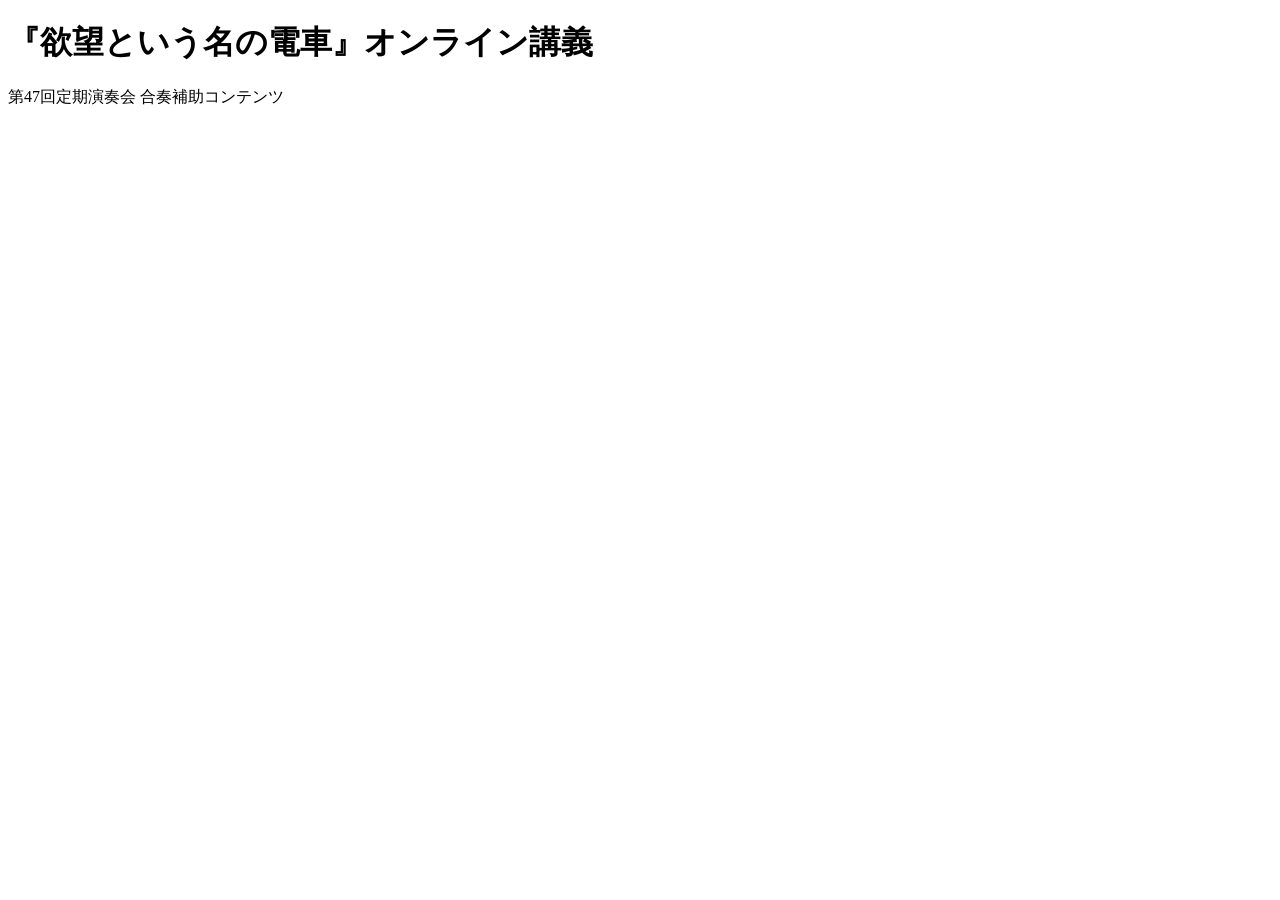
<file: index.html>
<!doctype html>
<html lang="ja">
<head>
  <meta charset="UTF-8">
  <meta name="viewport" content="width=device-width, initial-scale=1.0">
  <title>『欲望という名の電車』オンライン講義</title>
  <link rel="stylesheet" href="./style.css">
</head>
<body>
  <main>
    <h1>『欲望という名の電車』オンライン講義</h1>
    <p>第47回定期演奏会 合奏補助コンテンツ</p>
  </main>

  <script src="./script.js"></script>
</body>
</html>
</file>
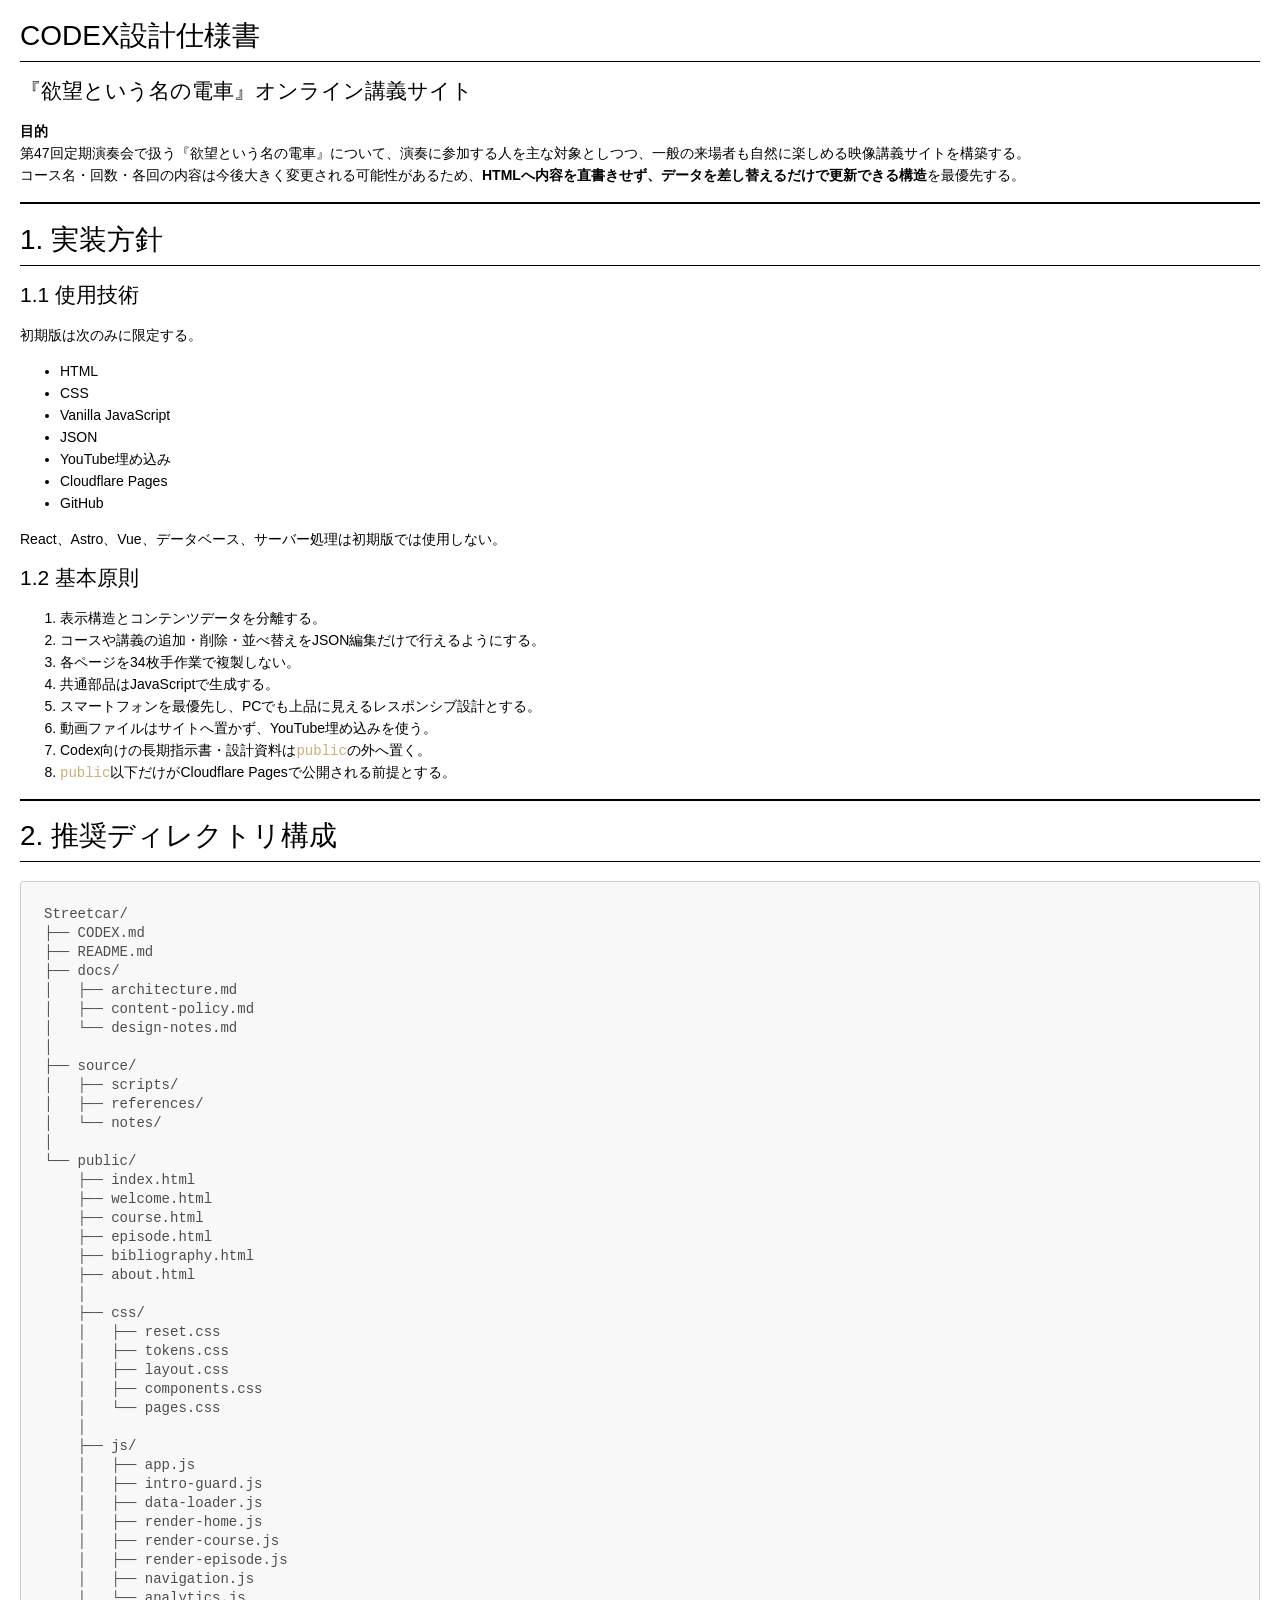
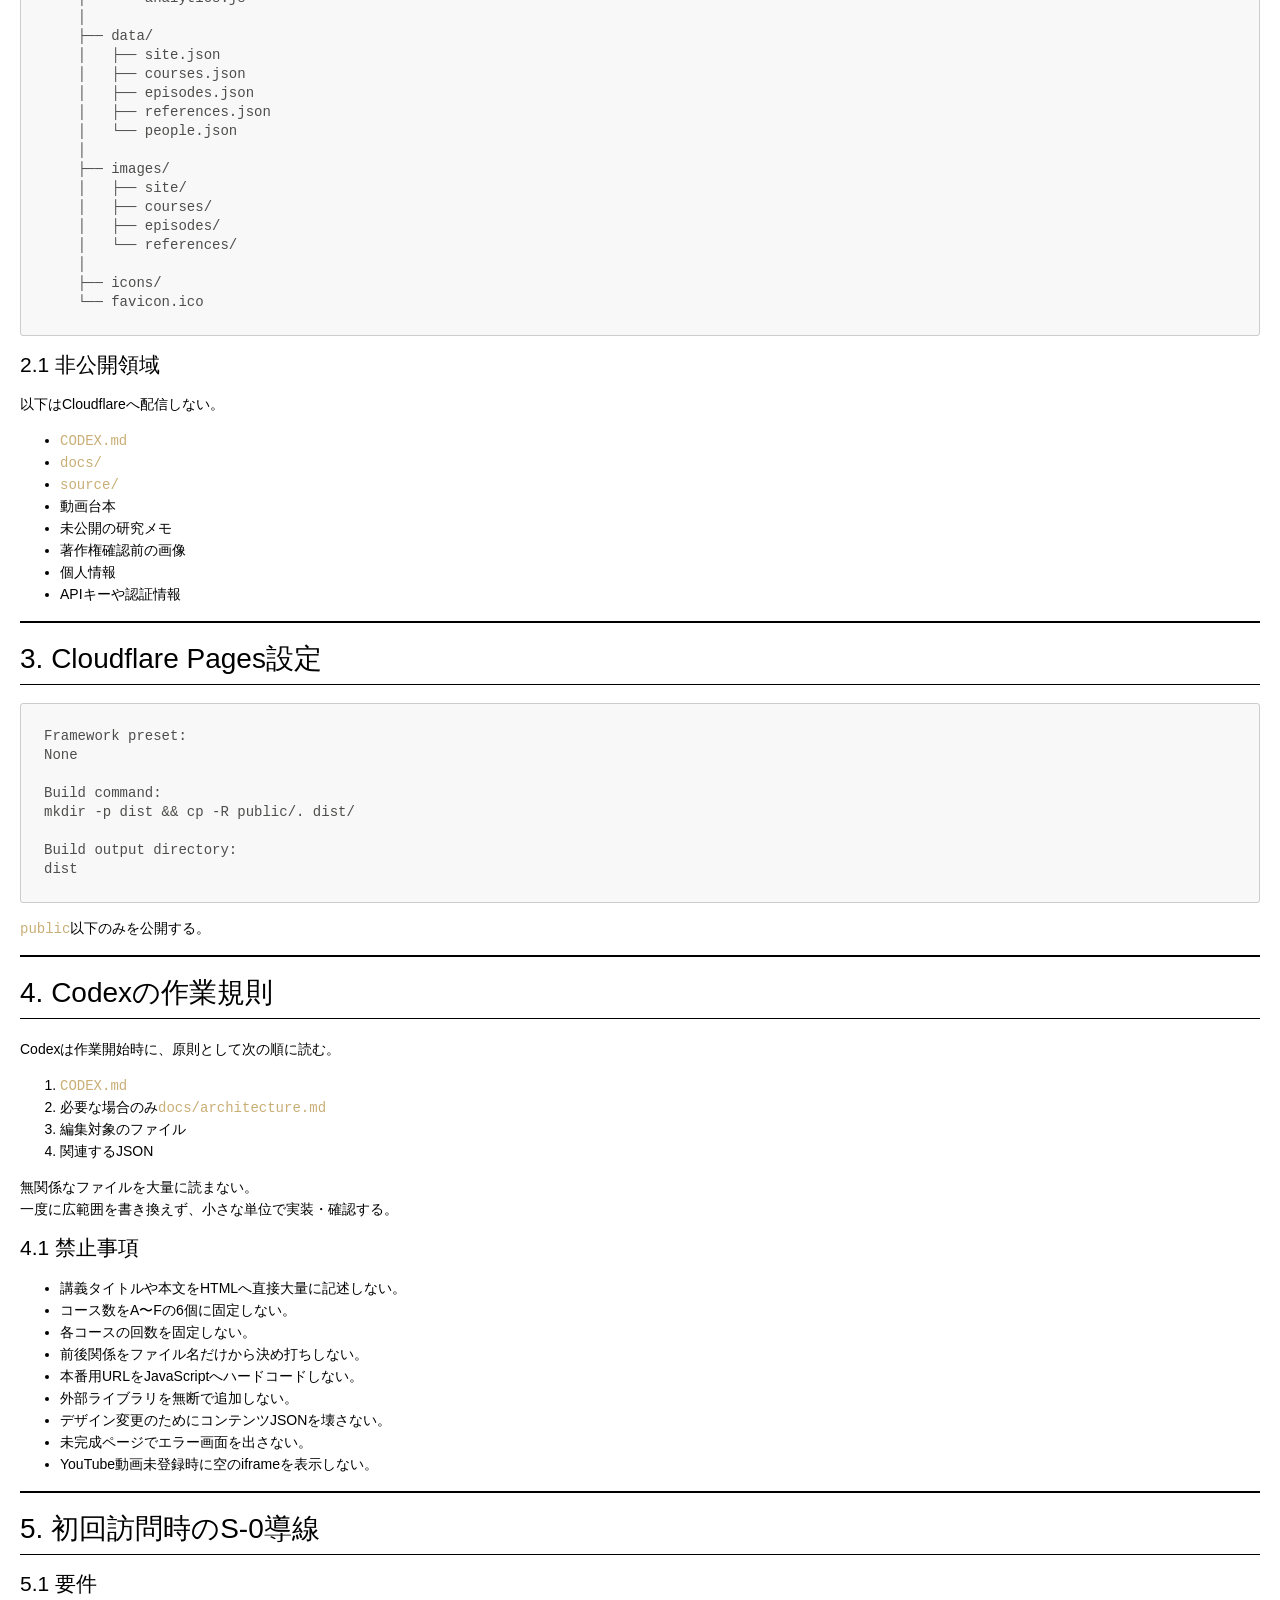
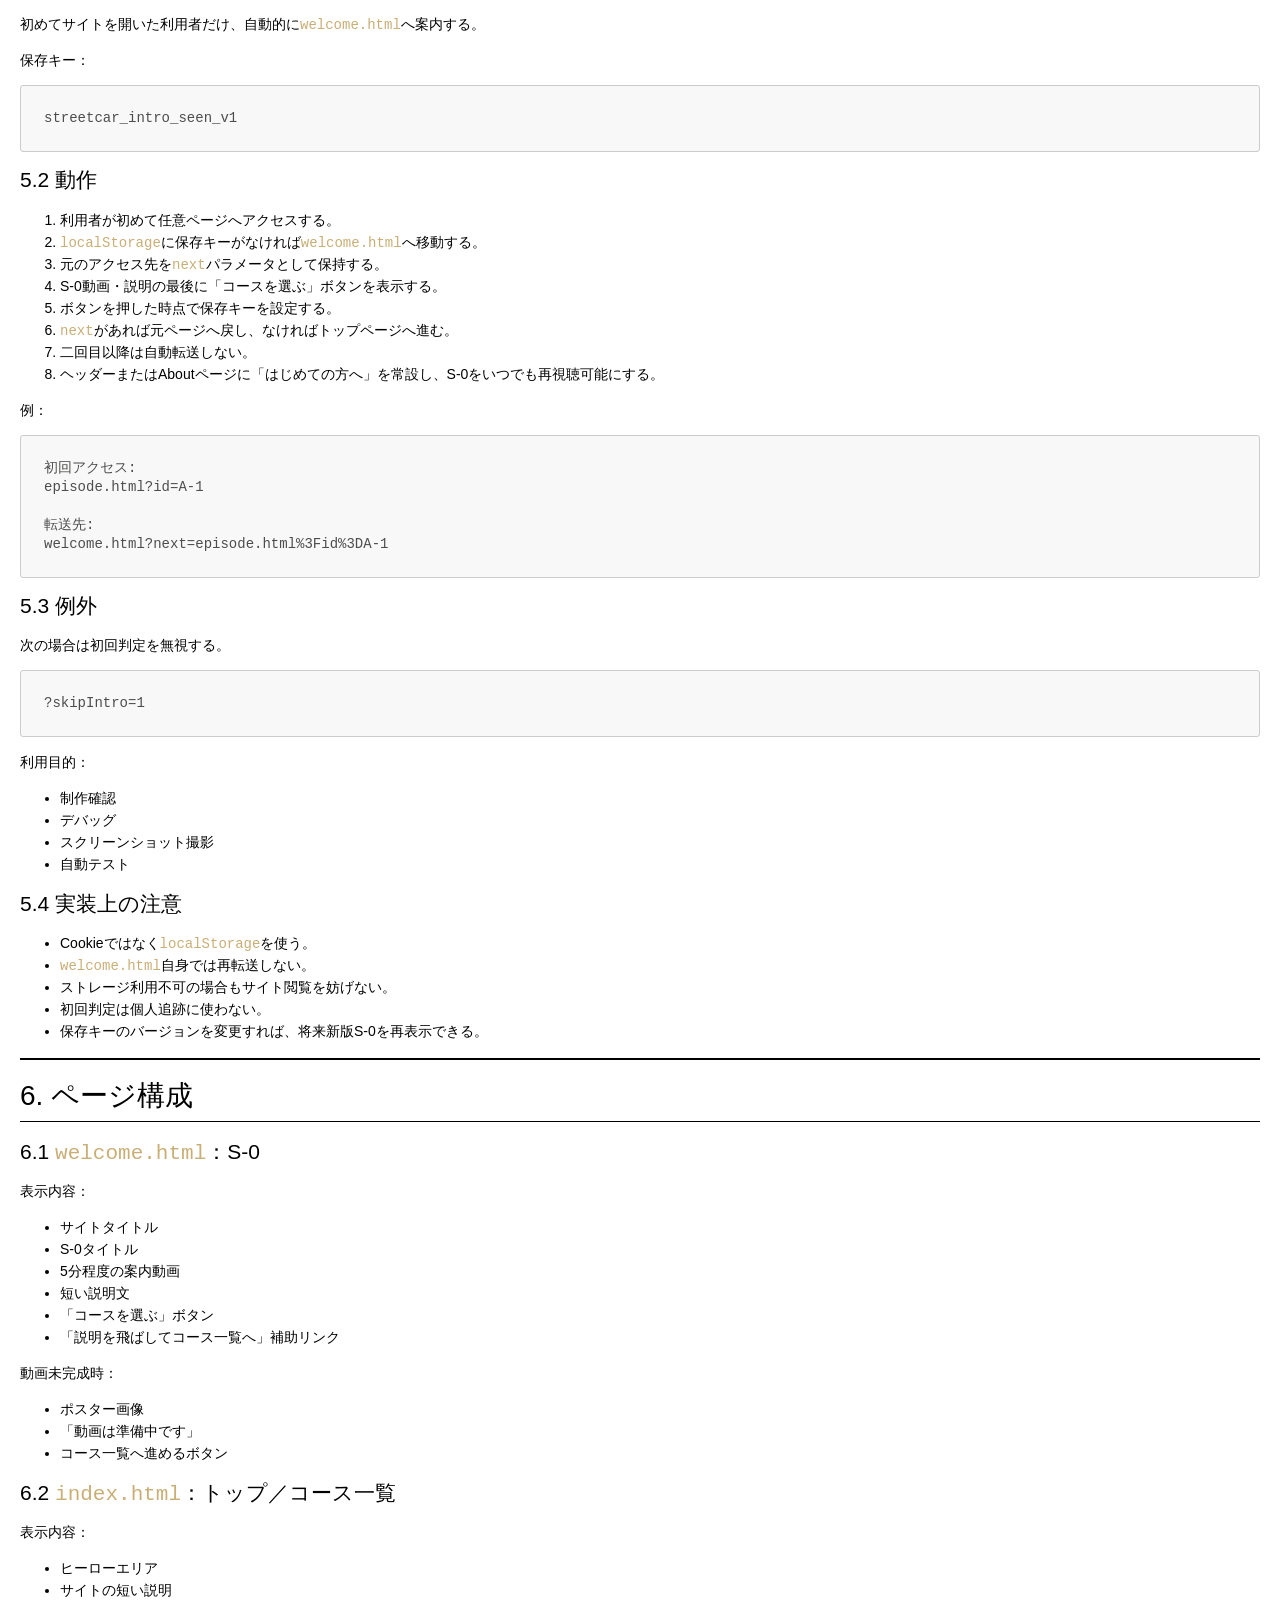
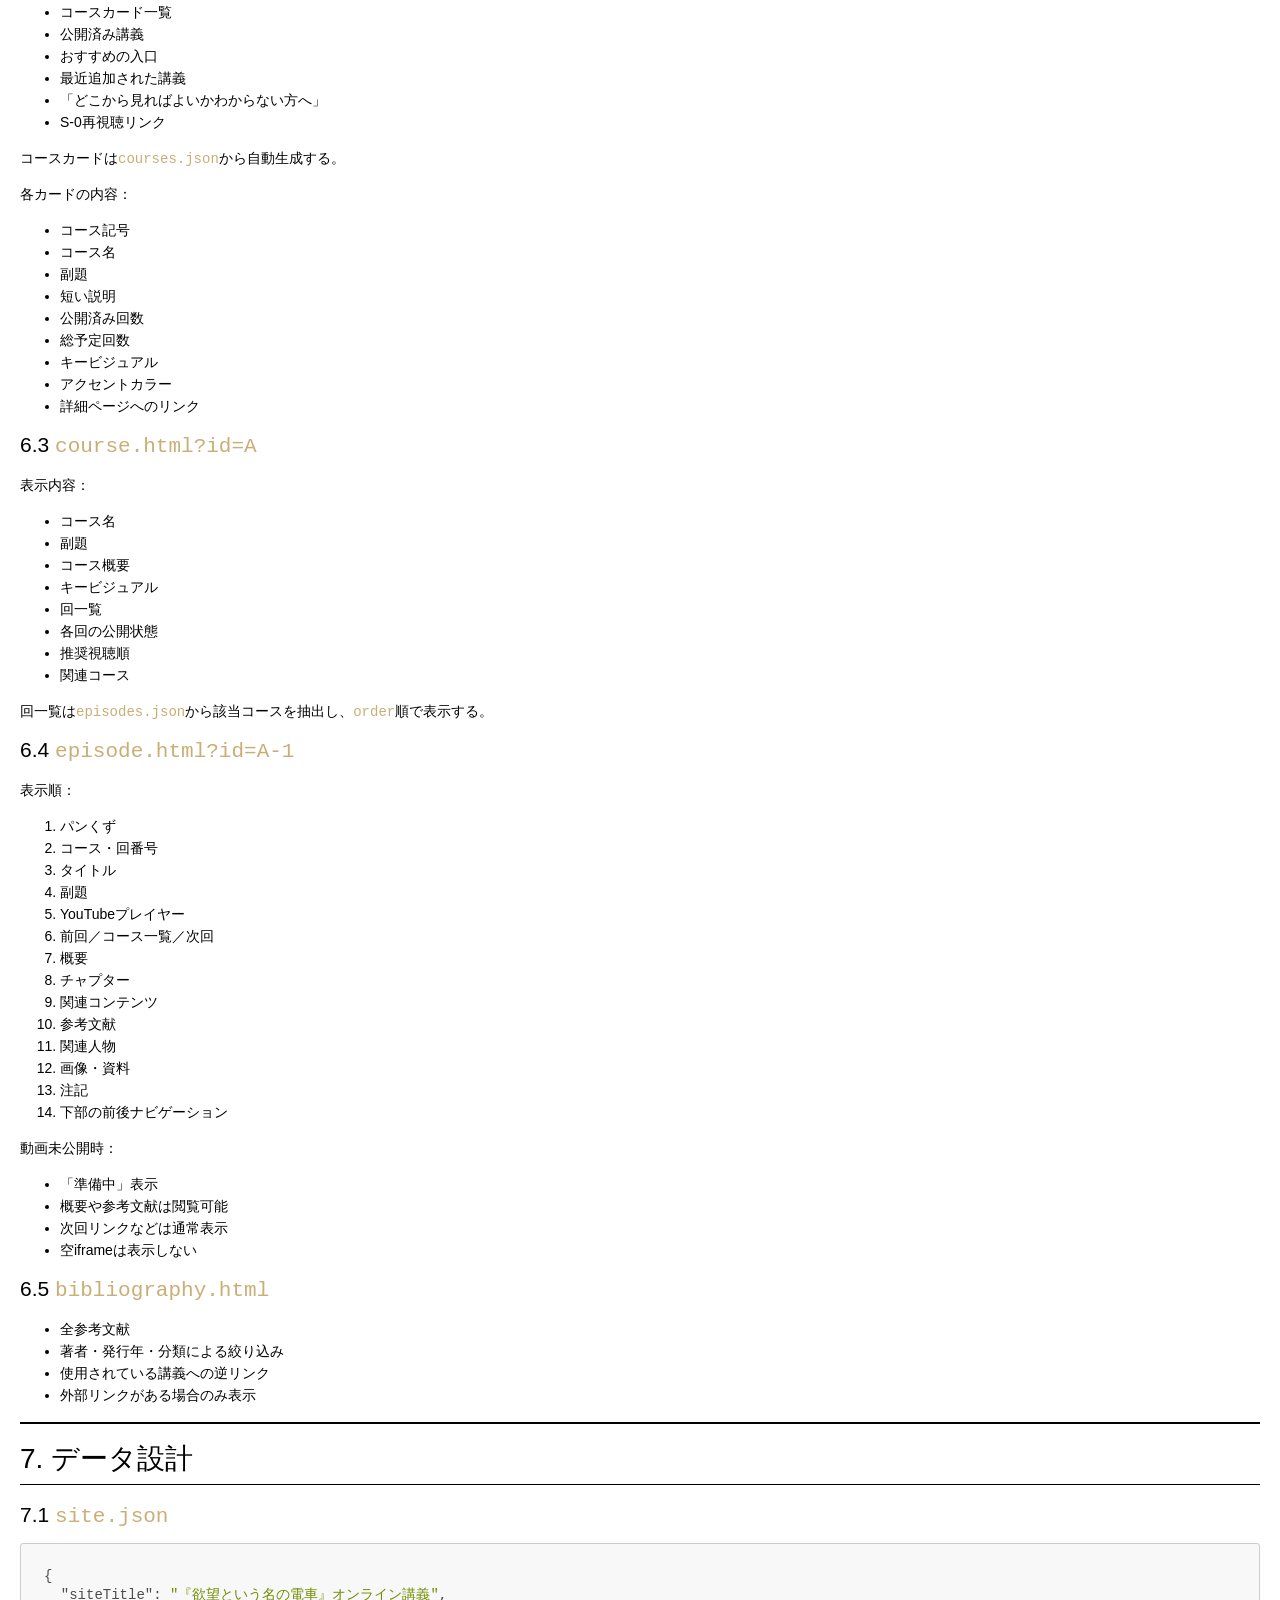
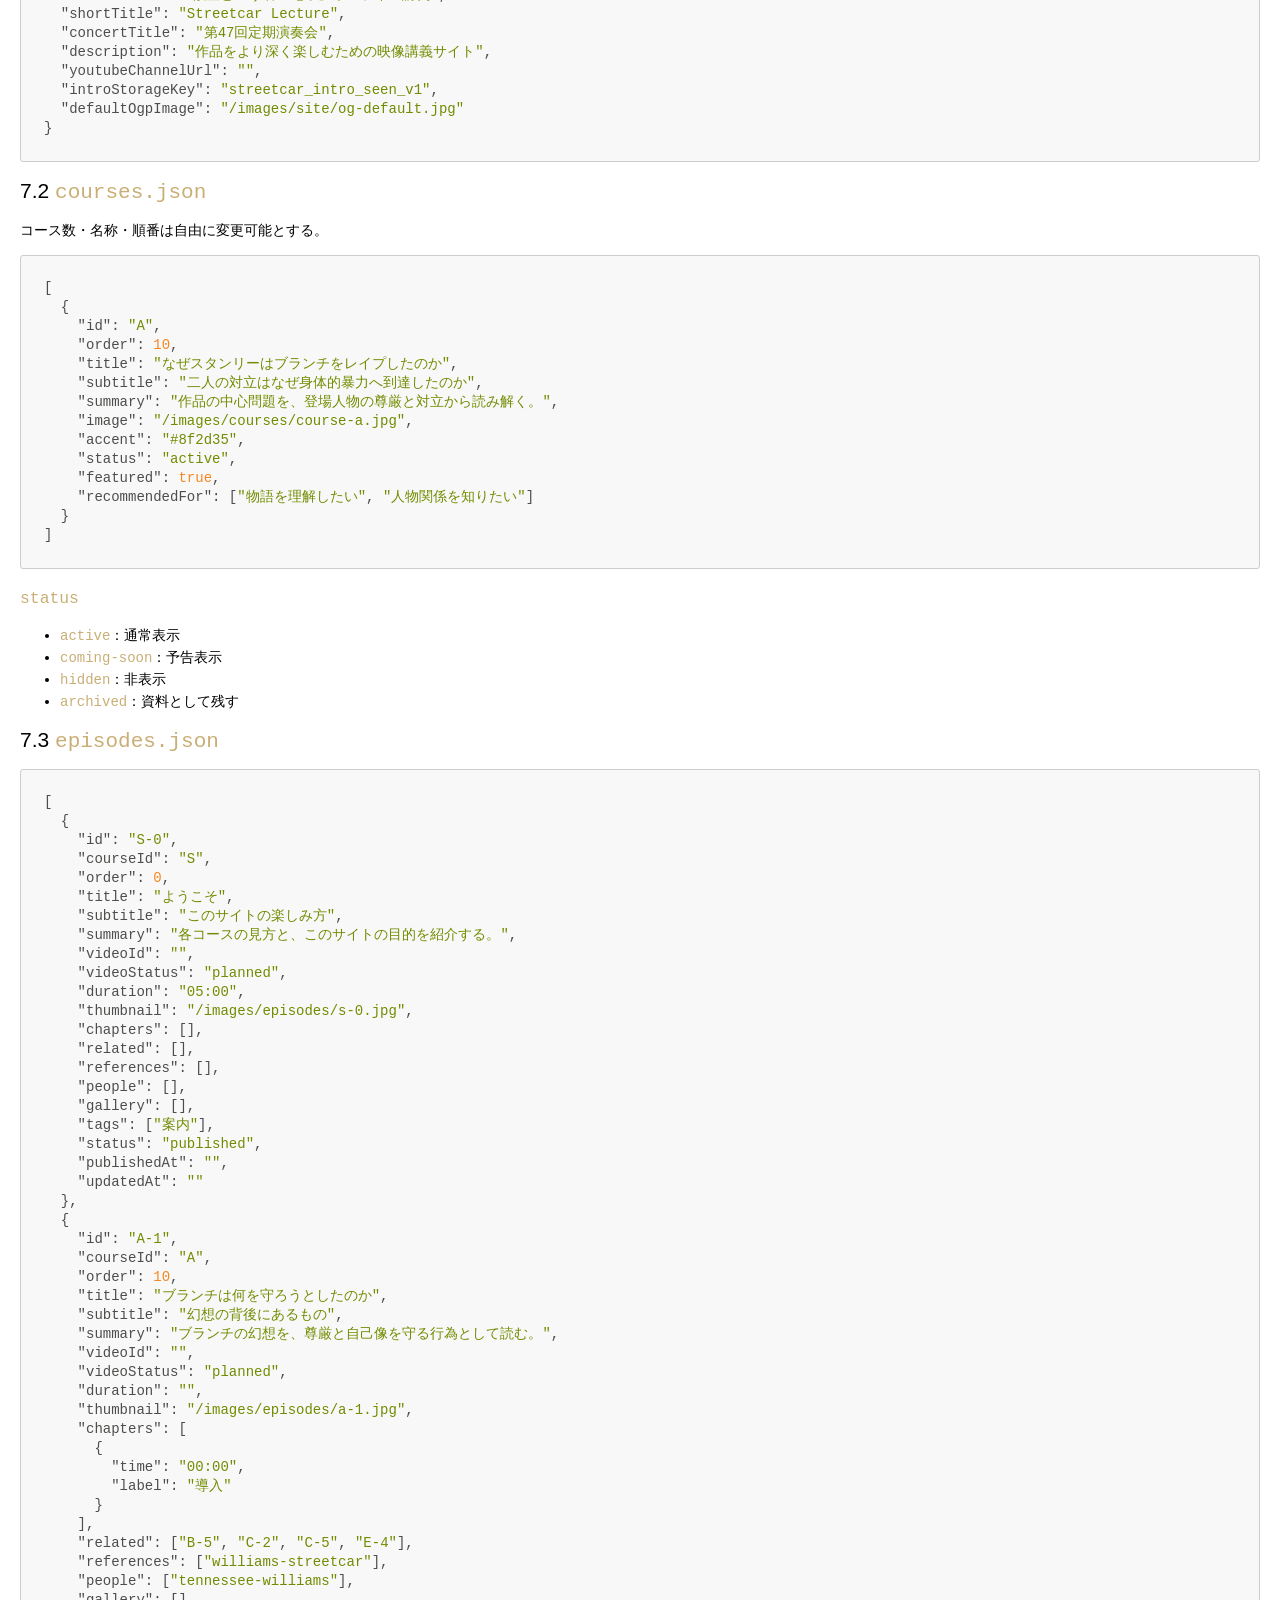
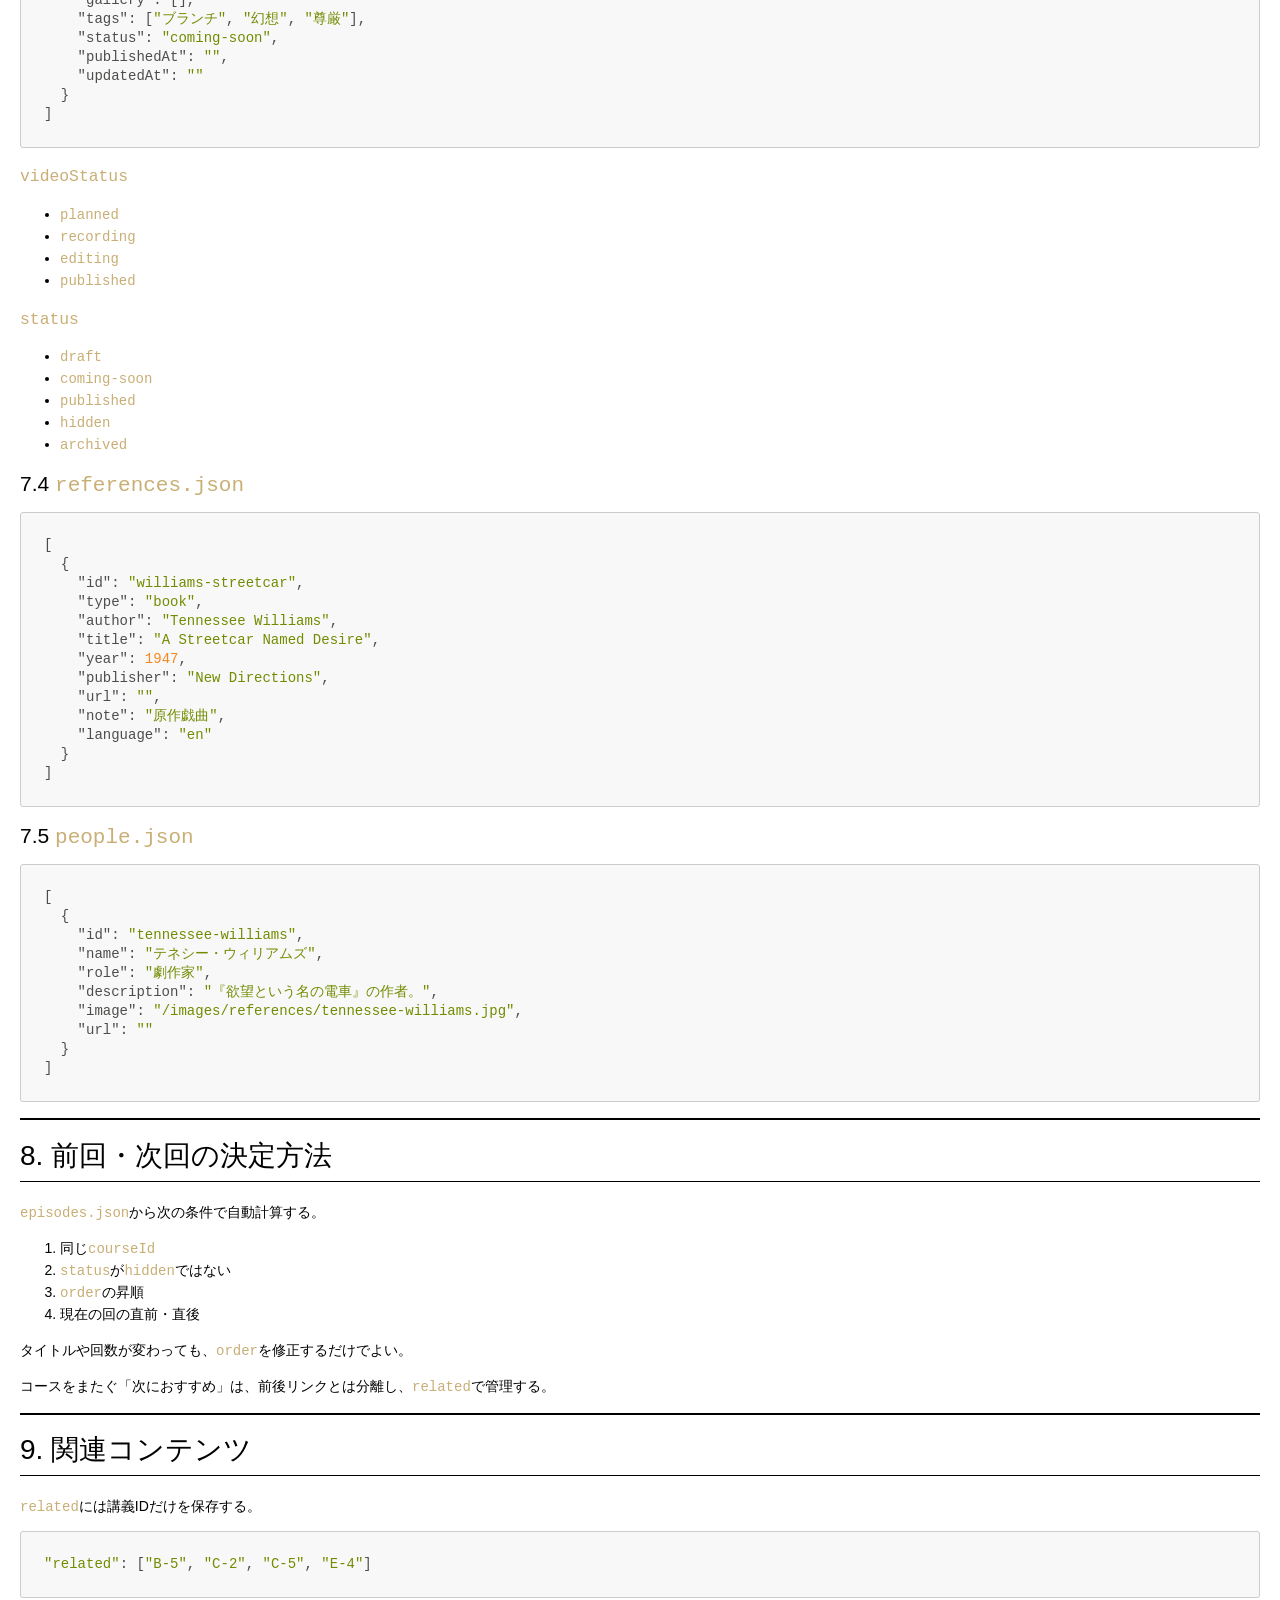
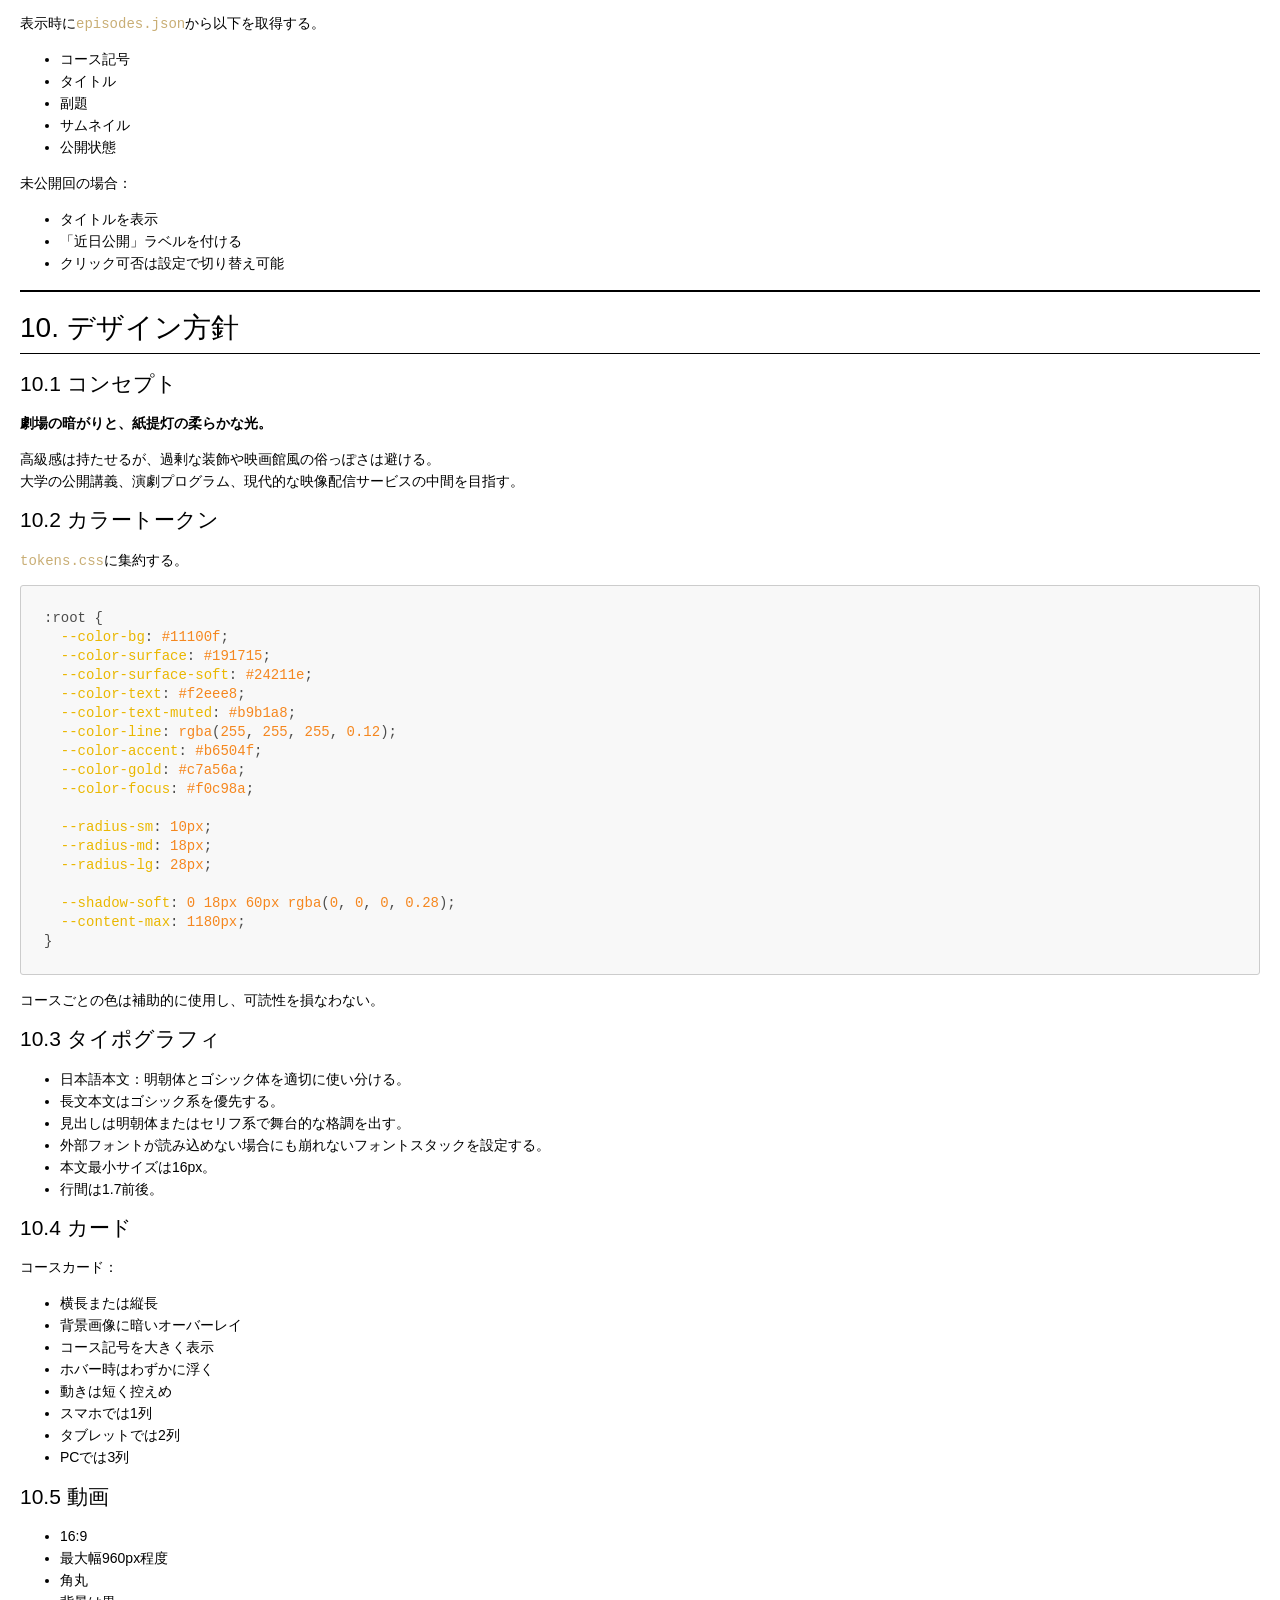
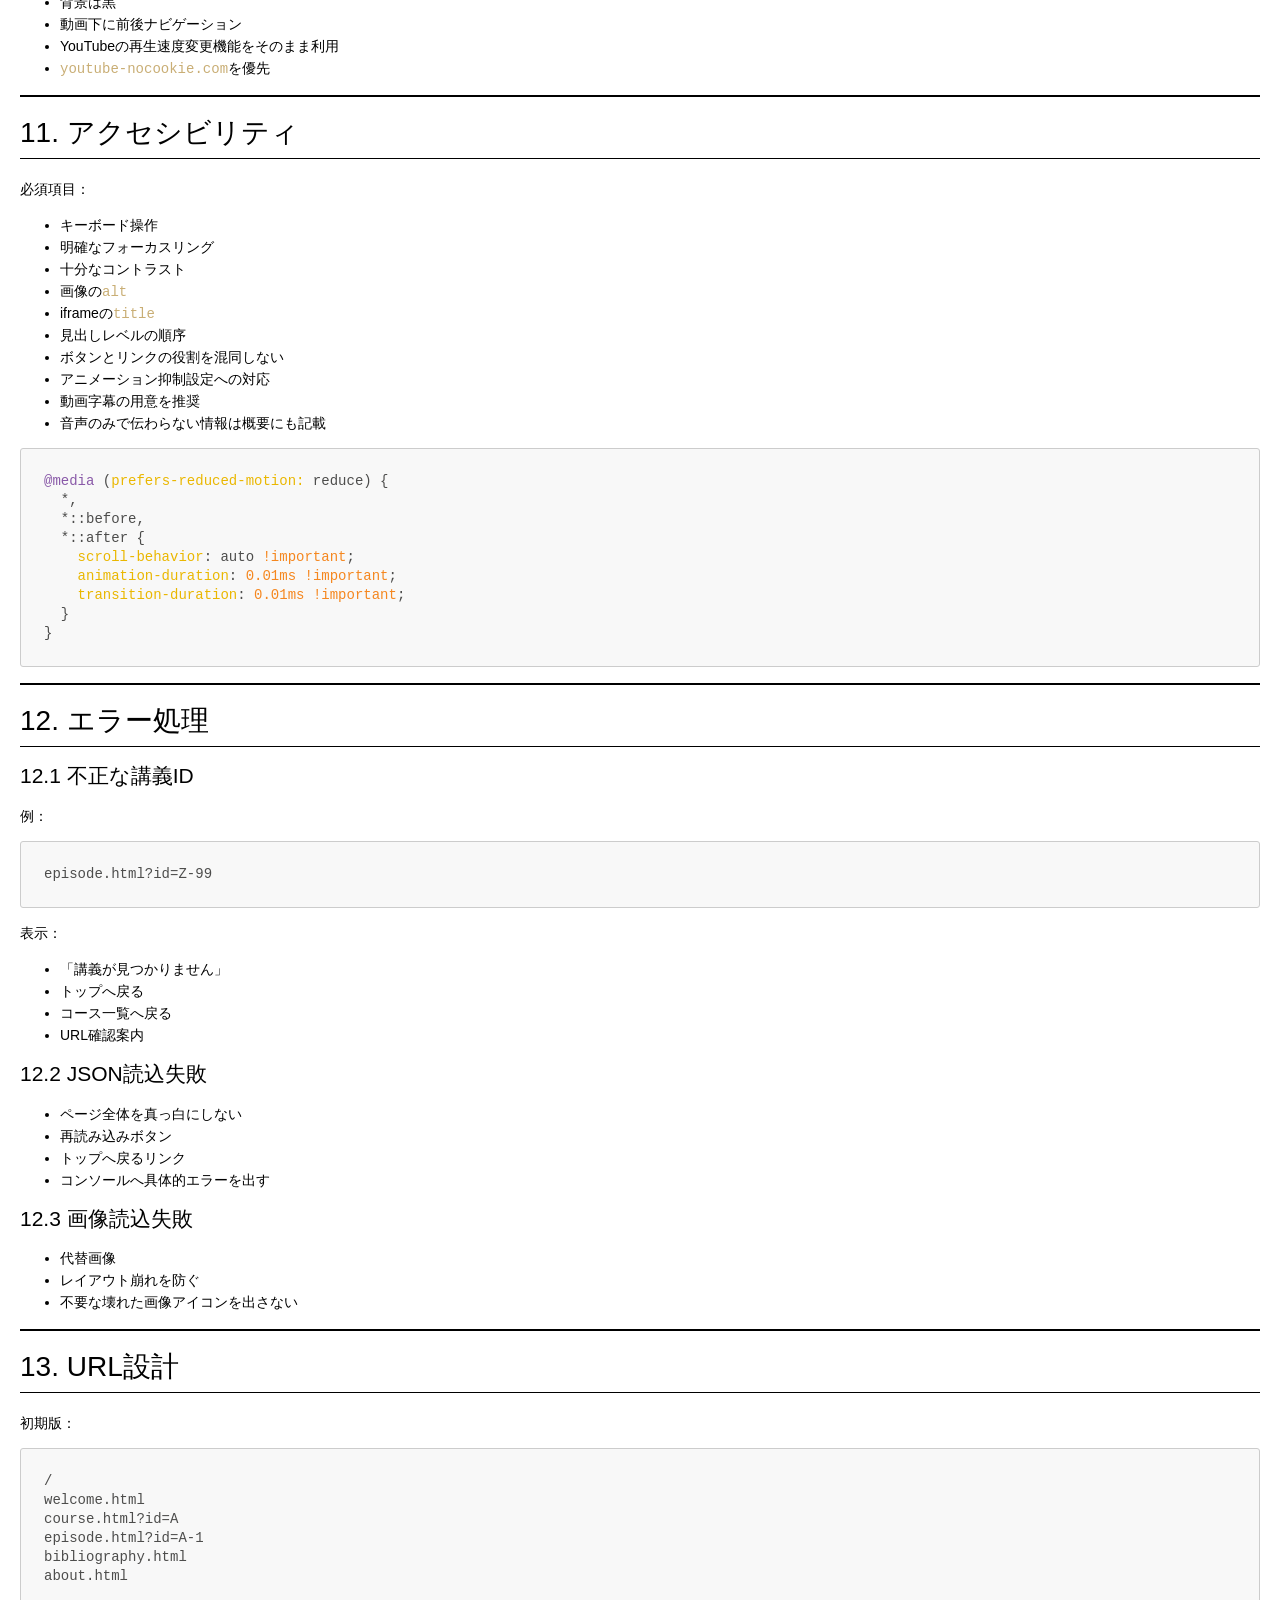
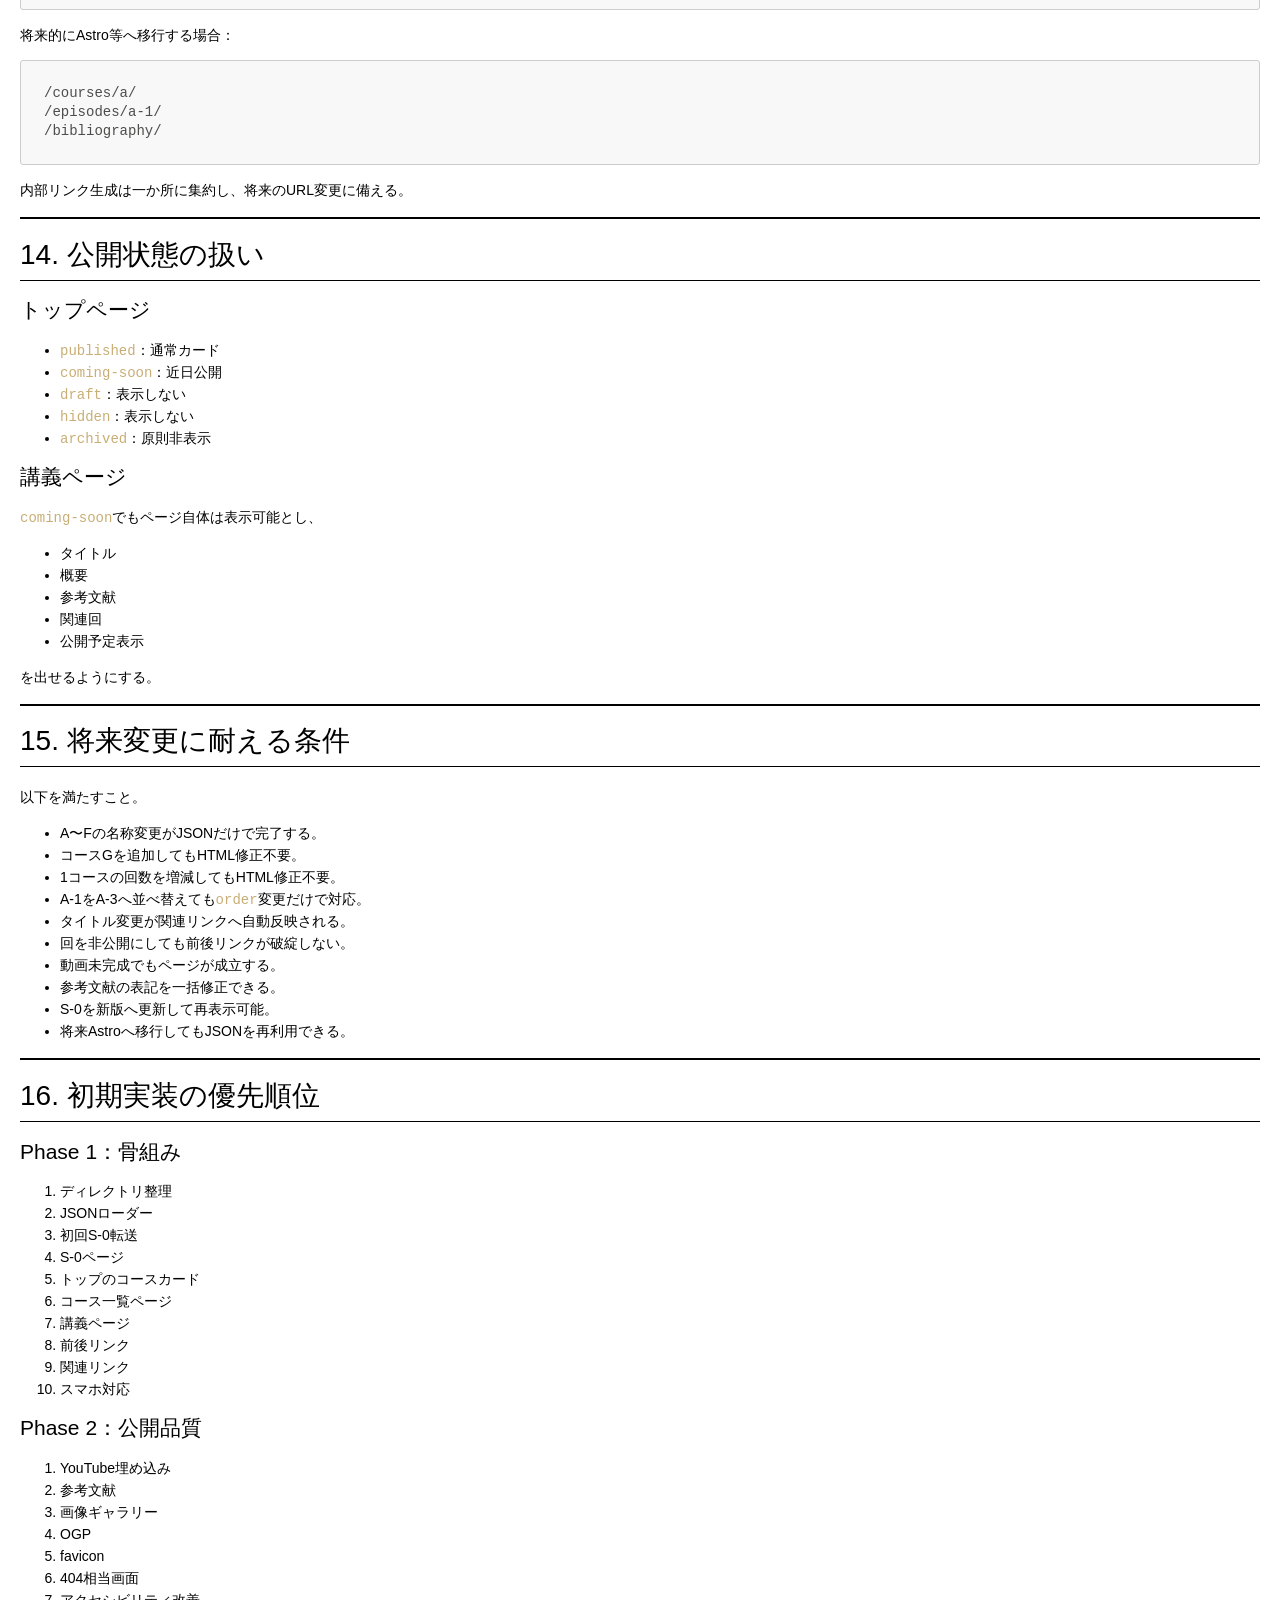
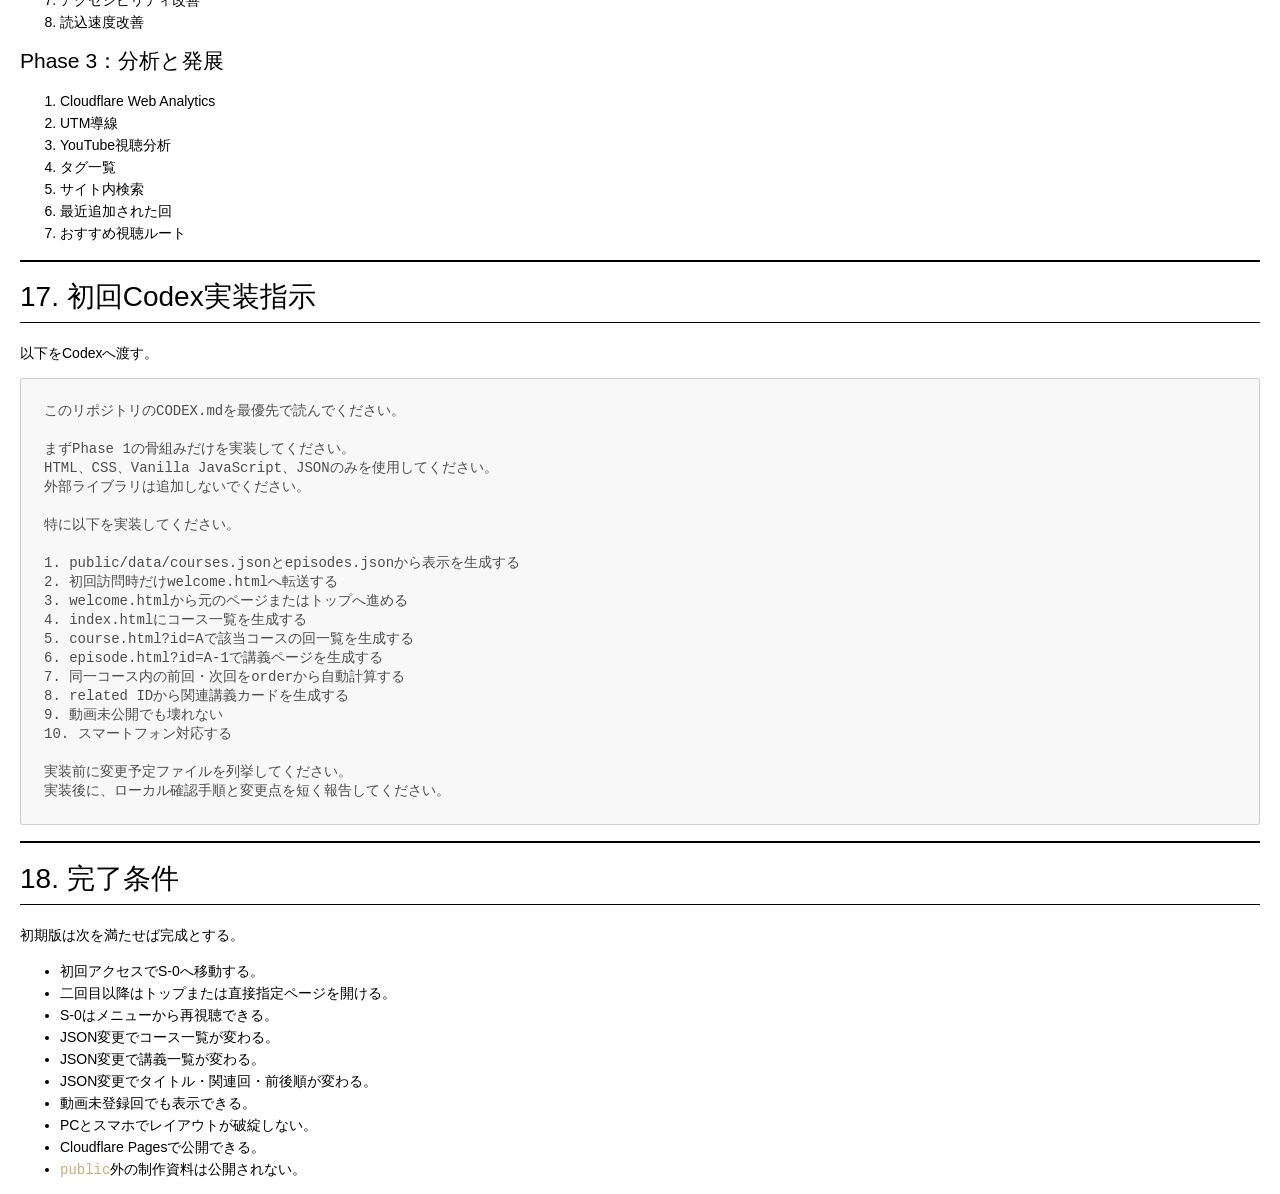
<file: docs/architecture_tmp.html>
<!DOCTYPE html>
<html>

<head>
    <title>architecture.md</title>
    <meta http-equiv="Content-type" content="text/html;charset=UTF-8">
    
<style>
/* https://github.com/microsoft/vscode/blob/master/extensions/markdown-language-features/media/markdown.css */
/*---------------------------------------------------------------------------------------------
 *  Copyright (c) Microsoft Corporation. All rights reserved.
 *  Licensed under the MIT License. See License.txt in the project root for license information.
 *--------------------------------------------------------------------------------------------*/

body {
	font-family: var(--vscode-markdown-font-family, -apple-system, BlinkMacSystemFont, "Segoe WPC", "Segoe UI", "Ubuntu", "Droid Sans", sans-serif);
	font-size: var(--vscode-markdown-font-size, 14px);
	padding: 0 26px;
	line-height: var(--vscode-markdown-line-height, 22px);
	word-wrap: break-word;
}

html,footer,header{
	font-family: var(--vscode-markdown-font-family, -apple-system, BlinkMacSystemFont, "Segoe WPC", "Segoe UI", "Ubuntu", "Droid Sans", sans-serif);
	font-size: var(--vscode-markdown-font-size, 14px);
}

#code-csp-warning {
	position: fixed;
	top: 0;
	right: 0;
	color: white;
	margin: 16px;
	text-align: center;
	font-size: 12px;
	font-family: sans-serif;
	background-color:#444444;
	cursor: pointer;
	padding: 6px;
	box-shadow: 1px 1px 1px rgba(0,0,0,.25);
}

#code-csp-warning:hover {
	text-decoration: none;
	background-color:#007acc;
	box-shadow: 2px 2px 2px rgba(0,0,0,.25);
}

body.scrollBeyondLastLine {
	margin-bottom: calc(100vh - 22px);
}

body.showEditorSelection .code-line {
	position: relative;
}

body.showEditorSelection .code-active-line:before,
body.showEditorSelection .code-line:hover:before {
	content: "";
	display: block;
	position: absolute;
	top: 0;
	left: -12px;
	height: 100%;
}

body.showEditorSelection li.code-active-line:before,
body.showEditorSelection li.code-line:hover:before {
	left: -30px;
}

.vscode-light.showEditorSelection .code-active-line:before {
	border-left: 3px solid rgba(0, 0, 0, 0.15);
}

.vscode-light.showEditorSelection .code-line:hover:before {
	border-left: 3px solid rgba(0, 0, 0, 0.40);
}

.vscode-light.showEditorSelection .code-line .code-line:hover:before {
	border-left: none;
}

.vscode-dark.showEditorSelection .code-active-line:before {
	border-left: 3px solid rgba(255, 255, 255, 0.4);
}

.vscode-dark.showEditorSelection .code-line:hover:before {
	border-left: 3px solid rgba(255, 255, 255, 0.60);
}

.vscode-dark.showEditorSelection .code-line .code-line:hover:before {
	border-left: none;
}

.vscode-high-contrast.showEditorSelection .code-active-line:before {
	border-left: 3px solid rgba(255, 160, 0, 0.7);
}

.vscode-high-contrast.showEditorSelection .code-line:hover:before {
	border-left: 3px solid rgba(255, 160, 0, 1);
}

.vscode-high-contrast.showEditorSelection .code-line .code-line:hover:before {
	border-left: none;
}

img {
	max-width: 100%;
	max-height: 100%;
}

a {
	text-decoration: none;
}

a:hover {
	text-decoration: underline;
}

a:focus,
input:focus,
select:focus,
textarea:focus {
	outline: 1px solid -webkit-focus-ring-color;
	outline-offset: -1px;
}

hr {
	border: 0;
	height: 2px;
	border-bottom: 2px solid;
}

h1 {
	padding-bottom: 0.3em;
	line-height: 1.2;
	border-bottom-width: 1px;
	border-bottom-style: solid;
}

h1, h2, h3 {
	font-weight: normal;
}

table {
	border-collapse: collapse;
}

table > thead > tr > th {
	text-align: left;
	border-bottom: 1px solid;
}

table > thead > tr > th,
table > thead > tr > td,
table > tbody > tr > th,
table > tbody > tr > td {
	padding: 5px 10px;
}

table > tbody > tr + tr > td {
	border-top: 1px solid;
}

blockquote {
	margin: 0 7px 0 5px;
	padding: 0 16px 0 10px;
	border-left-width: 5px;
	border-left-style: solid;
}

code {
	font-family: Menlo, Monaco, Consolas, "Droid Sans Mono", "Courier New", monospace, "Droid Sans Fallback";
	font-size: 1em;
	line-height: 1.357em;
}

body.wordWrap pre {
	white-space: pre-wrap;
}

pre:not(.hljs),
pre.hljs code > div {
	padding: 16px;
	border-radius: 3px;
	overflow: auto;
}

pre code {
	color: var(--vscode-editor-foreground);
	tab-size: 4;
}

/** Theming */

.vscode-light pre {
	background-color: rgba(220, 220, 220, 0.4);
}

.vscode-dark pre {
	background-color: rgba(10, 10, 10, 0.4);
}

.vscode-high-contrast pre {
	background-color: rgb(0, 0, 0);
}

.vscode-high-contrast h1 {
	border-color: rgb(0, 0, 0);
}

.vscode-light table > thead > tr > th {
	border-color: rgba(0, 0, 0, 0.69);
}

.vscode-dark table > thead > tr > th {
	border-color: rgba(255, 255, 255, 0.69);
}

.vscode-light h1,
.vscode-light hr,
.vscode-light table > tbody > tr + tr > td {
	border-color: rgba(0, 0, 0, 0.18);
}

.vscode-dark h1,
.vscode-dark hr,
.vscode-dark table > tbody > tr + tr > td {
	border-color: rgba(255, 255, 255, 0.18);
}

</style>

<style>
/* Tomorrow Theme */
/* http://jmblog.github.com/color-themes-for-google-code-highlightjs */
/* Original theme - https://github.com/chriskempson/tomorrow-theme */

/* Tomorrow Comment */
.hljs-comment,
.hljs-quote {
	color: #8e908c;
}

/* Tomorrow Red */
.hljs-variable,
.hljs-template-variable,
.hljs-tag,
.hljs-name,
.hljs-selector-id,
.hljs-selector-class,
.hljs-regexp,
.hljs-deletion {
	color: #c82829;
}

/* Tomorrow Orange */
.hljs-number,
.hljs-built_in,
.hljs-builtin-name,
.hljs-literal,
.hljs-type,
.hljs-params,
.hljs-meta,
.hljs-link {
	color: #f5871f;
}

/* Tomorrow Yellow */
.hljs-attribute {
	color: #eab700;
}

/* Tomorrow Green */
.hljs-string,
.hljs-symbol,
.hljs-bullet,
.hljs-addition {
	color: #718c00;
}

/* Tomorrow Blue */
.hljs-title,
.hljs-section {
	color: #4271ae;
}

/* Tomorrow Purple */
.hljs-keyword,
.hljs-selector-tag {
	color: #8959a8;
}

.hljs {
	display: block;
	overflow-x: auto;
	color: #4d4d4c;
	padding: 0.5em;
}

.hljs-emphasis {
	font-style: italic;
}

.hljs-strong {
	font-weight: bold;
}
</style>

<style>
/*
 * Custom MD PDF CSS
 */
html,footer,header{
	font-family: -apple-system, BlinkMacSystemFont, "Segoe WPC", "Segoe UI", "Ubuntu", "Droid Sans", sans-serif, "Meiryo";

 }
body {
	font-family: -apple-system, BlinkMacSystemFont, "Segoe WPC", "Segoe UI", "Ubuntu", "Droid Sans", sans-serif, "Meiryo";
	padding: 0 12px;
}

pre {
	background-color: #f8f8f8;
	border: 1px solid #cccccc;
	border-radius: 3px;
	overflow-x: auto;
	white-space: pre-wrap;
	overflow-wrap: break-word;
}

pre:not(.hljs) {
	padding: 23px;
	line-height: 19px;
}

blockquote {
	background: rgba(127, 127, 127, 0.1);
	border-color: rgba(0, 122, 204, 0.5);
}

.emoji {
	height: 1.4em;
}

code {
	font-size: 14px;
	line-height: 19px;
}

/* for inline code */
:not(pre):not(.hljs) > code {
	color: #C9AE75; /* Change the old color so it seems less like an error */
	font-size: inherit;
}

/* Page Break : use <div class="page"/> to insert page break
-------------------------------------------------------- */
.page {
	page-break-after: always;
}

</style>
<link rel="stylesheet" href="file:///Users/inoueshouichi/Streetcar/R%3A%5C2.Travail%5C1.Enseignement%5CCours%5C_1.Outils%5C2.Developpement%5C1.SCSS%5Cmain.css" type="text/css"><link rel="stylesheet" href="file:///Users/inoueshouichi/Streetcar/D%3A%5Crdaros%5CCours%5C_1.Outils%5C2.Developpement%5C1.SCSS%5Cmain.css" type="text/css">
</head>

<body>
    <h1 id="codex%E8%A8%AD%E8%A8%88%E4%BB%95%E6%A7%98%E6%9B%B8">CODEX設計仕様書</h1>
<h2 id="%E6%AC%B2%E6%9C%9B%E3%81%A8%E3%81%84%E3%81%86%E5%90%8D%E3%81%AE%E9%9B%BB%E8%BB%8A%E3%82%AA%E3%83%B3%E3%83%A9%E3%82%A4%E3%83%B3%E8%AC%9B%E7%BE%A9%E3%82%B5%E3%82%A4%E3%83%88">『欲望という名の電車』オンライン講義サイト</h2>
<p><strong>目的</strong><br>
第47回定期演奏会で扱う『欲望という名の電車』について、演奏に参加する人を主な対象としつつ、一般の来場者も自然に楽しめる映像講義サイトを構築する。<br>
コース名・回数・各回の内容は今後大きく変更される可能性があるため、<strong>HTMLへ内容を直書きせず、データを差し替えるだけで更新できる構造</strong>を最優先する。</p>
<hr>
<h1 id="1-%E5%AE%9F%E8%A3%85%E6%96%B9%E9%87%9D">1. 実装方針</h1>
<h2 id="11-%E4%BD%BF%E7%94%A8%E6%8A%80%E8%A1%93">1.1 使用技術</h2>
<p>初期版は次のみに限定する。</p>
<ul>
<li>HTML</li>
<li>CSS</li>
<li>Vanilla JavaScript</li>
<li>JSON</li>
<li>YouTube埋め込み</li>
<li>Cloudflare Pages</li>
<li>GitHub</li>
</ul>
<p>React、Astro、Vue、データベース、サーバー処理は初期版では使用しない。</p>
<h2 id="12-%E5%9F%BA%E6%9C%AC%E5%8E%9F%E5%89%87">1.2 基本原則</h2>
<ol>
<li>表示構造とコンテンツデータを分離する。</li>
<li>コースや講義の追加・削除・並べ替えをJSON編集だけで行えるようにする。</li>
<li>各ページを34枚手作業で複製しない。</li>
<li>共通部品はJavaScriptで生成する。</li>
<li>スマートフォンを最優先し、PCでも上品に見えるレスポンシブ設計とする。</li>
<li>動画ファイルはサイトへ置かず、YouTube埋め込みを使う。</li>
<li>Codex向けの長期指示書・設計資料は<code>public</code>の外へ置く。</li>
<li><code>public</code>以下だけがCloudflare Pagesで公開される前提とする。</li>
</ol>
<hr>
<h1 id="2-%E6%8E%A8%E5%A5%A8%E3%83%87%E3%82%A3%E3%83%AC%E3%82%AF%E3%83%88%E3%83%AA%E6%A7%8B%E6%88%90">2. 推奨ディレクトリ構成</h1>
<pre class="hljs"><code><div>Streetcar/
├── CODEX.md
├── README.md
├── docs/
│   ├── architecture.md
│   ├── content-policy.md
│   └── design-notes.md
│
├── source/
│   ├── scripts/
│   ├── references/
│   └── notes/
│
└── public/
    ├── index.html
    ├── welcome.html
    ├── course.html
    ├── episode.html
    ├── bibliography.html
    ├── about.html
    │
    ├── css/
    │   ├── reset.css
    │   ├── tokens.css
    │   ├── layout.css
    │   ├── components.css
    │   └── pages.css
    │
    ├── js/
    │   ├── app.js
    │   ├── intro-guard.js
    │   ├── data-loader.js
    │   ├── render-home.js
    │   ├── render-course.js
    │   ├── render-episode.js
    │   ├── navigation.js
    │   └── analytics.js
    │
    ├── data/
    │   ├── site.json
    │   ├── courses.json
    │   ├── episodes.json
    │   ├── references.json
    │   └── people.json
    │
    ├── images/
    │   ├── site/
    │   ├── courses/
    │   ├── episodes/
    │   └── references/
    │
    ├── icons/
    └── favicon.ico
</div></code></pre>
<h2 id="21-%E9%9D%9E%E5%85%AC%E9%96%8B%E9%A0%98%E5%9F%9F">2.1 非公開領域</h2>
<p>以下はCloudflareへ配信しない。</p>
<ul>
<li><code>CODEX.md</code></li>
<li><code>docs/</code></li>
<li><code>source/</code></li>
<li>動画台本</li>
<li>未公開の研究メモ</li>
<li>著作権確認前の画像</li>
<li>個人情報</li>
<li>APIキーや認証情報</li>
</ul>
<hr>
<h1 id="3-cloudflare-pages%E8%A8%AD%E5%AE%9A">3. Cloudflare Pages設定</h1>
<pre class="hljs"><code><div>Framework preset:
None

Build command:
mkdir -p dist &amp;&amp; cp -R public/. dist/

Build output directory:
dist
</div></code></pre>
<p><code>public</code>以下のみを公開する。</p>
<hr>
<h1 id="4-codex%E3%81%AE%E4%BD%9C%E6%A5%AD%E8%A6%8F%E5%89%87">4. Codexの作業規則</h1>
<p>Codexは作業開始時に、原則として次の順に読む。</p>
<ol>
<li><code>CODEX.md</code></li>
<li>必要な場合のみ<code>docs/architecture.md</code></li>
<li>編集対象のファイル</li>
<li>関連するJSON</li>
</ol>
<p>無関係なファイルを大量に読まない。<br>
一度に広範囲を書き換えず、小さな単位で実装・確認する。</p>
<h2 id="41-%E7%A6%81%E6%AD%A2%E4%BA%8B%E9%A0%85">4.1 禁止事項</h2>
<ul>
<li>講義タイトルや本文をHTMLへ直接大量に記述しない。</li>
<li>コース数をA〜Fの6個に固定しない。</li>
<li>各コースの回数を固定しない。</li>
<li>前後関係をファイル名だけから決め打ちしない。</li>
<li>本番用URLをJavaScriptへハードコードしない。</li>
<li>外部ライブラリを無断で追加しない。</li>
<li>デザイン変更のためにコンテンツJSONを壊さない。</li>
<li>未完成ページでエラー画面を出さない。</li>
<li>YouTube動画未登録時に空のiframeを表示しない。</li>
</ul>
<hr>
<h1 id="5-%E5%88%9D%E5%9B%9E%E8%A8%AA%E5%95%8F%E6%99%82%E3%81%AEs-0%E5%B0%8E%E7%B7%9A">5. 初回訪問時のS-0導線</h1>
<h2 id="51-%E8%A6%81%E4%BB%B6">5.1 要件</h2>
<p>初めてサイトを開いた利用者だけ、自動的に<code>welcome.html</code>へ案内する。</p>
<p>保存キー：</p>
<pre class="hljs"><code><div>streetcar_intro_seen_v1
</div></code></pre>
<h2 id="52-%E5%8B%95%E4%BD%9C">5.2 動作</h2>
<ol>
<li>利用者が初めて任意ページへアクセスする。</li>
<li><code>localStorage</code>に保存キーがなければ<code>welcome.html</code>へ移動する。</li>
<li>元のアクセス先を<code>next</code>パラメータとして保持する。</li>
<li>S-0動画・説明の最後に「コースを選ぶ」ボタンを表示する。</li>
<li>ボタンを押した時点で保存キーを設定する。</li>
<li><code>next</code>があれば元ページへ戻し、なければトップページへ進む。</li>
<li>二回目以降は自動転送しない。</li>
<li>ヘッダーまたはAboutページに「はじめての方へ」を常設し、S-0をいつでも再視聴可能にする。</li>
</ol>
<p>例：</p>
<pre class="hljs"><code><div>初回アクセス:
episode.html?id=A-1

転送先:
welcome.html?next=episode.html%3Fid%3DA-1
</div></code></pre>
<h2 id="53-%E4%BE%8B%E5%A4%96">5.3 例外</h2>
<p>次の場合は初回判定を無視する。</p>
<pre class="hljs"><code><div>?skipIntro=1
</div></code></pre>
<p>利用目的：</p>
<ul>
<li>制作確認</li>
<li>デバッグ</li>
<li>スクリーンショット撮影</li>
<li>自動テスト</li>
</ul>
<h2 id="54-%E5%AE%9F%E8%A3%85%E4%B8%8A%E3%81%AE%E6%B3%A8%E6%84%8F">5.4 実装上の注意</h2>
<ul>
<li>Cookieではなく<code>localStorage</code>を使う。</li>
<li><code>welcome.html</code>自身では再転送しない。</li>
<li>ストレージ利用不可の場合もサイト閲覧を妨げない。</li>
<li>初回判定は個人追跡に使わない。</li>
<li>保存キーのバージョンを変更すれば、将来新版S-0を再表示できる。</li>
</ul>
<hr>
<h1 id="6-%E3%83%9A%E3%83%BC%E3%82%B8%E6%A7%8B%E6%88%90">6. ページ構成</h1>
<h2 id="61-welcomehtmls-0">6.1 <code>welcome.html</code>：S-0</h2>
<p>表示内容：</p>
<ul>
<li>サイトタイトル</li>
<li>S-0タイトル</li>
<li>5分程度の案内動画</li>
<li>短い説明文</li>
<li>「コースを選ぶ」ボタン</li>
<li>「説明を飛ばしてコース一覧へ」補助リンク</li>
</ul>
<p>動画未完成時：</p>
<ul>
<li>ポスター画像</li>
<li>「動画は準備中です」</li>
<li>コース一覧へ進めるボタン</li>
</ul>
<h2 id="62-indexhtml%E3%83%88%E3%83%83%E3%83%97%EF%BC%8F%E3%82%B3%E3%83%BC%E3%82%B9%E4%B8%80%E8%A6%A7">6.2 <code>index.html</code>：トップ／コース一覧</h2>
<p>表示内容：</p>
<ul>
<li>ヒーローエリア</li>
<li>サイトの短い説明</li>
<li>コースカード一覧</li>
<li>公開済み講義</li>
<li>おすすめの入口</li>
<li>最近追加された講義</li>
<li>「どこから見ればよいかわからない方へ」</li>
<li>S-0再視聴リンク</li>
</ul>
<p>コースカードは<code>courses.json</code>から自動生成する。</p>
<p>各カードの内容：</p>
<ul>
<li>コース記号</li>
<li>コース名</li>
<li>副題</li>
<li>短い説明</li>
<li>公開済み回数</li>
<li>総予定回数</li>
<li>キービジュアル</li>
<li>アクセントカラー</li>
<li>詳細ページへのリンク</li>
</ul>
<h2 id="63-coursehtmlida">6.3 <code>course.html?id=A</code></h2>
<p>表示内容：</p>
<ul>
<li>コース名</li>
<li>副題</li>
<li>コース概要</li>
<li>キービジュアル</li>
<li>回一覧</li>
<li>各回の公開状態</li>
<li>推奨視聴順</li>
<li>関連コース</li>
</ul>
<p>回一覧は<code>episodes.json</code>から該当コースを抽出し、<code>order</code>順で表示する。</p>
<h2 id="64-episodehtmlida-1">6.4 <code>episode.html?id=A-1</code></h2>
<p>表示順：</p>
<ol>
<li>パンくず</li>
<li>コース・回番号</li>
<li>タイトル</li>
<li>副題</li>
<li>YouTubeプレイヤー</li>
<li>前回／コース一覧／次回</li>
<li>概要</li>
<li>チャプター</li>
<li>関連コンテンツ</li>
<li>参考文献</li>
<li>関連人物</li>
<li>画像・資料</li>
<li>注記</li>
<li>下部の前後ナビゲーション</li>
</ol>
<p>動画未公開時：</p>
<ul>
<li>「準備中」表示</li>
<li>概要や参考文献は閲覧可能</li>
<li>次回リンクなどは通常表示</li>
<li>空iframeは表示しない</li>
</ul>
<h2 id="65-bibliographyhtml">6.5 <code>bibliography.html</code></h2>
<ul>
<li>全参考文献</li>
<li>著者・発行年・分類による絞り込み</li>
<li>使用されている講義への逆リンク</li>
<li>外部リンクがある場合のみ表示</li>
</ul>
<hr>
<h1 id="7-%E3%83%87%E3%83%BC%E3%82%BF%E8%A8%AD%E8%A8%88">7. データ設計</h1>
<h2 id="71-sitejson">7.1 <code>site.json</code></h2>
<pre class="hljs"><code><div>{
  <span class="hljs-attr">"siteTitle"</span>: <span class="hljs-string">"『欲望という名の電車』オンライン講義"</span>,
  <span class="hljs-attr">"shortTitle"</span>: <span class="hljs-string">"Streetcar Lecture"</span>,
  <span class="hljs-attr">"concertTitle"</span>: <span class="hljs-string">"第47回定期演奏会"</span>,
  <span class="hljs-attr">"description"</span>: <span class="hljs-string">"作品をより深く楽しむための映像講義サイト"</span>,
  <span class="hljs-attr">"youtubeChannelUrl"</span>: <span class="hljs-string">""</span>,
  <span class="hljs-attr">"introStorageKey"</span>: <span class="hljs-string">"streetcar_intro_seen_v1"</span>,
  <span class="hljs-attr">"defaultOgpImage"</span>: <span class="hljs-string">"/images/site/og-default.jpg"</span>
}
</div></code></pre>
<h2 id="72-coursesjson">7.2 <code>courses.json</code></h2>
<p>コース数・名称・順番は自由に変更可能とする。</p>
<pre class="hljs"><code><div>[
  {
    <span class="hljs-attr">"id"</span>: <span class="hljs-string">"A"</span>,
    <span class="hljs-attr">"order"</span>: <span class="hljs-number">10</span>,
    <span class="hljs-attr">"title"</span>: <span class="hljs-string">"なぜスタンリーはブランチをレイプしたのか"</span>,
    <span class="hljs-attr">"subtitle"</span>: <span class="hljs-string">"二人の対立はなぜ身体的暴力へ到達したのか"</span>,
    <span class="hljs-attr">"summary"</span>: <span class="hljs-string">"作品の中心問題を、登場人物の尊厳と対立から読み解く。"</span>,
    <span class="hljs-attr">"image"</span>: <span class="hljs-string">"/images/courses/course-a.jpg"</span>,
    <span class="hljs-attr">"accent"</span>: <span class="hljs-string">"#8f2d35"</span>,
    <span class="hljs-attr">"status"</span>: <span class="hljs-string">"active"</span>,
    <span class="hljs-attr">"featured"</span>: <span class="hljs-literal">true</span>,
    <span class="hljs-attr">"recommendedFor"</span>: [<span class="hljs-string">"物語を理解したい"</span>, <span class="hljs-string">"人物関係を知りたい"</span>]
  }
]
</div></code></pre>
<h3 id="status"><code>status</code></h3>
<ul>
<li><code>active</code>：通常表示</li>
<li><code>coming-soon</code>：予告表示</li>
<li><code>hidden</code>：非表示</li>
<li><code>archived</code>：資料として残す</li>
</ul>
<h2 id="73-episodesjson">7.3 <code>episodes.json</code></h2>
<pre class="hljs"><code><div>[
  {
    <span class="hljs-attr">"id"</span>: <span class="hljs-string">"S-0"</span>,
    <span class="hljs-attr">"courseId"</span>: <span class="hljs-string">"S"</span>,
    <span class="hljs-attr">"order"</span>: <span class="hljs-number">0</span>,
    <span class="hljs-attr">"title"</span>: <span class="hljs-string">"ようこそ"</span>,
    <span class="hljs-attr">"subtitle"</span>: <span class="hljs-string">"このサイトの楽しみ方"</span>,
    <span class="hljs-attr">"summary"</span>: <span class="hljs-string">"各コースの見方と、このサイトの目的を紹介する。"</span>,
    <span class="hljs-attr">"videoId"</span>: <span class="hljs-string">""</span>,
    <span class="hljs-attr">"videoStatus"</span>: <span class="hljs-string">"planned"</span>,
    <span class="hljs-attr">"duration"</span>: <span class="hljs-string">"05:00"</span>,
    <span class="hljs-attr">"thumbnail"</span>: <span class="hljs-string">"/images/episodes/s-0.jpg"</span>,
    <span class="hljs-attr">"chapters"</span>: [],
    <span class="hljs-attr">"related"</span>: [],
    <span class="hljs-attr">"references"</span>: [],
    <span class="hljs-attr">"people"</span>: [],
    <span class="hljs-attr">"gallery"</span>: [],
    <span class="hljs-attr">"tags"</span>: [<span class="hljs-string">"案内"</span>],
    <span class="hljs-attr">"status"</span>: <span class="hljs-string">"published"</span>,
    <span class="hljs-attr">"publishedAt"</span>: <span class="hljs-string">""</span>,
    <span class="hljs-attr">"updatedAt"</span>: <span class="hljs-string">""</span>
  },
  {
    <span class="hljs-attr">"id"</span>: <span class="hljs-string">"A-1"</span>,
    <span class="hljs-attr">"courseId"</span>: <span class="hljs-string">"A"</span>,
    <span class="hljs-attr">"order"</span>: <span class="hljs-number">10</span>,
    <span class="hljs-attr">"title"</span>: <span class="hljs-string">"ブランチは何を守ろうとしたのか"</span>,
    <span class="hljs-attr">"subtitle"</span>: <span class="hljs-string">"幻想の背後にあるもの"</span>,
    <span class="hljs-attr">"summary"</span>: <span class="hljs-string">"ブランチの幻想を、尊厳と自己像を守る行為として読む。"</span>,
    <span class="hljs-attr">"videoId"</span>: <span class="hljs-string">""</span>,
    <span class="hljs-attr">"videoStatus"</span>: <span class="hljs-string">"planned"</span>,
    <span class="hljs-attr">"duration"</span>: <span class="hljs-string">""</span>,
    <span class="hljs-attr">"thumbnail"</span>: <span class="hljs-string">"/images/episodes/a-1.jpg"</span>,
    <span class="hljs-attr">"chapters"</span>: [
      {
        <span class="hljs-attr">"time"</span>: <span class="hljs-string">"00:00"</span>,
        <span class="hljs-attr">"label"</span>: <span class="hljs-string">"導入"</span>
      }
    ],
    <span class="hljs-attr">"related"</span>: [<span class="hljs-string">"B-5"</span>, <span class="hljs-string">"C-2"</span>, <span class="hljs-string">"C-5"</span>, <span class="hljs-string">"E-4"</span>],
    <span class="hljs-attr">"references"</span>: [<span class="hljs-string">"williams-streetcar"</span>],
    <span class="hljs-attr">"people"</span>: [<span class="hljs-string">"tennessee-williams"</span>],
    <span class="hljs-attr">"gallery"</span>: [],
    <span class="hljs-attr">"tags"</span>: [<span class="hljs-string">"ブランチ"</span>, <span class="hljs-string">"幻想"</span>, <span class="hljs-string">"尊厳"</span>],
    <span class="hljs-attr">"status"</span>: <span class="hljs-string">"coming-soon"</span>,
    <span class="hljs-attr">"publishedAt"</span>: <span class="hljs-string">""</span>,
    <span class="hljs-attr">"updatedAt"</span>: <span class="hljs-string">""</span>
  }
]
</div></code></pre>
<h3 id="videostatus"><code>videoStatus</code></h3>
<ul>
<li><code>planned</code></li>
<li><code>recording</code></li>
<li><code>editing</code></li>
<li><code>published</code></li>
</ul>
<h3 id="status"><code>status</code></h3>
<ul>
<li><code>draft</code></li>
<li><code>coming-soon</code></li>
<li><code>published</code></li>
<li><code>hidden</code></li>
<li><code>archived</code></li>
</ul>
<h2 id="74-referencesjson">7.4 <code>references.json</code></h2>
<pre class="hljs"><code><div>[
  {
    <span class="hljs-attr">"id"</span>: <span class="hljs-string">"williams-streetcar"</span>,
    <span class="hljs-attr">"type"</span>: <span class="hljs-string">"book"</span>,
    <span class="hljs-attr">"author"</span>: <span class="hljs-string">"Tennessee Williams"</span>,
    <span class="hljs-attr">"title"</span>: <span class="hljs-string">"A Streetcar Named Desire"</span>,
    <span class="hljs-attr">"year"</span>: <span class="hljs-number">1947</span>,
    <span class="hljs-attr">"publisher"</span>: <span class="hljs-string">"New Directions"</span>,
    <span class="hljs-attr">"url"</span>: <span class="hljs-string">""</span>,
    <span class="hljs-attr">"note"</span>: <span class="hljs-string">"原作戯曲"</span>,
    <span class="hljs-attr">"language"</span>: <span class="hljs-string">"en"</span>
  }
]
</div></code></pre>
<h2 id="75-peoplejson">7.5 <code>people.json</code></h2>
<pre class="hljs"><code><div>[
  {
    <span class="hljs-attr">"id"</span>: <span class="hljs-string">"tennessee-williams"</span>,
    <span class="hljs-attr">"name"</span>: <span class="hljs-string">"テネシー・ウィリアムズ"</span>,
    <span class="hljs-attr">"role"</span>: <span class="hljs-string">"劇作家"</span>,
    <span class="hljs-attr">"description"</span>: <span class="hljs-string">"『欲望という名の電車』の作者。"</span>,
    <span class="hljs-attr">"image"</span>: <span class="hljs-string">"/images/references/tennessee-williams.jpg"</span>,
    <span class="hljs-attr">"url"</span>: <span class="hljs-string">""</span>
  }
]
</div></code></pre>
<hr>
<h1 id="8-%E5%89%8D%E5%9B%9E%E3%83%BB%E6%AC%A1%E5%9B%9E%E3%81%AE%E6%B1%BA%E5%AE%9A%E6%96%B9%E6%B3%95">8. 前回・次回の決定方法</h1>
<p><code>episodes.json</code>から次の条件で自動計算する。</p>
<ol>
<li>同じ<code>courseId</code></li>
<li><code>status</code>が<code>hidden</code>ではない</li>
<li><code>order</code>の昇順</li>
<li>現在の回の直前・直後</li>
</ol>
<p>タイトルや回数が変わっても、<code>order</code>を修正するだけでよい。</p>
<p>コースをまたぐ「次におすすめ」は、前後リンクとは分離し、<code>related</code>で管理する。</p>
<hr>
<h1 id="9-%E9%96%A2%E9%80%A3%E3%82%B3%E3%83%B3%E3%83%86%E3%83%B3%E3%83%84">9. 関連コンテンツ</h1>
<p><code>related</code>には講義IDだけを保存する。</p>
<pre class="hljs"><code><div><span class="hljs-string">"related"</span>: [<span class="hljs-string">"B-5"</span>, <span class="hljs-string">"C-2"</span>, <span class="hljs-string">"C-5"</span>, <span class="hljs-string">"E-4"</span>]
</div></code></pre>
<p>表示時に<code>episodes.json</code>から以下を取得する。</p>
<ul>
<li>コース記号</li>
<li>タイトル</li>
<li>副題</li>
<li>サムネイル</li>
<li>公開状態</li>
</ul>
<p>未公開回の場合：</p>
<ul>
<li>タイトルを表示</li>
<li>「近日公開」ラベルを付ける</li>
<li>クリック可否は設定で切り替え可能</li>
</ul>
<hr>
<h1 id="10-%E3%83%87%E3%82%B6%E3%82%A4%E3%83%B3%E6%96%B9%E9%87%9D">10. デザイン方針</h1>
<h2 id="101-%E3%82%B3%E3%83%B3%E3%82%BB%E3%83%97%E3%83%88">10.1 コンセプト</h2>
<p><strong>劇場の暗がりと、紙提灯の柔らかな光。</strong></p>
<p>高級感は持たせるが、過剰な装飾や映画館風の俗っぽさは避ける。<br>
大学の公開講義、演劇プログラム、現代的な映像配信サービスの中間を目指す。</p>
<h2 id="102-%E3%82%AB%E3%83%A9%E3%83%BC%E3%83%88%E3%83%BC%E3%82%AF%E3%83%B3">10.2 カラートークン</h2>
<p><code>tokens.css</code>に集約する。</p>
<pre class="hljs"><code><div><span class="hljs-selector-pseudo">:root</span> {
  <span class="hljs-attribute">--color-bg</span>: <span class="hljs-number">#11100f</span>;
  <span class="hljs-attribute">--color-surface</span>: <span class="hljs-number">#191715</span>;
  <span class="hljs-attribute">--color-surface-soft</span>: <span class="hljs-number">#24211e</span>;
  <span class="hljs-attribute">--color-text</span>: <span class="hljs-number">#f2eee8</span>;
  <span class="hljs-attribute">--color-text-muted</span>: <span class="hljs-number">#b9b1a8</span>;
  <span class="hljs-attribute">--color-line</span>: <span class="hljs-built_in">rgba</span>(<span class="hljs-number">255</span>, <span class="hljs-number">255</span>, <span class="hljs-number">255</span>, <span class="hljs-number">0.12</span>);
  <span class="hljs-attribute">--color-accent</span>: <span class="hljs-number">#b6504f</span>;
  <span class="hljs-attribute">--color-gold</span>: <span class="hljs-number">#c7a56a</span>;
  <span class="hljs-attribute">--color-focus</span>: <span class="hljs-number">#f0c98a</span>;

  <span class="hljs-attribute">--radius-sm</span>: <span class="hljs-number">10px</span>;
  <span class="hljs-attribute">--radius-md</span>: <span class="hljs-number">18px</span>;
  <span class="hljs-attribute">--radius-lg</span>: <span class="hljs-number">28px</span>;

  <span class="hljs-attribute">--shadow-soft</span>: <span class="hljs-number">0</span> <span class="hljs-number">18px</span> <span class="hljs-number">60px</span> <span class="hljs-built_in">rgba</span>(<span class="hljs-number">0</span>, <span class="hljs-number">0</span>, <span class="hljs-number">0</span>, <span class="hljs-number">0.28</span>);
  <span class="hljs-attribute">--content-max</span>: <span class="hljs-number">1180px</span>;
}
</div></code></pre>
<p>コースごとの色は補助的に使用し、可読性を損なわない。</p>
<h2 id="103-%E3%82%BF%E3%82%A4%E3%83%9D%E3%82%B0%E3%83%A9%E3%83%95%E3%82%A3">10.3 タイポグラフィ</h2>
<ul>
<li>日本語本文：明朝体とゴシック体を適切に使い分ける。</li>
<li>長文本文はゴシック系を優先する。</li>
<li>見出しは明朝体またはセリフ系で舞台的な格調を出す。</li>
<li>外部フォントが読み込めない場合にも崩れないフォントスタックを設定する。</li>
<li>本文最小サイズは16px。</li>
<li>行間は1.7前後。</li>
</ul>
<h2 id="104-%E3%82%AB%E3%83%BC%E3%83%89">10.4 カード</h2>
<p>コースカード：</p>
<ul>
<li>横長または縦長</li>
<li>背景画像に暗いオーバーレイ</li>
<li>コース記号を大きく表示</li>
<li>ホバー時はわずかに浮く</li>
<li>動きは短く控えめ</li>
<li>スマホでは1列</li>
<li>タブレットでは2列</li>
<li>PCでは3列</li>
</ul>
<h2 id="105-%E5%8B%95%E7%94%BB">10.5 動画</h2>
<ul>
<li>16:9</li>
<li>最大幅960px程度</li>
<li>角丸</li>
<li>背景は黒</li>
<li>動画下に前後ナビゲーション</li>
<li>YouTubeの再生速度変更機能をそのまま利用</li>
<li><code>youtube-nocookie.com</code>を優先</li>
</ul>
<hr>
<h1 id="11-%E3%82%A2%E3%82%AF%E3%82%BB%E3%82%B7%E3%83%93%E3%83%AA%E3%83%86%E3%82%A3">11. アクセシビリティ</h1>
<p>必須項目：</p>
<ul>
<li>キーボード操作</li>
<li>明確なフォーカスリング</li>
<li>十分なコントラスト</li>
<li>画像の<code>alt</code></li>
<li>iframeの<code>title</code></li>
<li>見出しレベルの順序</li>
<li>ボタンとリンクの役割を混同しない</li>
<li>アニメーション抑制設定への対応</li>
<li>動画字幕の用意を推奨</li>
<li>音声のみで伝わらない情報は概要にも記載</li>
</ul>
<pre class="hljs"><code><div><span class="hljs-keyword">@media</span> (<span class="hljs-attribute">prefers-reduced-motion:</span> reduce) {
  *,
  *<span class="hljs-selector-pseudo">::before</span>,
  *<span class="hljs-selector-pseudo">::after</span> {
    <span class="hljs-attribute">scroll-behavior</span>: auto <span class="hljs-meta">!important</span>;
    <span class="hljs-attribute">animation-duration</span>: <span class="hljs-number">0.01ms</span> <span class="hljs-meta">!important</span>;
    <span class="hljs-attribute">transition-duration</span>: <span class="hljs-number">0.01ms</span> <span class="hljs-meta">!important</span>;
  }
}
</div></code></pre>
<hr>
<h1 id="12-%E3%82%A8%E3%83%A9%E3%83%BC%E5%87%A6%E7%90%86">12. エラー処理</h1>
<h2 id="121-%E4%B8%8D%E6%AD%A3%E3%81%AA%E8%AC%9B%E7%BE%A9id">12.1 不正な講義ID</h2>
<p>例：</p>
<pre class="hljs"><code><div>episode.html?id=Z-99
</div></code></pre>
<p>表示：</p>
<ul>
<li>「講義が見つかりません」</li>
<li>トップへ戻る</li>
<li>コース一覧へ戻る</li>
<li>URL確認案内</li>
</ul>
<h2 id="122-json%E8%AA%AD%E8%BE%BC%E5%A4%B1%E6%95%97">12.2 JSON読込失敗</h2>
<ul>
<li>ページ全体を真っ白にしない</li>
<li>再読み込みボタン</li>
<li>トップへ戻るリンク</li>
<li>コンソールへ具体的エラーを出す</li>
</ul>
<h2 id="123-%E7%94%BB%E5%83%8F%E8%AA%AD%E8%BE%BC%E5%A4%B1%E6%95%97">12.3 画像読込失敗</h2>
<ul>
<li>代替画像</li>
<li>レイアウト崩れを防ぐ</li>
<li>不要な壊れた画像アイコンを出さない</li>
</ul>
<hr>
<h1 id="13-url%E8%A8%AD%E8%A8%88">13. URL設計</h1>
<p>初期版：</p>
<pre class="hljs"><code><div>/
welcome.html
course.html?id=A
episode.html?id=A-1
bibliography.html
about.html
</div></code></pre>
<p>将来的にAstro等へ移行する場合：</p>
<pre class="hljs"><code><div>/courses/a/
/episodes/a-1/
/bibliography/
</div></code></pre>
<p>内部リンク生成は一か所に集約し、将来のURL変更に備える。</p>
<hr>
<h1 id="14-%E5%85%AC%E9%96%8B%E7%8A%B6%E6%85%8B%E3%81%AE%E6%89%B1%E3%81%84">14. 公開状態の扱い</h1>
<h2 id="%E3%83%88%E3%83%83%E3%83%97%E3%83%9A%E3%83%BC%E3%82%B8">トップページ</h2>
<ul>
<li><code>published</code>：通常カード</li>
<li><code>coming-soon</code>：近日公開</li>
<li><code>draft</code>：表示しない</li>
<li><code>hidden</code>：表示しない</li>
<li><code>archived</code>：原則非表示</li>
</ul>
<h2 id="%E8%AC%9B%E7%BE%A9%E3%83%9A%E3%83%BC%E3%82%B8">講義ページ</h2>
<p><code>coming-soon</code>でもページ自体は表示可能とし、</p>
<ul>
<li>タイトル</li>
<li>概要</li>
<li>参考文献</li>
<li>関連回</li>
<li>公開予定表示</li>
</ul>
<p>を出せるようにする。</p>
<hr>
<h1 id="15-%E5%B0%86%E6%9D%A5%E5%A4%89%E6%9B%B4%E3%81%AB%E8%80%90%E3%81%88%E3%82%8B%E6%9D%A1%E4%BB%B6">15. 将来変更に耐える条件</h1>
<p>以下を満たすこと。</p>
<ul>
<li>A〜Fの名称変更がJSONだけで完了する。</li>
<li>コースGを追加してもHTML修正不要。</li>
<li>1コースの回数を増減してもHTML修正不要。</li>
<li>A-1をA-3へ並べ替えても<code>order</code>変更だけで対応。</li>
<li>タイトル変更が関連リンクへ自動反映される。</li>
<li>回を非公開にしても前後リンクが破綻しない。</li>
<li>動画未完成でもページが成立する。</li>
<li>参考文献の表記を一括修正できる。</li>
<li>S-0を新版へ更新して再表示可能。</li>
<li>将来Astroへ移行してもJSONを再利用できる。</li>
</ul>
<hr>
<h1 id="16-%E5%88%9D%E6%9C%9F%E5%AE%9F%E8%A3%85%E3%81%AE%E5%84%AA%E5%85%88%E9%A0%86%E4%BD%8D">16. 初期実装の優先順位</h1>
<h2 id="phase-1%E9%AA%A8%E7%B5%84%E3%81%BF">Phase 1：骨組み</h2>
<ol>
<li>ディレクトリ整理</li>
<li>JSONローダー</li>
<li>初回S-0転送</li>
<li>S-0ページ</li>
<li>トップのコースカード</li>
<li>コース一覧ページ</li>
<li>講義ページ</li>
<li>前後リンク</li>
<li>関連リンク</li>
<li>スマホ対応</li>
</ol>
<h2 id="phase-2%E5%85%AC%E9%96%8B%E5%93%81%E8%B3%AA">Phase 2：公開品質</h2>
<ol>
<li>YouTube埋め込み</li>
<li>参考文献</li>
<li>画像ギャラリー</li>
<li>OGP</li>
<li>favicon</li>
<li>404相当画面</li>
<li>アクセシビリティ改善</li>
<li>読込速度改善</li>
</ol>
<h2 id="phase-3%E5%88%86%E6%9E%90%E3%81%A8%E7%99%BA%E5%B1%95">Phase 3：分析と発展</h2>
<ol>
<li>Cloudflare Web Analytics</li>
<li>UTM導線</li>
<li>YouTube視聴分析</li>
<li>タグ一覧</li>
<li>サイト内検索</li>
<li>最近追加された回</li>
<li>おすすめ視聴ルート</li>
</ol>
<hr>
<h1 id="17-%E5%88%9D%E5%9B%9Ecodex%E5%AE%9F%E8%A3%85%E6%8C%87%E7%A4%BA">17. 初回Codex実装指示</h1>
<p>以下をCodexへ渡す。</p>
<pre class="hljs"><code><div>このリポジトリのCODEX.mdを最優先で読んでください。

まずPhase 1の骨組みだけを実装してください。
HTML、CSS、Vanilla JavaScript、JSONのみを使用してください。
外部ライブラリは追加しないでください。

特に以下を実装してください。

1. public/data/courses.jsonとepisodes.jsonから表示を生成する
2. 初回訪問時だけwelcome.htmlへ転送する
3. welcome.htmlから元のページまたはトップへ進める
4. index.htmlにコース一覧を生成する
5. course.html?id=Aで該当コースの回一覧を生成する
6. episode.html?id=A-1で講義ページを生成する
7. 同一コース内の前回・次回をorderから自動計算する
8. related IDから関連講義カードを生成する
9. 動画未公開でも壊れない
10. スマートフォン対応する

実装前に変更予定ファイルを列挙してください。
実装後に、ローカル確認手順と変更点を短く報告してください。
</div></code></pre>
<hr>
<h1 id="18-%E5%AE%8C%E4%BA%86%E6%9D%A1%E4%BB%B6">18. 完了条件</h1>
<p>初期版は次を満たせば完成とする。</p>
<ul>
<li>初回アクセスでS-0へ移動する。</li>
<li>二回目以降はトップまたは直接指定ページを開ける。</li>
<li>S-0はメニューから再視聴できる。</li>
<li>JSON変更でコース一覧が変わる。</li>
<li>JSON変更で講義一覧が変わる。</li>
<li>JSON変更でタイトル・関連回・前後順が変わる。</li>
<li>動画未登録回でも表示できる。</li>
<li>PCとスマホでレイアウトが破綻しない。</li>
<li>Cloudflare Pagesで公開できる。</li>
<li><code>public</code>外の制作資料は公開されない。</li>
</ul>

</body>

</html>
</file>
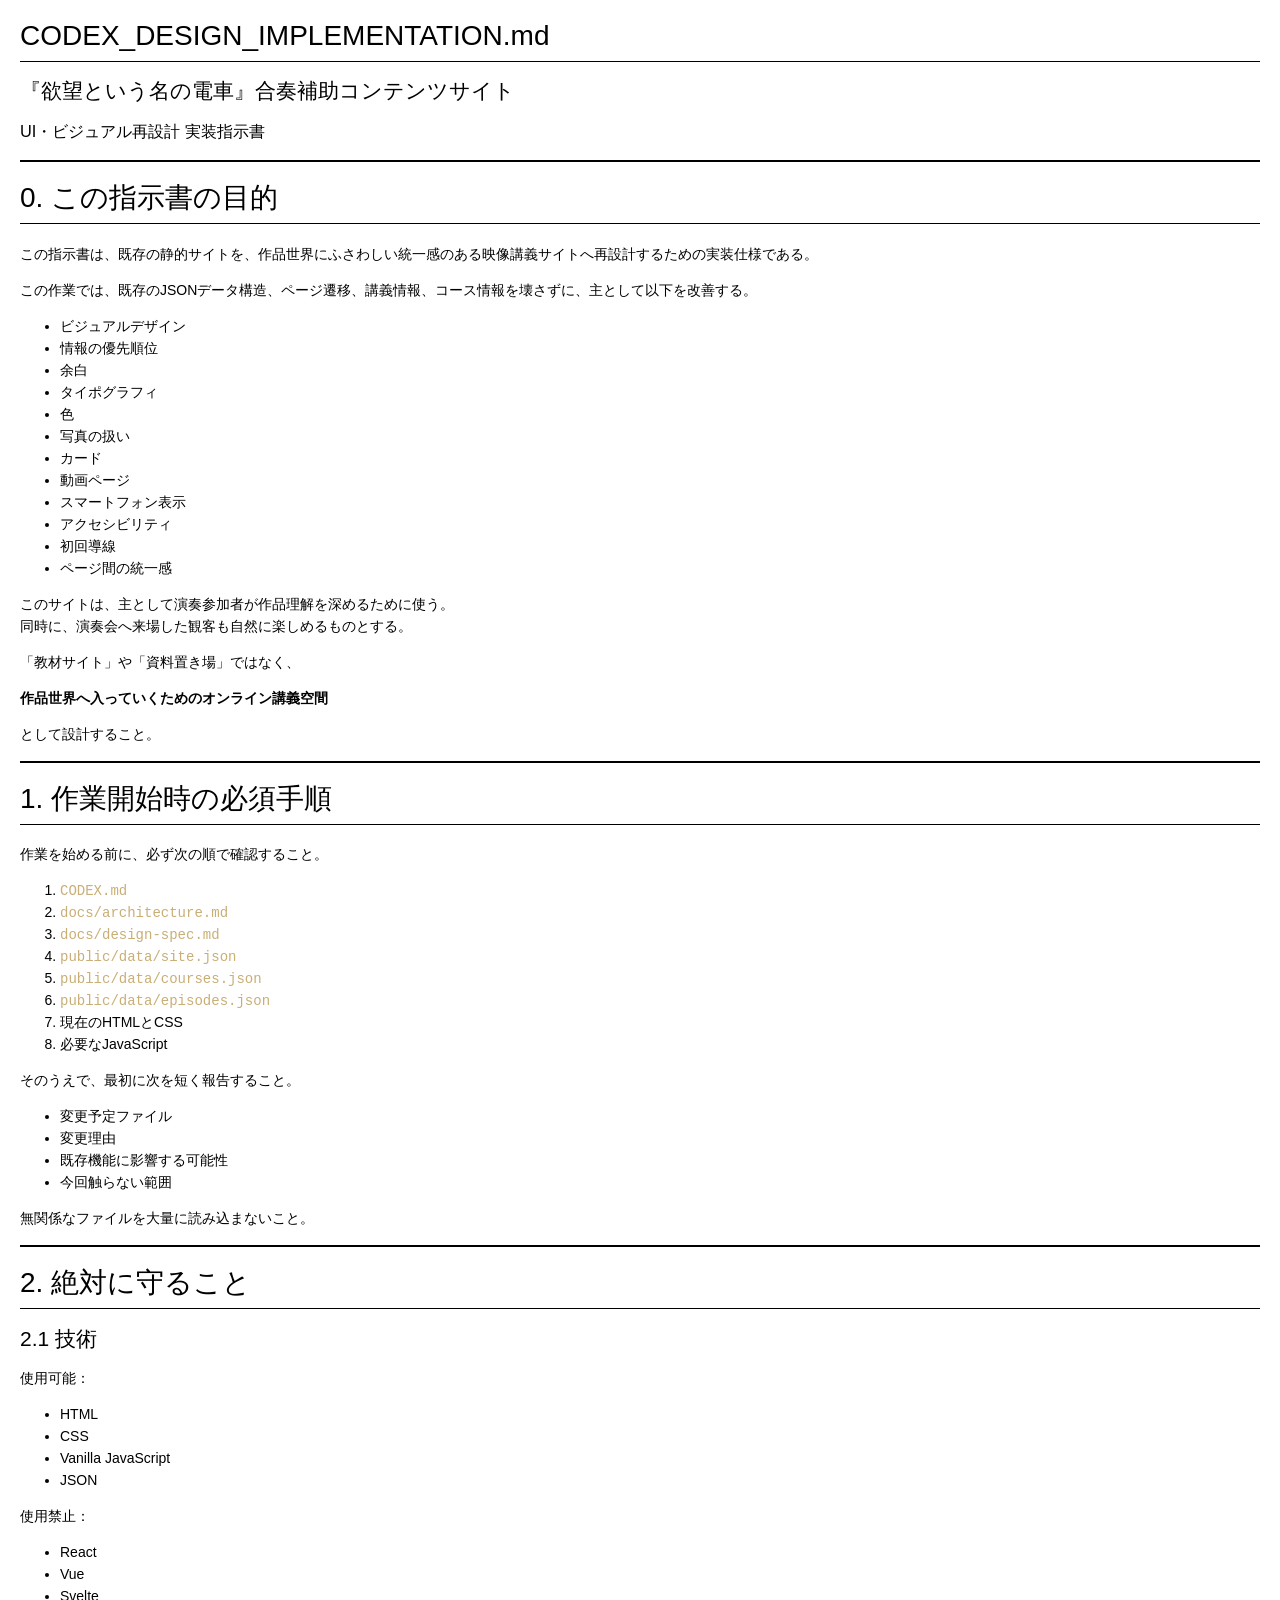
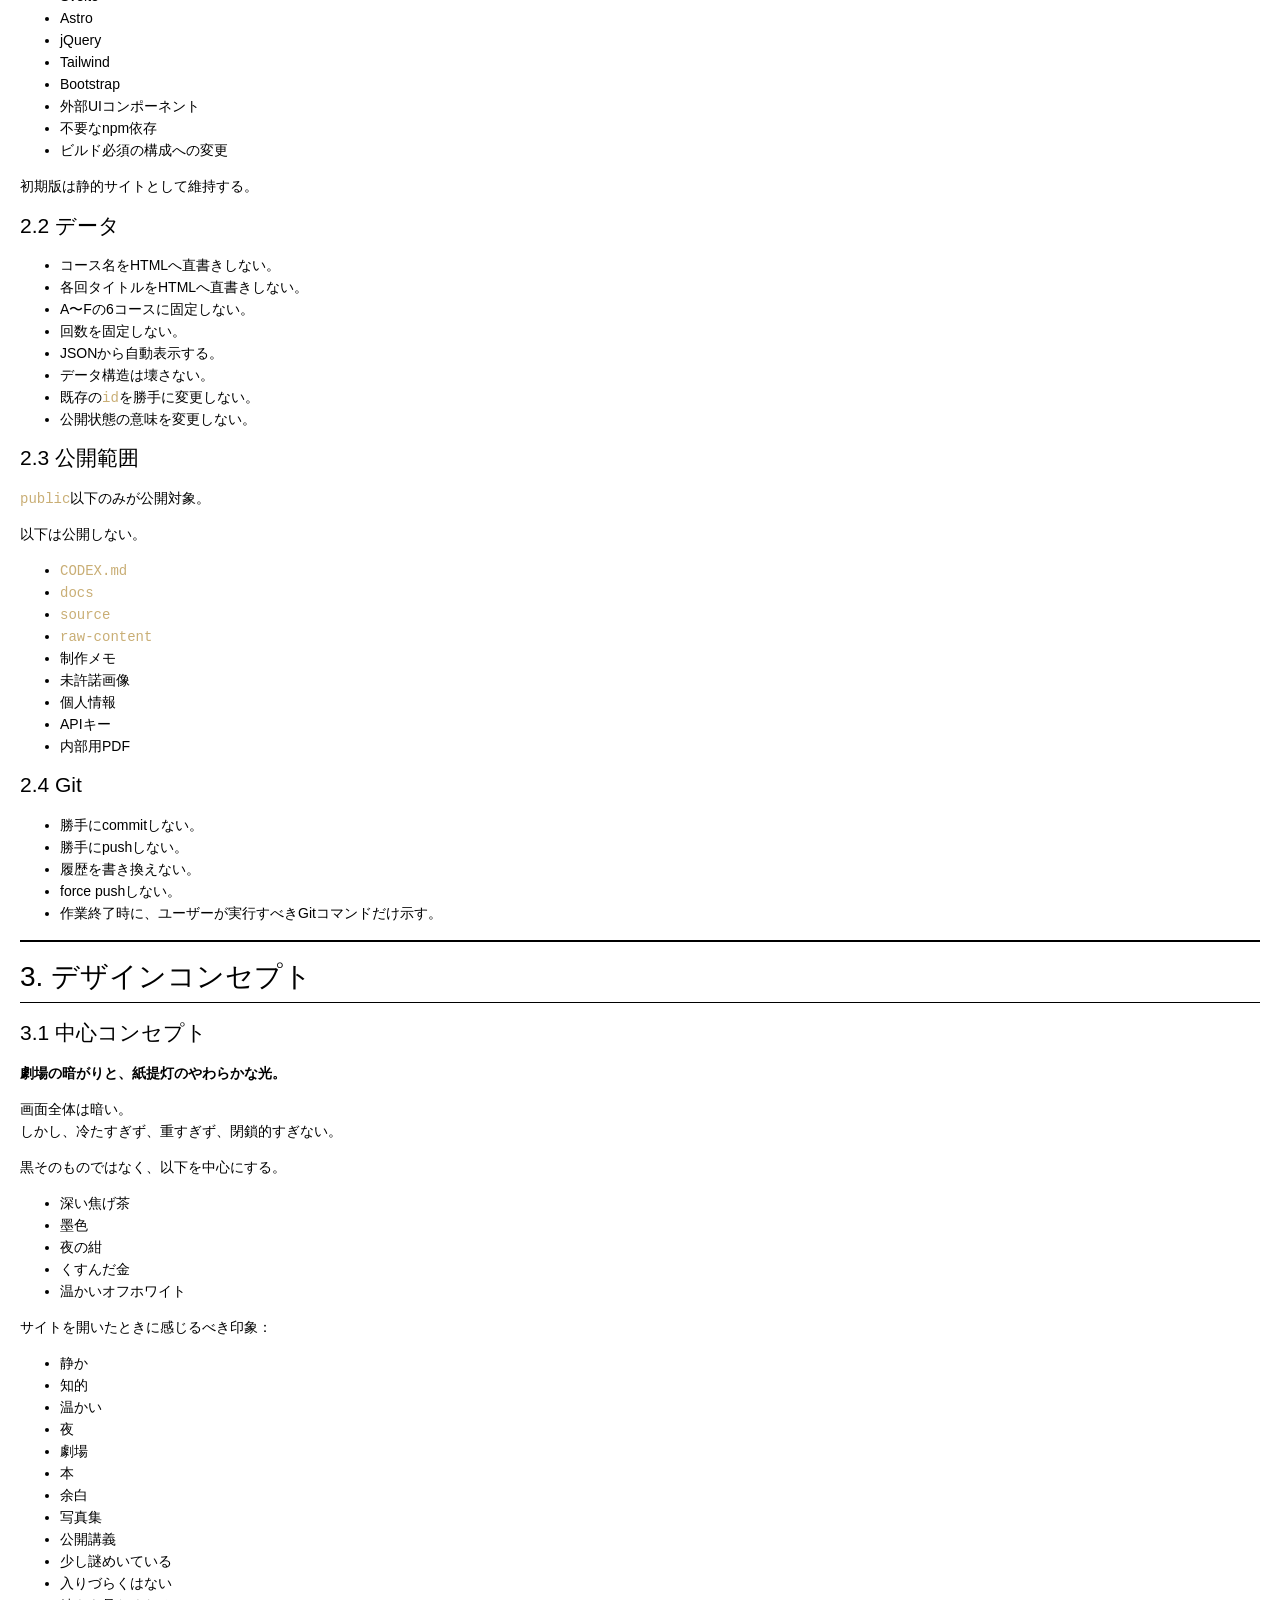
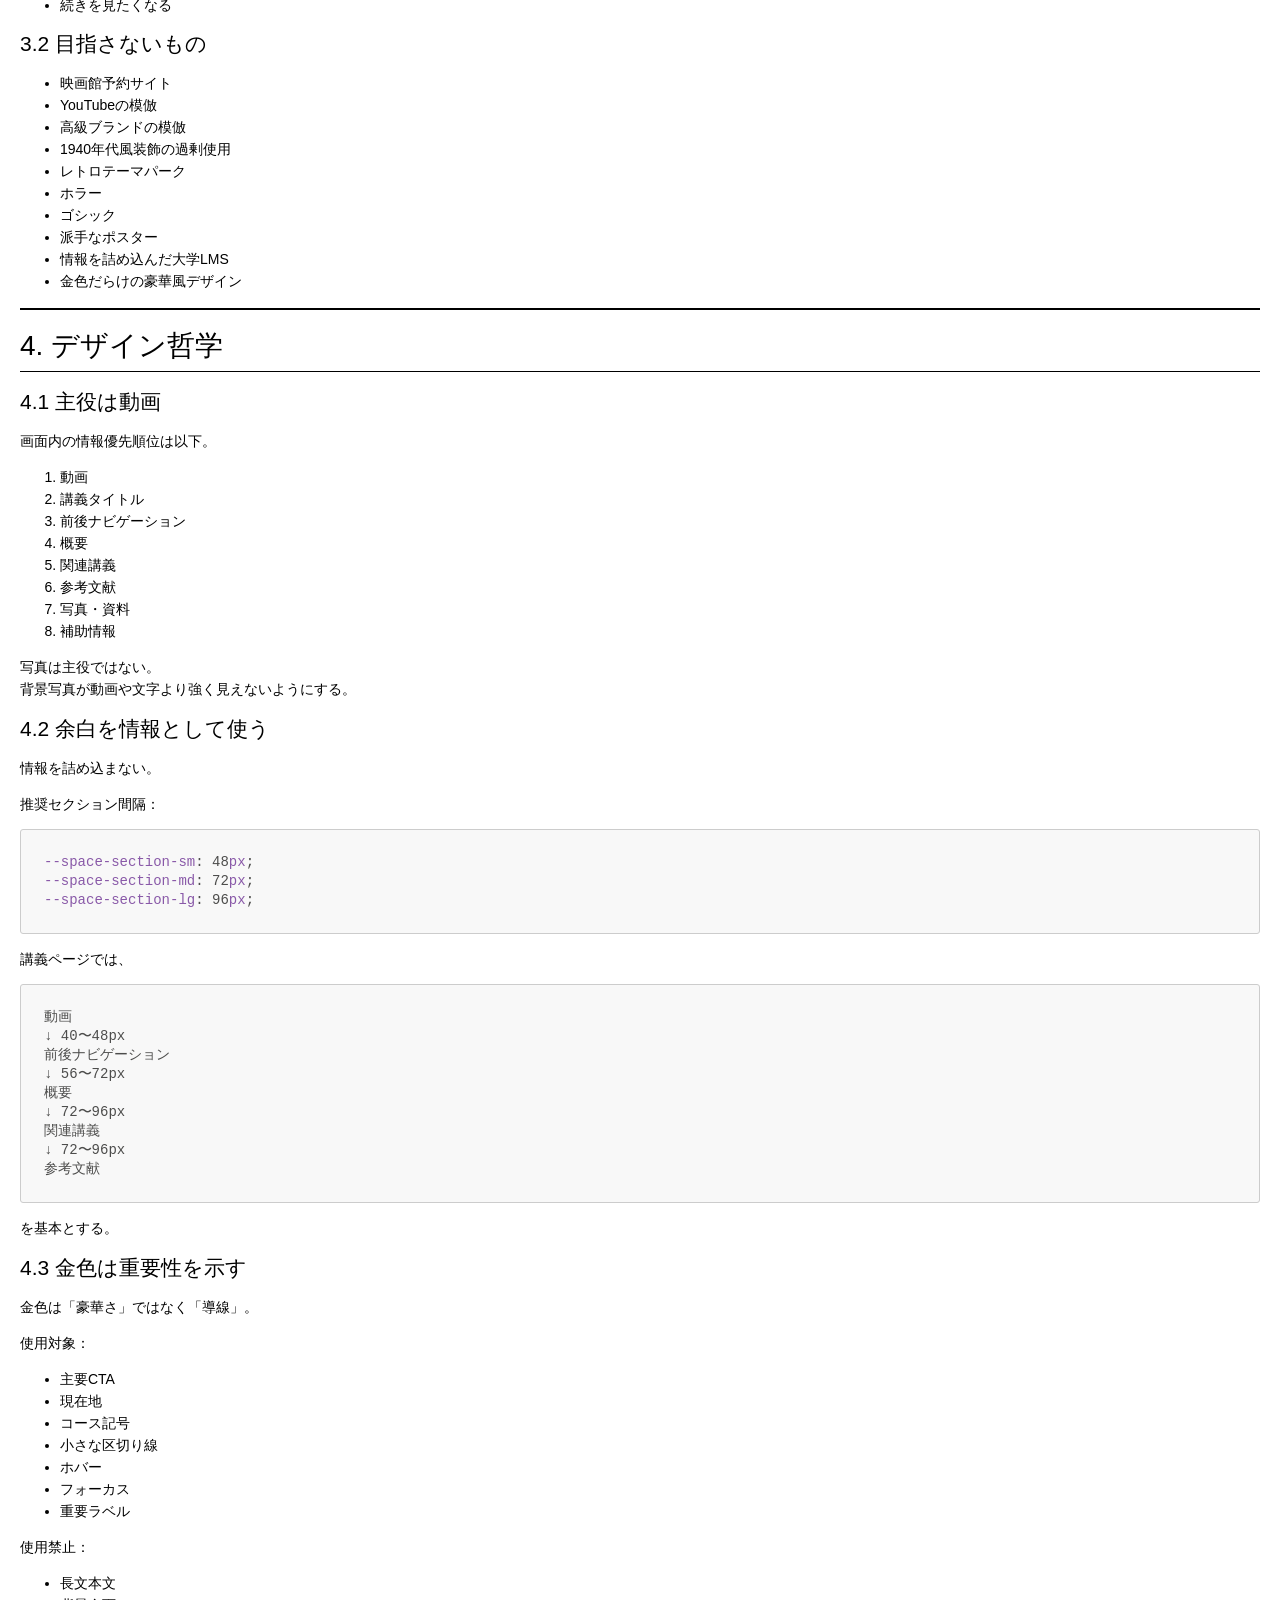
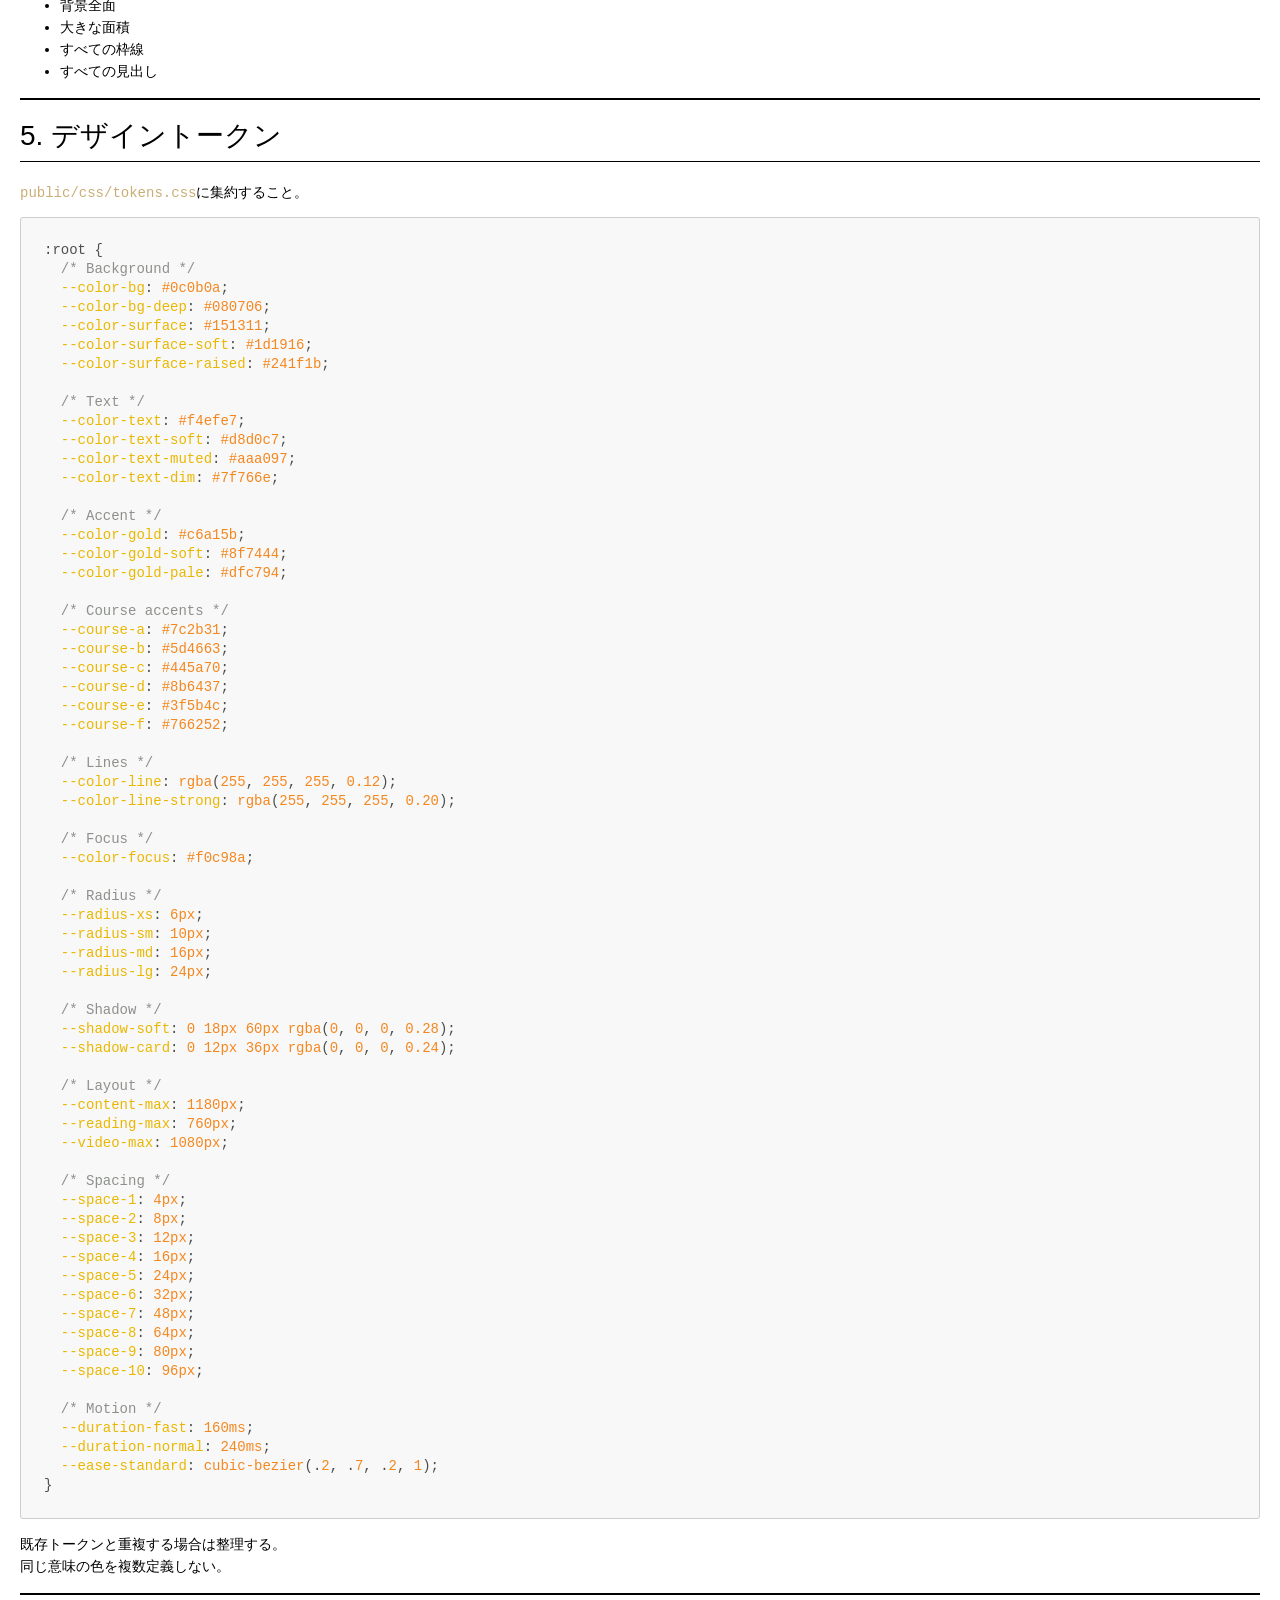
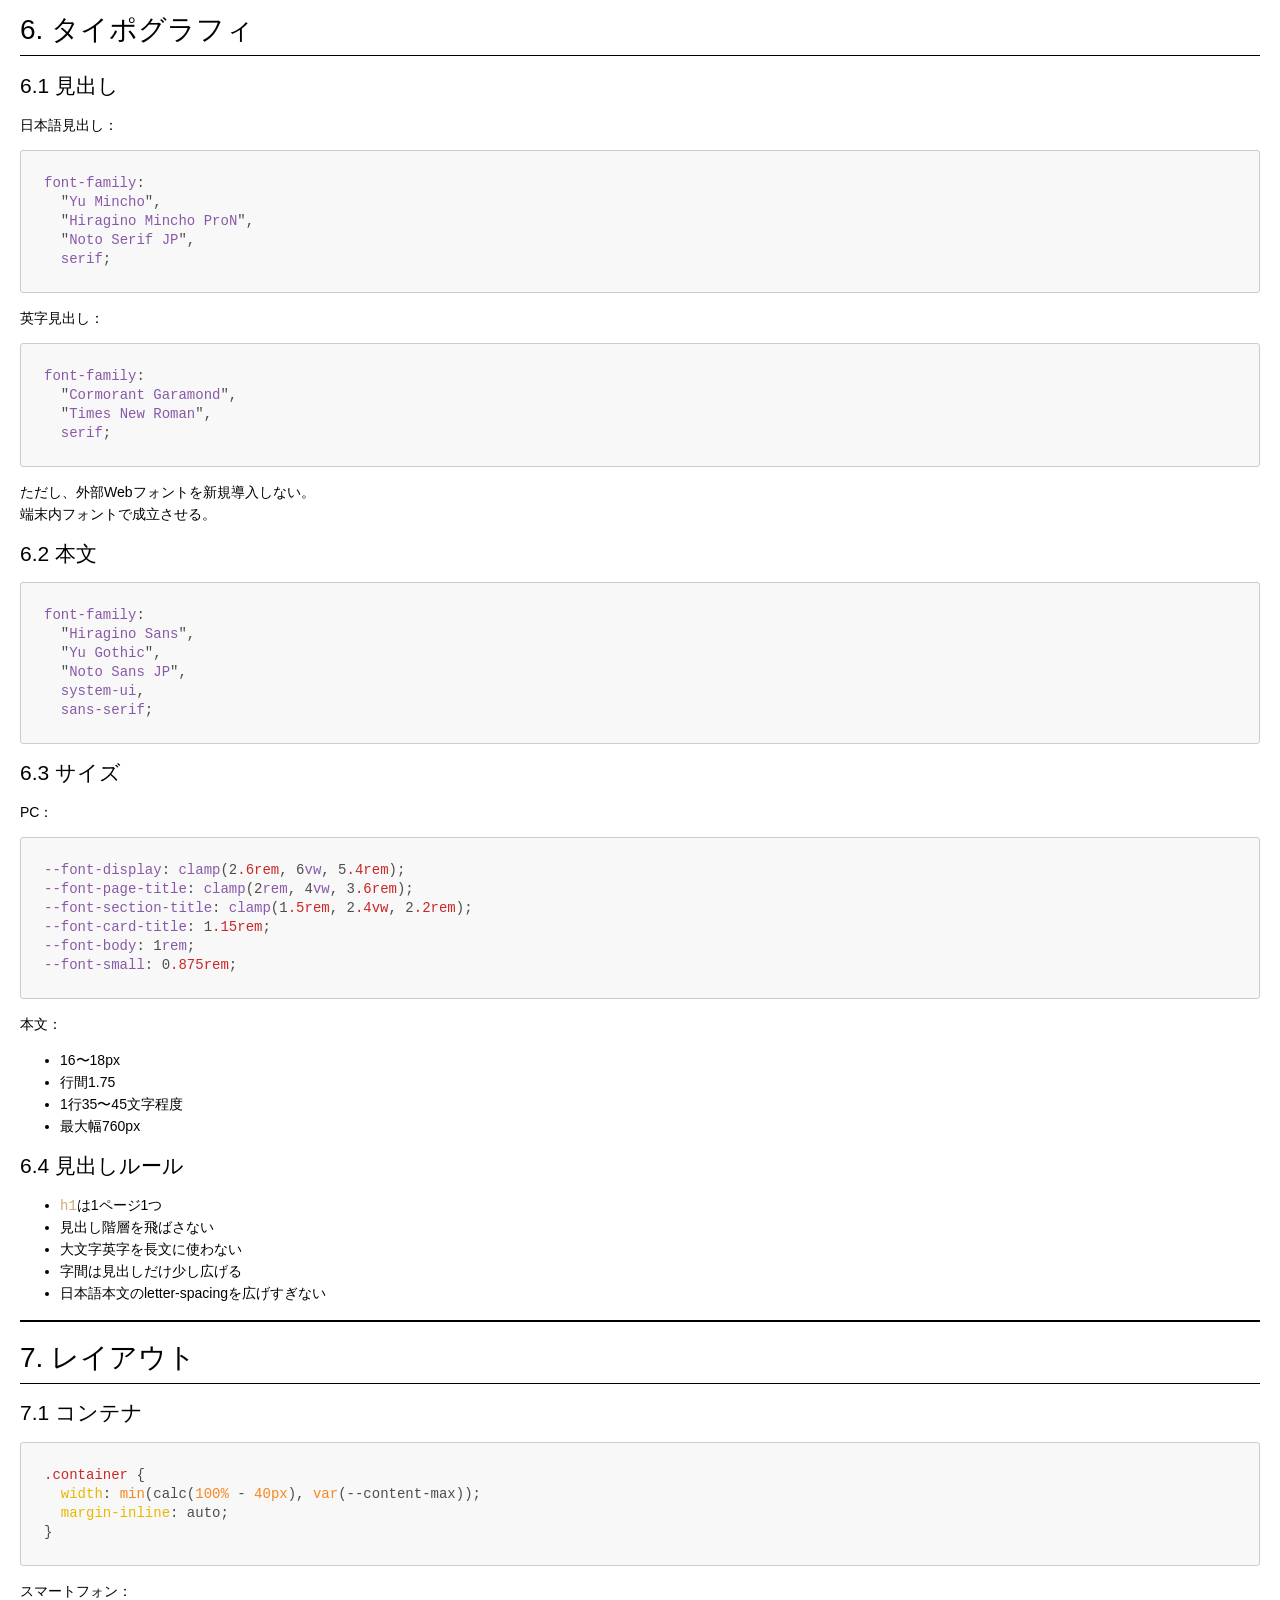
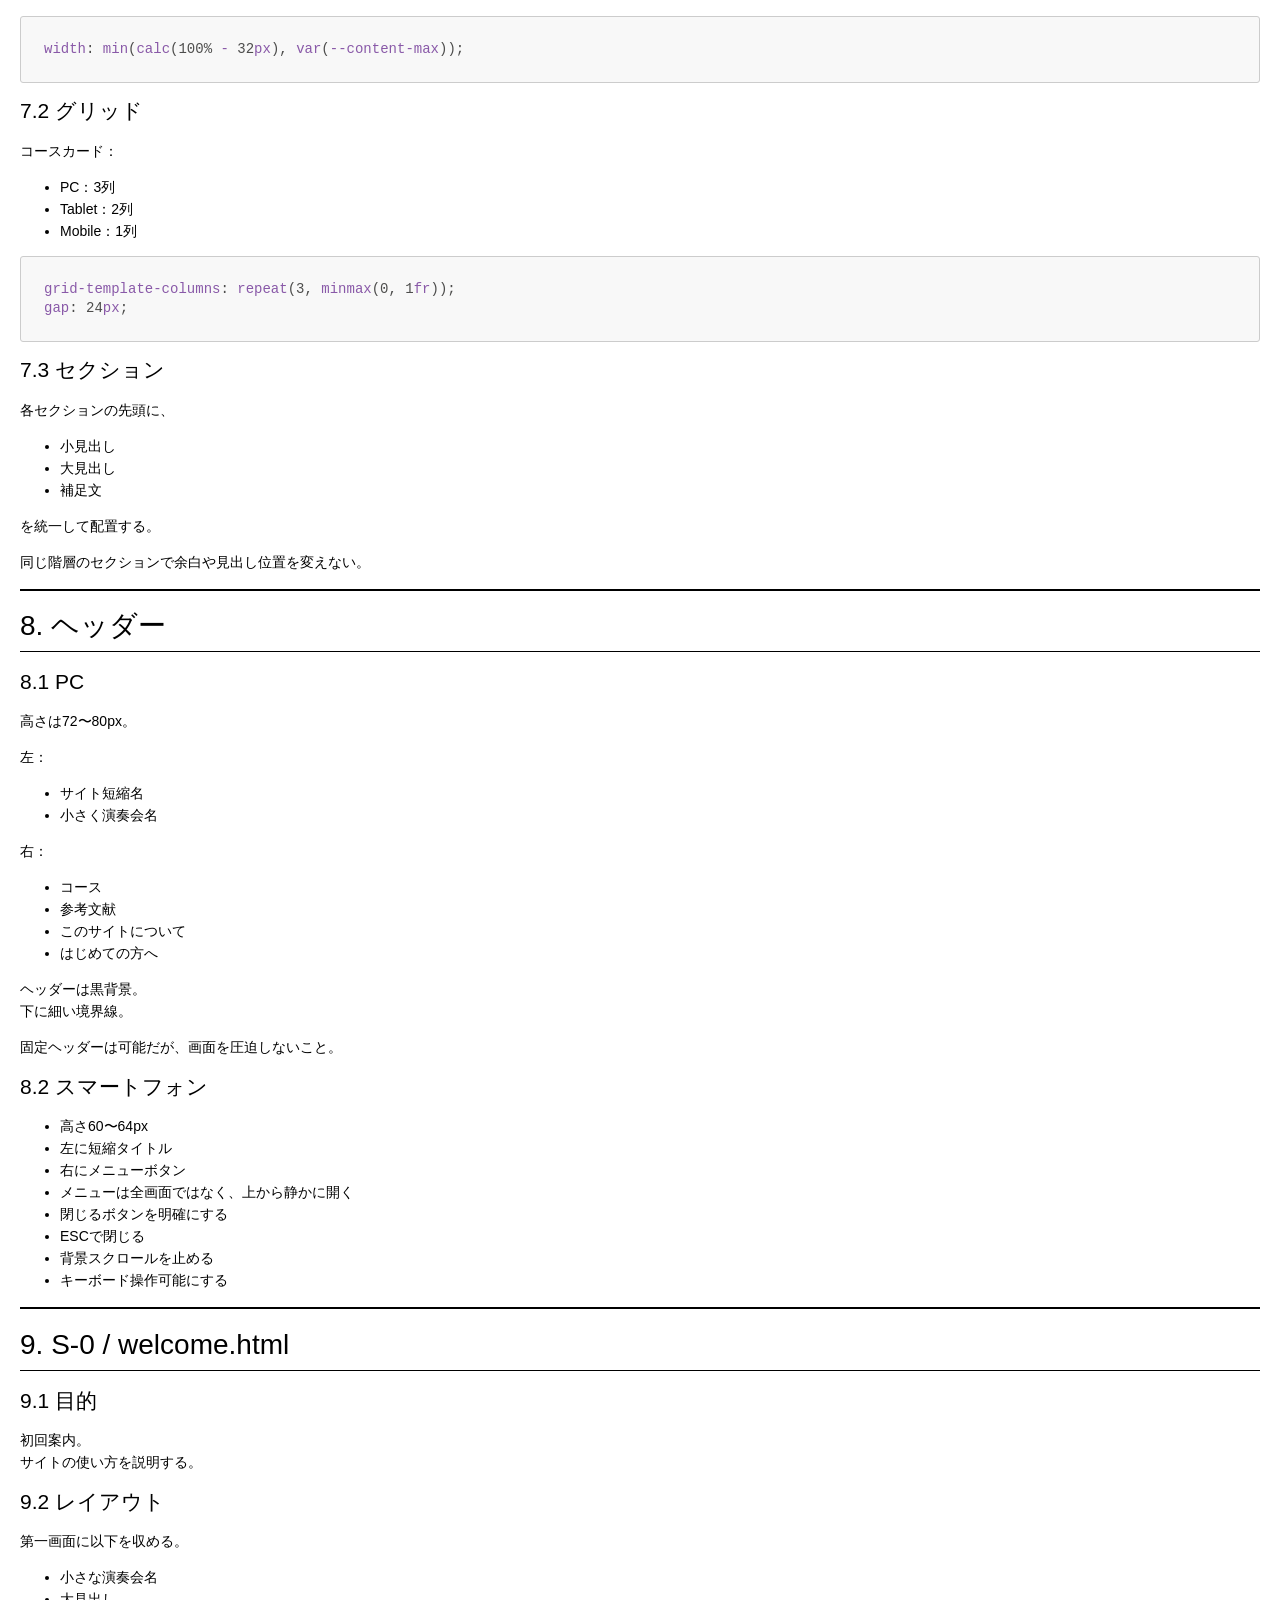
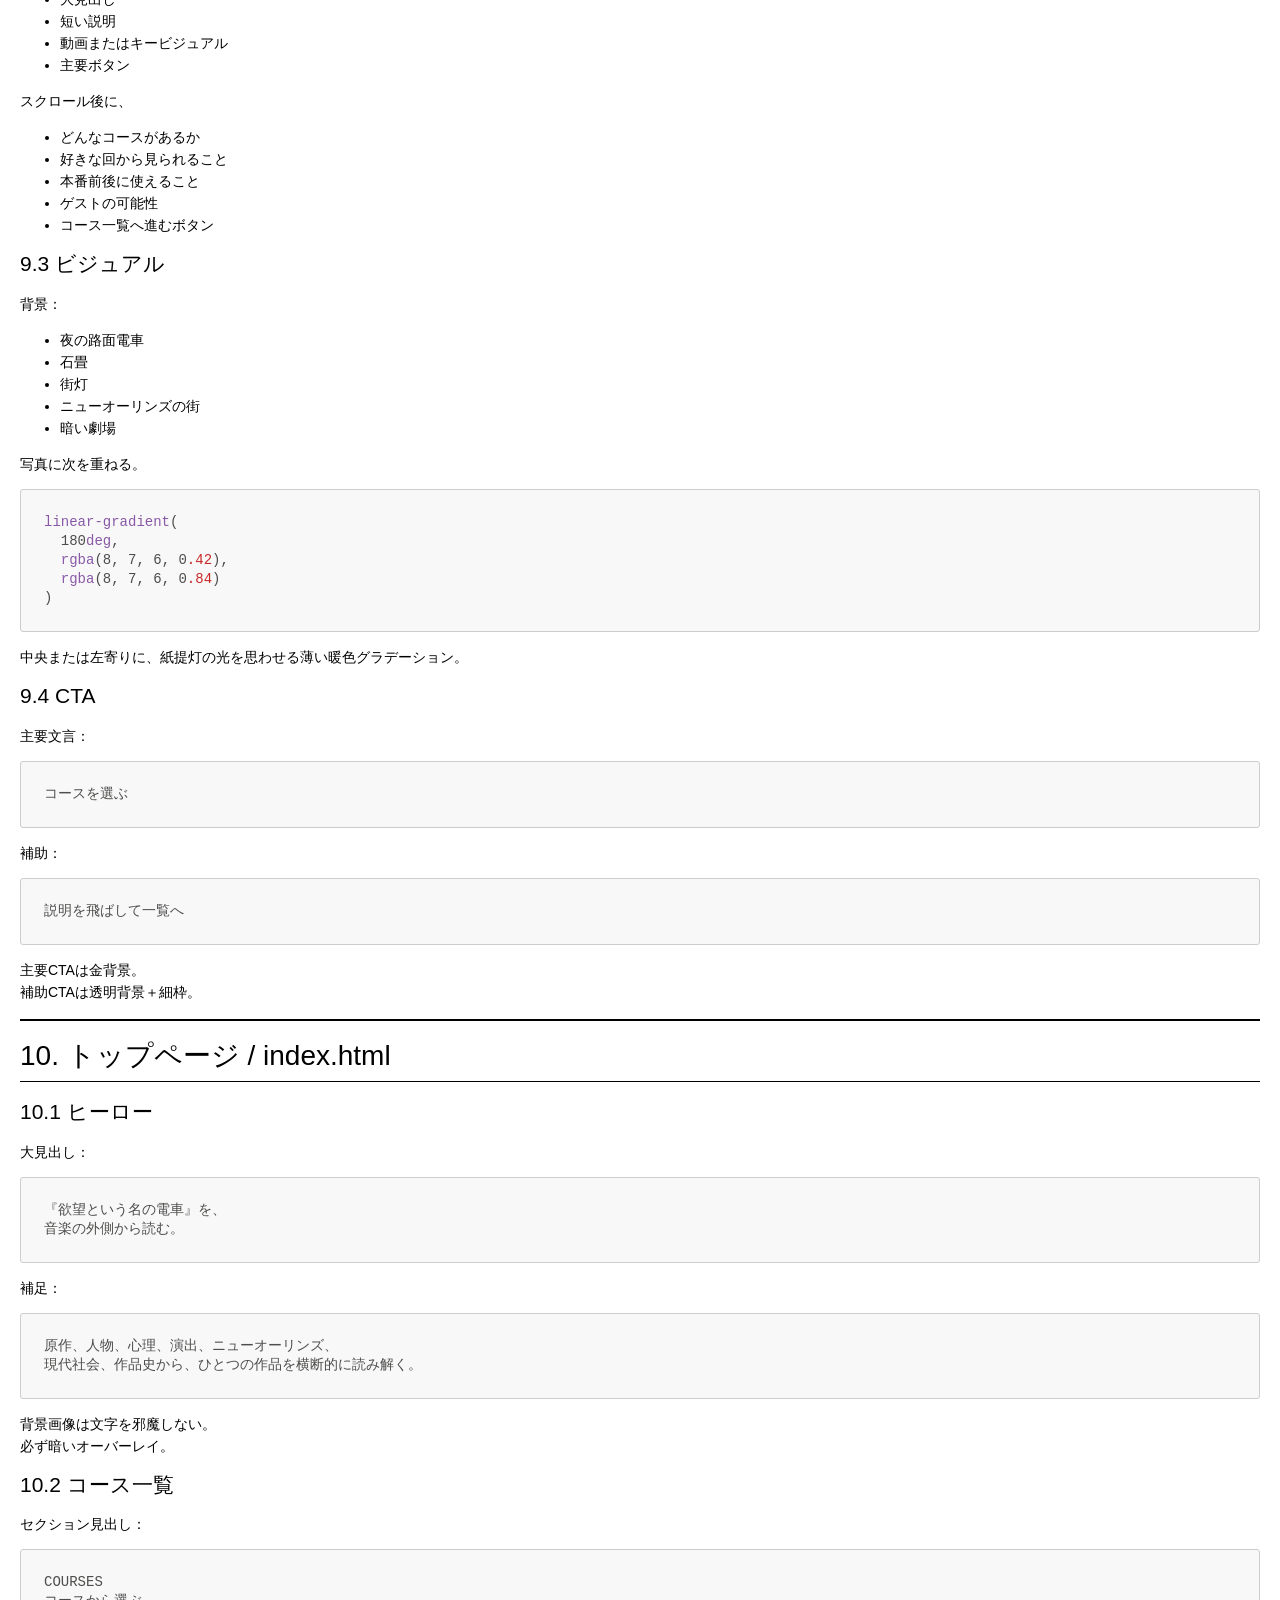
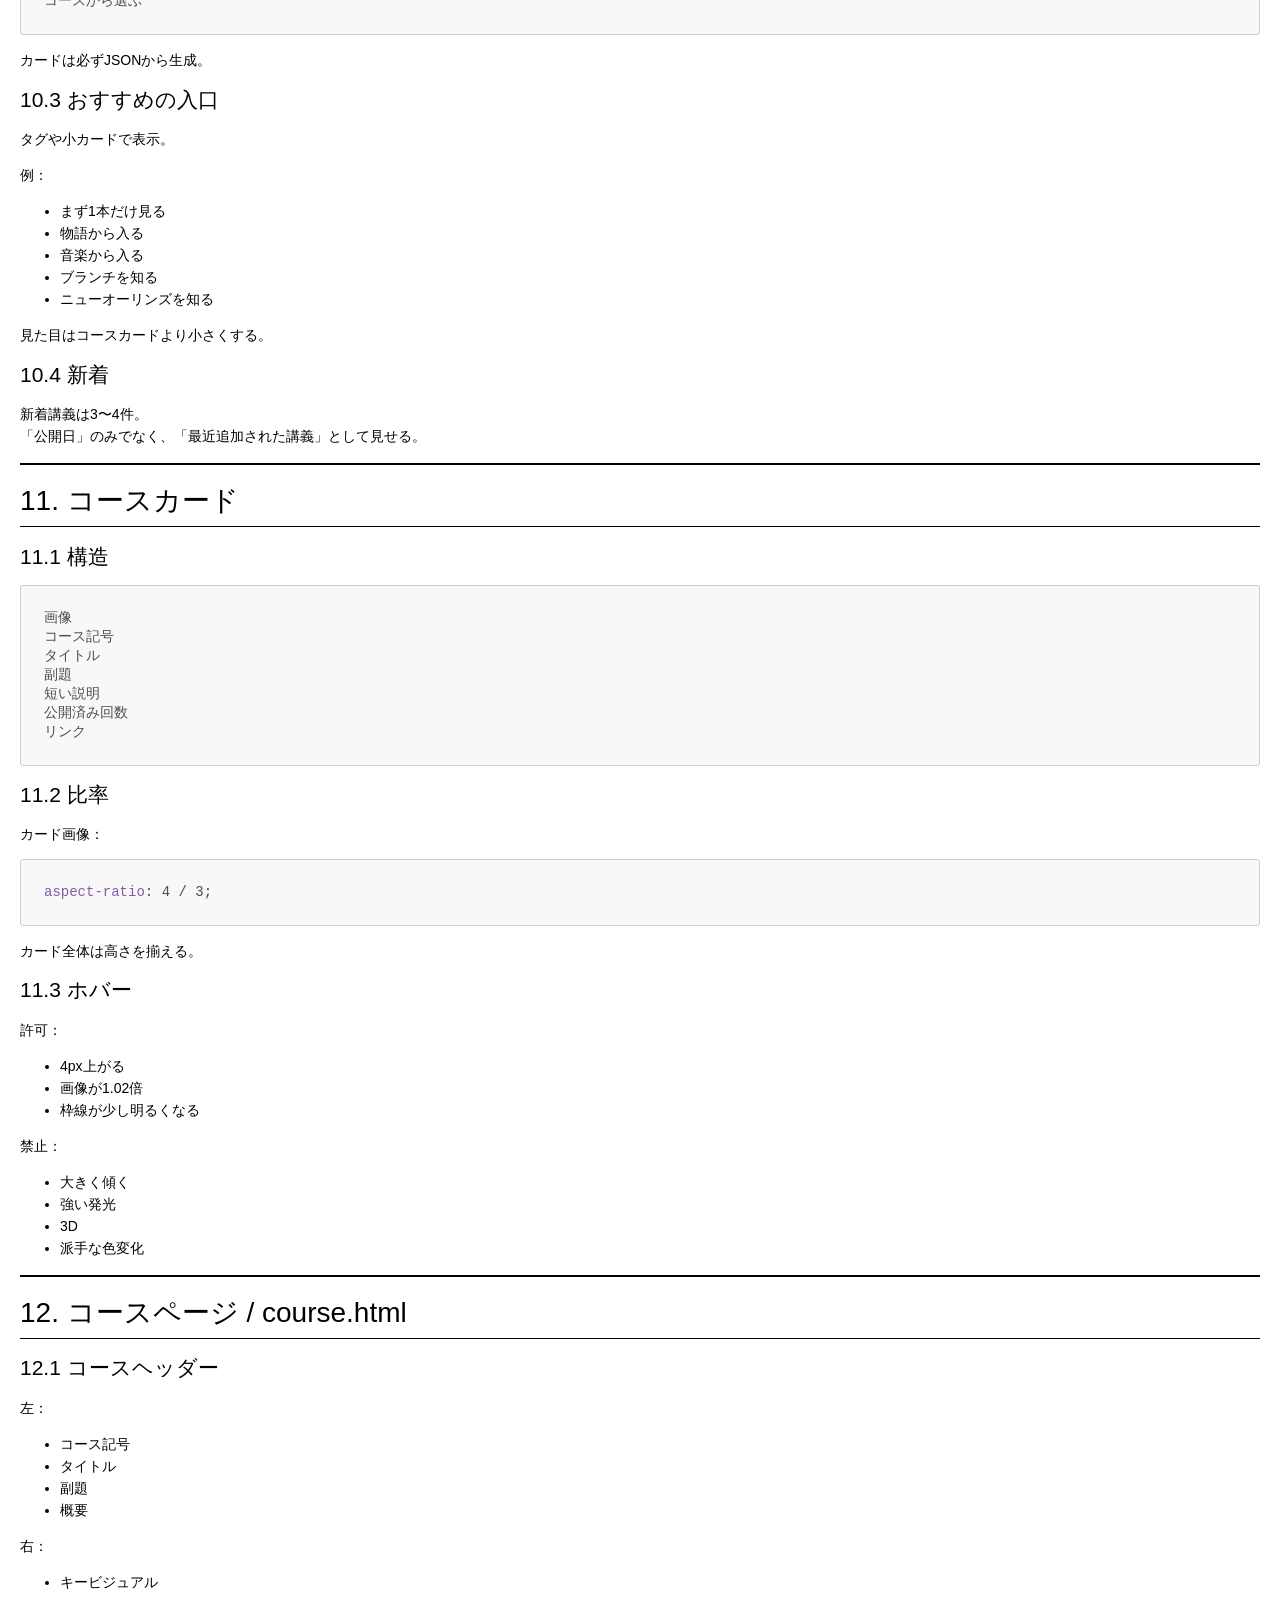
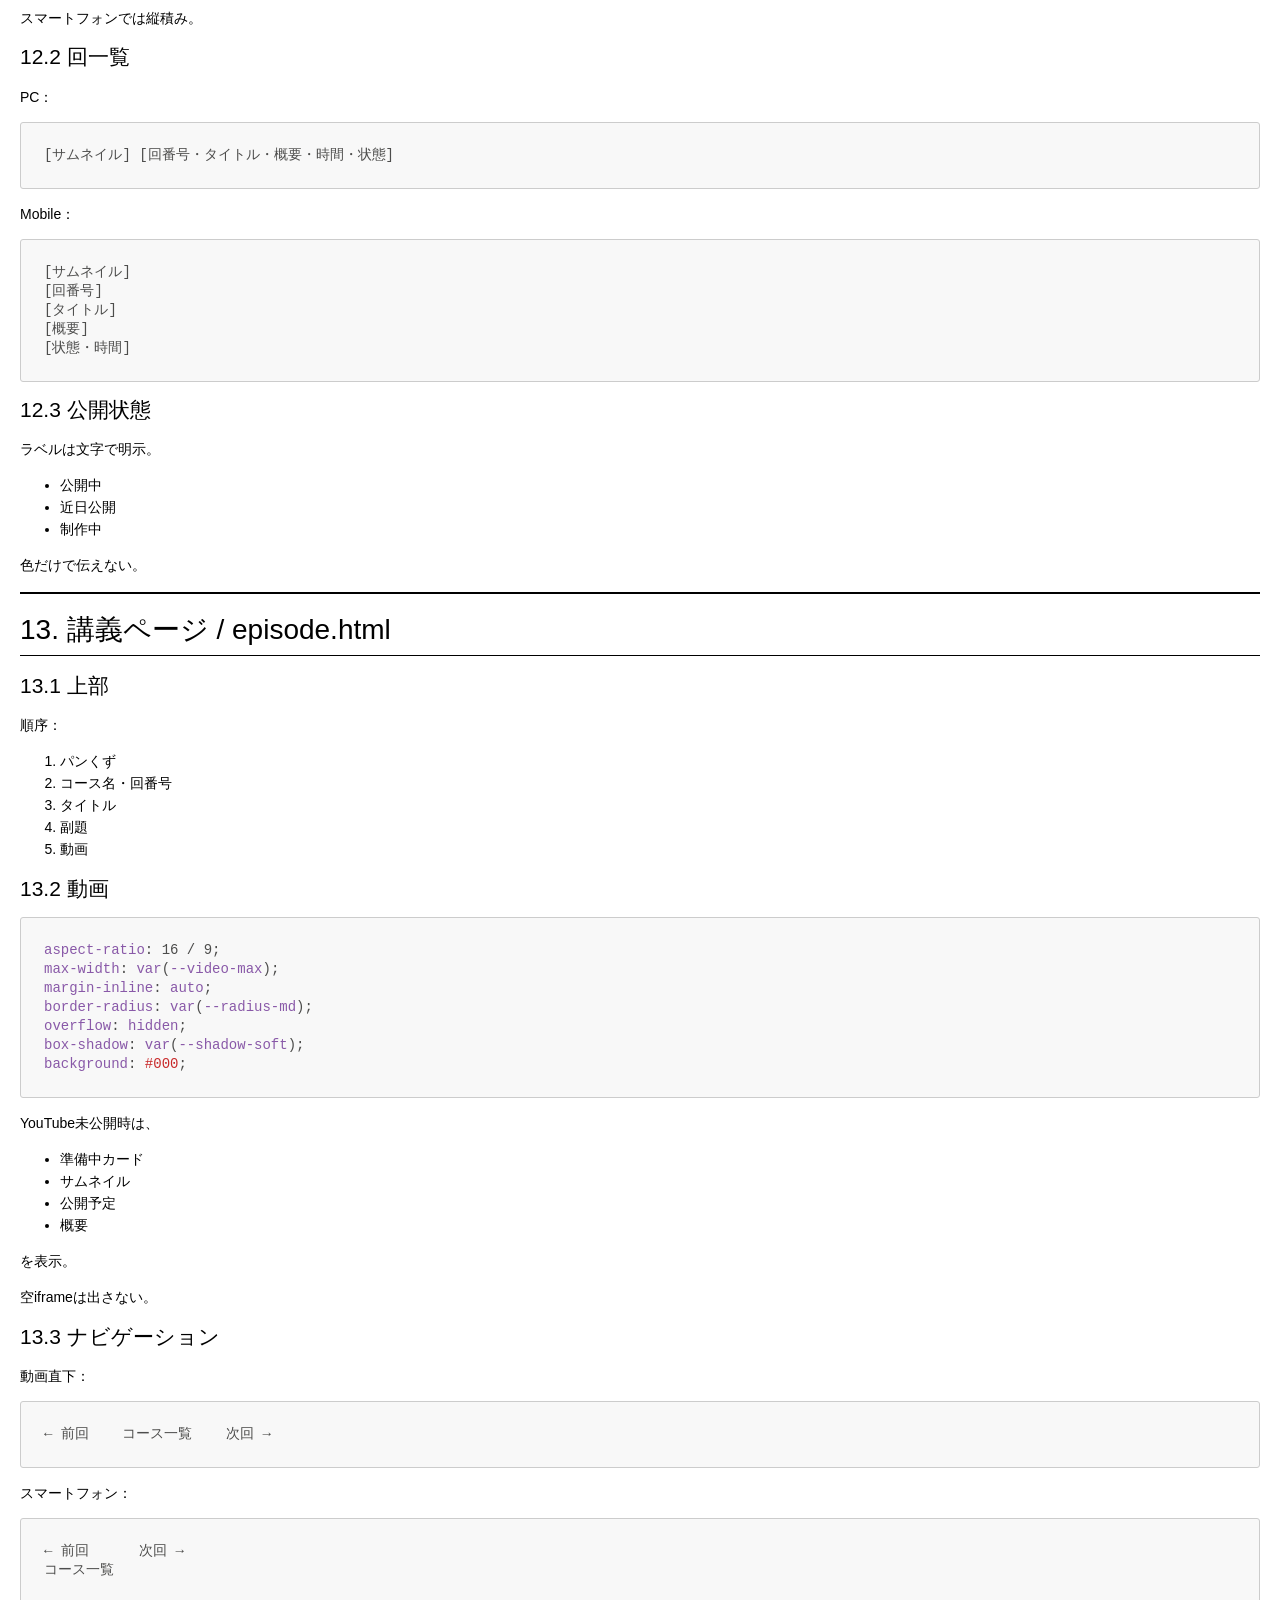
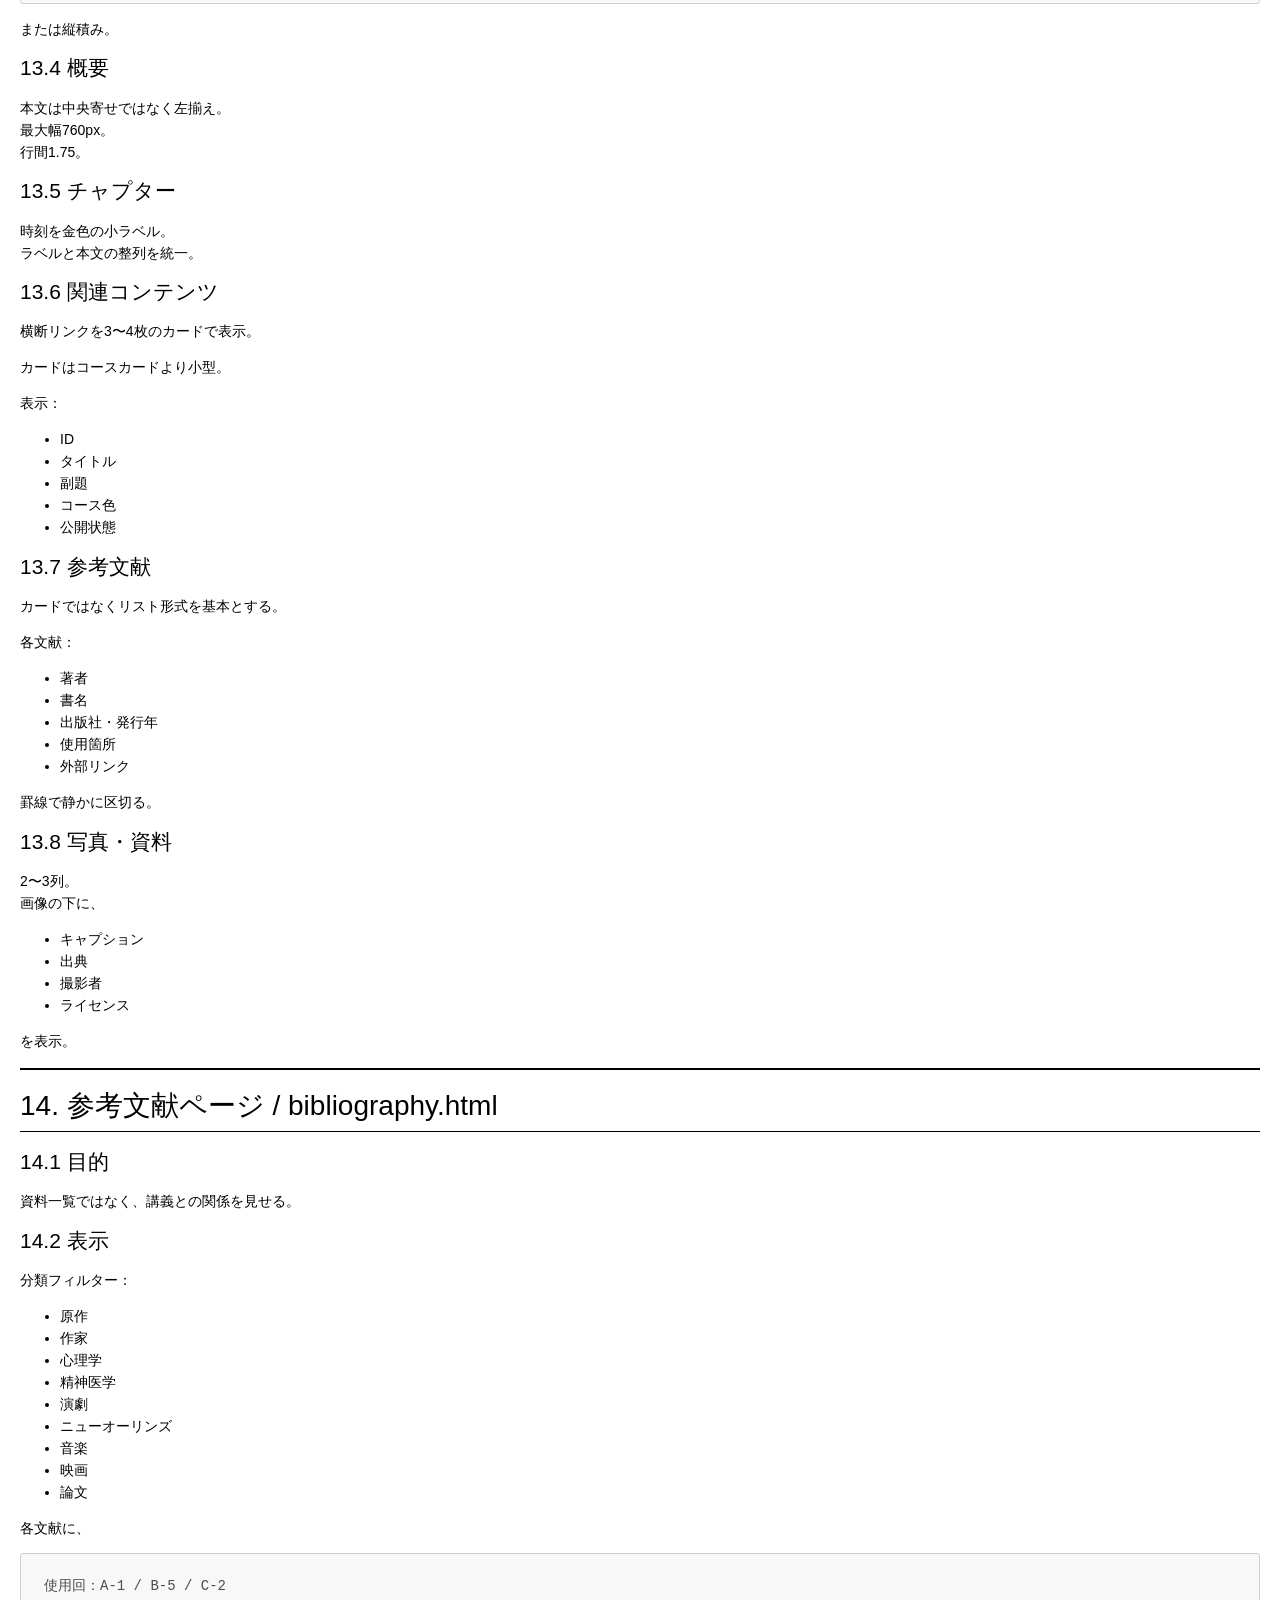
<file: docs/CODEX_DESIGN_IMPLEMENTATION_tmp.html>
<!DOCTYPE html>
<html>

<head>
    <title>CODEX_DESIGN_IMPLEMENTATION.md</title>
    <meta http-equiv="Content-type" content="text/html;charset=UTF-8">
    
<style>
/* https://github.com/microsoft/vscode/blob/master/extensions/markdown-language-features/media/markdown.css */
/*---------------------------------------------------------------------------------------------
 *  Copyright (c) Microsoft Corporation. All rights reserved.
 *  Licensed under the MIT License. See License.txt in the project root for license information.
 *--------------------------------------------------------------------------------------------*/

body {
	font-family: var(--vscode-markdown-font-family, -apple-system, BlinkMacSystemFont, "Segoe WPC", "Segoe UI", "Ubuntu", "Droid Sans", sans-serif);
	font-size: var(--vscode-markdown-font-size, 14px);
	padding: 0 26px;
	line-height: var(--vscode-markdown-line-height, 22px);
	word-wrap: break-word;
}

html,footer,header{
	font-family: var(--vscode-markdown-font-family, -apple-system, BlinkMacSystemFont, "Segoe WPC", "Segoe UI", "Ubuntu", "Droid Sans", sans-serif);
	font-size: var(--vscode-markdown-font-size, 14px);
}

#code-csp-warning {
	position: fixed;
	top: 0;
	right: 0;
	color: white;
	margin: 16px;
	text-align: center;
	font-size: 12px;
	font-family: sans-serif;
	background-color:#444444;
	cursor: pointer;
	padding: 6px;
	box-shadow: 1px 1px 1px rgba(0,0,0,.25);
}

#code-csp-warning:hover {
	text-decoration: none;
	background-color:#007acc;
	box-shadow: 2px 2px 2px rgba(0,0,0,.25);
}

body.scrollBeyondLastLine {
	margin-bottom: calc(100vh - 22px);
}

body.showEditorSelection .code-line {
	position: relative;
}

body.showEditorSelection .code-active-line:before,
body.showEditorSelection .code-line:hover:before {
	content: "";
	display: block;
	position: absolute;
	top: 0;
	left: -12px;
	height: 100%;
}

body.showEditorSelection li.code-active-line:before,
body.showEditorSelection li.code-line:hover:before {
	left: -30px;
}

.vscode-light.showEditorSelection .code-active-line:before {
	border-left: 3px solid rgba(0, 0, 0, 0.15);
}

.vscode-light.showEditorSelection .code-line:hover:before {
	border-left: 3px solid rgba(0, 0, 0, 0.40);
}

.vscode-light.showEditorSelection .code-line .code-line:hover:before {
	border-left: none;
}

.vscode-dark.showEditorSelection .code-active-line:before {
	border-left: 3px solid rgba(255, 255, 255, 0.4);
}

.vscode-dark.showEditorSelection .code-line:hover:before {
	border-left: 3px solid rgba(255, 255, 255, 0.60);
}

.vscode-dark.showEditorSelection .code-line .code-line:hover:before {
	border-left: none;
}

.vscode-high-contrast.showEditorSelection .code-active-line:before {
	border-left: 3px solid rgba(255, 160, 0, 0.7);
}

.vscode-high-contrast.showEditorSelection .code-line:hover:before {
	border-left: 3px solid rgba(255, 160, 0, 1);
}

.vscode-high-contrast.showEditorSelection .code-line .code-line:hover:before {
	border-left: none;
}

img {
	max-width: 100%;
	max-height: 100%;
}

a {
	text-decoration: none;
}

a:hover {
	text-decoration: underline;
}

a:focus,
input:focus,
select:focus,
textarea:focus {
	outline: 1px solid -webkit-focus-ring-color;
	outline-offset: -1px;
}

hr {
	border: 0;
	height: 2px;
	border-bottom: 2px solid;
}

h1 {
	padding-bottom: 0.3em;
	line-height: 1.2;
	border-bottom-width: 1px;
	border-bottom-style: solid;
}

h1, h2, h3 {
	font-weight: normal;
}

table {
	border-collapse: collapse;
}

table > thead > tr > th {
	text-align: left;
	border-bottom: 1px solid;
}

table > thead > tr > th,
table > thead > tr > td,
table > tbody > tr > th,
table > tbody > tr > td {
	padding: 5px 10px;
}

table > tbody > tr + tr > td {
	border-top: 1px solid;
}

blockquote {
	margin: 0 7px 0 5px;
	padding: 0 16px 0 10px;
	border-left-width: 5px;
	border-left-style: solid;
}

code {
	font-family: Menlo, Monaco, Consolas, "Droid Sans Mono", "Courier New", monospace, "Droid Sans Fallback";
	font-size: 1em;
	line-height: 1.357em;
}

body.wordWrap pre {
	white-space: pre-wrap;
}

pre:not(.hljs),
pre.hljs code > div {
	padding: 16px;
	border-radius: 3px;
	overflow: auto;
}

pre code {
	color: var(--vscode-editor-foreground);
	tab-size: 4;
}

/** Theming */

.vscode-light pre {
	background-color: rgba(220, 220, 220, 0.4);
}

.vscode-dark pre {
	background-color: rgba(10, 10, 10, 0.4);
}

.vscode-high-contrast pre {
	background-color: rgb(0, 0, 0);
}

.vscode-high-contrast h1 {
	border-color: rgb(0, 0, 0);
}

.vscode-light table > thead > tr > th {
	border-color: rgba(0, 0, 0, 0.69);
}

.vscode-dark table > thead > tr > th {
	border-color: rgba(255, 255, 255, 0.69);
}

.vscode-light h1,
.vscode-light hr,
.vscode-light table > tbody > tr + tr > td {
	border-color: rgba(0, 0, 0, 0.18);
}

.vscode-dark h1,
.vscode-dark hr,
.vscode-dark table > tbody > tr + tr > td {
	border-color: rgba(255, 255, 255, 0.18);
}

</style>

<style>
/* Tomorrow Theme */
/* http://jmblog.github.com/color-themes-for-google-code-highlightjs */
/* Original theme - https://github.com/chriskempson/tomorrow-theme */

/* Tomorrow Comment */
.hljs-comment,
.hljs-quote {
	color: #8e908c;
}

/* Tomorrow Red */
.hljs-variable,
.hljs-template-variable,
.hljs-tag,
.hljs-name,
.hljs-selector-id,
.hljs-selector-class,
.hljs-regexp,
.hljs-deletion {
	color: #c82829;
}

/* Tomorrow Orange */
.hljs-number,
.hljs-built_in,
.hljs-builtin-name,
.hljs-literal,
.hljs-type,
.hljs-params,
.hljs-meta,
.hljs-link {
	color: #f5871f;
}

/* Tomorrow Yellow */
.hljs-attribute {
	color: #eab700;
}

/* Tomorrow Green */
.hljs-string,
.hljs-symbol,
.hljs-bullet,
.hljs-addition {
	color: #718c00;
}

/* Tomorrow Blue */
.hljs-title,
.hljs-section {
	color: #4271ae;
}

/* Tomorrow Purple */
.hljs-keyword,
.hljs-selector-tag {
	color: #8959a8;
}

.hljs {
	display: block;
	overflow-x: auto;
	color: #4d4d4c;
	padding: 0.5em;
}

.hljs-emphasis {
	font-style: italic;
}

.hljs-strong {
	font-weight: bold;
}
</style>

<style>
/*
 * Custom MD PDF CSS
 */
html,footer,header{
	font-family: -apple-system, BlinkMacSystemFont, "Segoe WPC", "Segoe UI", "Ubuntu", "Droid Sans", sans-serif, "Meiryo";

 }
body {
	font-family: -apple-system, BlinkMacSystemFont, "Segoe WPC", "Segoe UI", "Ubuntu", "Droid Sans", sans-serif, "Meiryo";
	padding: 0 12px;
}

pre {
	background-color: #f8f8f8;
	border: 1px solid #cccccc;
	border-radius: 3px;
	overflow-x: auto;
	white-space: pre-wrap;
	overflow-wrap: break-word;
}

pre:not(.hljs) {
	padding: 23px;
	line-height: 19px;
}

blockquote {
	background: rgba(127, 127, 127, 0.1);
	border-color: rgba(0, 122, 204, 0.5);
}

.emoji {
	height: 1.4em;
}

code {
	font-size: 14px;
	line-height: 19px;
}

/* for inline code */
:not(pre):not(.hljs) > code {
	color: #C9AE75; /* Change the old color so it seems less like an error */
	font-size: inherit;
}

/* Page Break : use <div class="page"/> to insert page break
-------------------------------------------------------- */
.page {
	page-break-after: always;
}

</style>
<link rel="stylesheet" href="file:///Users/inoueshouichi/Streetcar/R%3A%5C2.Travail%5C1.Enseignement%5CCours%5C_1.Outils%5C2.Developpement%5C1.SCSS%5Cmain.css" type="text/css"><link rel="stylesheet" href="file:///Users/inoueshouichi/Streetcar/D%3A%5Crdaros%5CCours%5C_1.Outils%5C2.Developpement%5C1.SCSS%5Cmain.css" type="text/css">
</head>

<body>
    <h1 id="codexdesignimplementationmd">CODEX_DESIGN_IMPLEMENTATION.md</h1>
<h2 id="%E6%AC%B2%E6%9C%9B%E3%81%A8%E3%81%84%E3%81%86%E5%90%8D%E3%81%AE%E9%9B%BB%E8%BB%8A%E5%90%88%E5%A5%8F%E8%A3%9C%E5%8A%A9%E3%82%B3%E3%83%B3%E3%83%86%E3%83%B3%E3%83%84%E3%82%B5%E3%82%A4%E3%83%88">『欲望という名の電車』合奏補助コンテンツサイト</h2>
<h3 id="ui%E3%83%BB%E3%83%93%E3%82%B8%E3%83%A5%E3%82%A2%E3%83%AB%E5%86%8D%E8%A8%AD%E8%A8%88-%E5%AE%9F%E8%A3%85%E6%8C%87%E7%A4%BA%E6%9B%B8">UI・ビジュアル再設計 実装指示書</h3>
<hr>
<h1 id="0-%E3%81%93%E3%81%AE%E6%8C%87%E7%A4%BA%E6%9B%B8%E3%81%AE%E7%9B%AE%E7%9A%84">0. この指示書の目的</h1>
<p>この指示書は、既存の静的サイトを、作品世界にふさわしい統一感のある映像講義サイトへ再設計するための実装仕様である。</p>
<p>この作業では、既存のJSONデータ構造、ページ遷移、講義情報、コース情報を壊さずに、主として以下を改善する。</p>
<ul>
<li>ビジュアルデザイン</li>
<li>情報の優先順位</li>
<li>余白</li>
<li>タイポグラフィ</li>
<li>色</li>
<li>写真の扱い</li>
<li>カード</li>
<li>動画ページ</li>
<li>スマートフォン表示</li>
<li>アクセシビリティ</li>
<li>初回導線</li>
<li>ページ間の統一感</li>
</ul>
<p>このサイトは、主として演奏参加者が作品理解を深めるために使う。<br>
同時に、演奏会へ来場した観客も自然に楽しめるものとする。</p>
<p>「教材サイト」や「資料置き場」ではなく、</p>
<p><strong>作品世界へ入っていくためのオンライン講義空間</strong></p>
<p>として設計すること。</p>
<hr>
<h1 id="1-%E4%BD%9C%E6%A5%AD%E9%96%8B%E5%A7%8B%E6%99%82%E3%81%AE%E5%BF%85%E9%A0%88%E6%89%8B%E9%A0%86">1. 作業開始時の必須手順</h1>
<p>作業を始める前に、必ず次の順で確認すること。</p>
<ol>
<li><code>CODEX.md</code></li>
<li><code>docs/architecture.md</code></li>
<li><code>docs/design-spec.md</code></li>
<li><code>public/data/site.json</code></li>
<li><code>public/data/courses.json</code></li>
<li><code>public/data/episodes.json</code></li>
<li>現在のHTMLとCSS</li>
<li>必要なJavaScript</li>
</ol>
<p>そのうえで、最初に次を短く報告すること。</p>
<ul>
<li>変更予定ファイル</li>
<li>変更理由</li>
<li>既存機能に影響する可能性</li>
<li>今回触らない範囲</li>
</ul>
<p>無関係なファイルを大量に読み込まないこと。</p>
<hr>
<h1 id="2-%E7%B5%B6%E5%AF%BE%E3%81%AB%E5%AE%88%E3%82%8B%E3%81%93%E3%81%A8">2. 絶対に守ること</h1>
<h2 id="21-%E6%8A%80%E8%A1%93">2.1 技術</h2>
<p>使用可能：</p>
<ul>
<li>HTML</li>
<li>CSS</li>
<li>Vanilla JavaScript</li>
<li>JSON</li>
</ul>
<p>使用禁止：</p>
<ul>
<li>React</li>
<li>Vue</li>
<li>Svelte</li>
<li>Astro</li>
<li>jQuery</li>
<li>Tailwind</li>
<li>Bootstrap</li>
<li>外部UIコンポーネント</li>
<li>不要なnpm依存</li>
<li>ビルド必須の構成への変更</li>
</ul>
<p>初期版は静的サイトとして維持する。</p>
<h2 id="22-%E3%83%87%E3%83%BC%E3%82%BF">2.2 データ</h2>
<ul>
<li>コース名をHTMLへ直書きしない。</li>
<li>各回タイトルをHTMLへ直書きしない。</li>
<li>A〜Fの6コースに固定しない。</li>
<li>回数を固定しない。</li>
<li>JSONから自動表示する。</li>
<li>データ構造は壊さない。</li>
<li>既存の<code>id</code>を勝手に変更しない。</li>
<li>公開状態の意味を変更しない。</li>
</ul>
<h2 id="23-%E5%85%AC%E9%96%8B%E7%AF%84%E5%9B%B2">2.3 公開範囲</h2>
<p><code>public</code>以下のみが公開対象。</p>
<p>以下は公開しない。</p>
<ul>
<li><code>CODEX.md</code></li>
<li><code>docs</code></li>
<li><code>source</code></li>
<li><code>raw-content</code></li>
<li>制作メモ</li>
<li>未許諾画像</li>
<li>個人情報</li>
<li>APIキー</li>
<li>内部用PDF</li>
</ul>
<h2 id="24-git">2.4 Git</h2>
<ul>
<li>勝手にcommitしない。</li>
<li>勝手にpushしない。</li>
<li>履歴を書き換えない。</li>
<li>force pushしない。</li>
<li>作業終了時に、ユーザーが実行すべきGitコマンドだけ示す。</li>
</ul>
<hr>
<h1 id="3-%E3%83%87%E3%82%B6%E3%82%A4%E3%83%B3%E3%82%B3%E3%83%B3%E3%82%BB%E3%83%97%E3%83%88">3. デザインコンセプト</h1>
<h2 id="31-%E4%B8%AD%E5%BF%83%E3%82%B3%E3%83%B3%E3%82%BB%E3%83%97%E3%83%88">3.1 中心コンセプト</h2>
<p><strong>劇場の暗がりと、紙提灯のやわらかな光。</strong></p>
<p>画面全体は暗い。<br>
しかし、冷たすぎず、重すぎず、閉鎖的すぎない。</p>
<p>黒そのものではなく、以下を中心にする。</p>
<ul>
<li>深い焦げ茶</li>
<li>墨色</li>
<li>夜の紺</li>
<li>くすんだ金</li>
<li>温かいオフホワイト</li>
</ul>
<p>サイトを開いたときに感じるべき印象：</p>
<ul>
<li>静か</li>
<li>知的</li>
<li>温かい</li>
<li>夜</li>
<li>劇場</li>
<li>本</li>
<li>余白</li>
<li>写真集</li>
<li>公開講義</li>
<li>少し謎めいている</li>
<li>入りづらくはない</li>
<li>続きを見たくなる</li>
</ul>
<h2 id="32-%E7%9B%AE%E6%8C%87%E3%81%95%E3%81%AA%E3%81%84%E3%82%82%E3%81%AE">3.2 目指さないもの</h2>
<ul>
<li>映画館予約サイト</li>
<li>YouTubeの模倣</li>
<li>高級ブランドの模倣</li>
<li>1940年代風装飾の過剰使用</li>
<li>レトロテーマパーク</li>
<li>ホラー</li>
<li>ゴシック</li>
<li>派手なポスター</li>
<li>情報を詰め込んだ大学LMS</li>
<li>金色だらけの豪華風デザイン</li>
</ul>
<hr>
<h1 id="4-%E3%83%87%E3%82%B6%E3%82%A4%E3%83%B3%E5%93%B2%E5%AD%A6">4. デザイン哲学</h1>
<h2 id="41-%E4%B8%BB%E5%BD%B9%E3%81%AF%E5%8B%95%E7%94%BB">4.1 主役は動画</h2>
<p>画面内の情報優先順位は以下。</p>
<ol>
<li>動画</li>
<li>講義タイトル</li>
<li>前後ナビゲーション</li>
<li>概要</li>
<li>関連講義</li>
<li>参考文献</li>
<li>写真・資料</li>
<li>補助情報</li>
</ol>
<p>写真は主役ではない。<br>
背景写真が動画や文字より強く見えないようにする。</p>
<h2 id="42-%E4%BD%99%E7%99%BD%E3%82%92%E6%83%85%E5%A0%B1%E3%81%A8%E3%81%97%E3%81%A6%E4%BD%BF%E3%81%86">4.2 余白を情報として使う</h2>
<p>情報を詰め込まない。</p>
<p>推奨セクション間隔：</p>
<pre class="hljs"><code><div><span class="hljs-selector-tag">--space-section-sm</span>: 48<span class="hljs-selector-tag">px</span>;
<span class="hljs-selector-tag">--space-section-md</span>: 72<span class="hljs-selector-tag">px</span>;
<span class="hljs-selector-tag">--space-section-lg</span>: 96<span class="hljs-selector-tag">px</span>;
</div></code></pre>
<p>講義ページでは、</p>
<pre class="hljs"><code><div>動画
↓ 40〜48px
前後ナビゲーション
↓ 56〜72px
概要
↓ 72〜96px
関連講義
↓ 72〜96px
参考文献
</div></code></pre>
<p>を基本とする。</p>
<h2 id="43-%E9%87%91%E8%89%B2%E3%81%AF%E9%87%8D%E8%A6%81%E6%80%A7%E3%82%92%E7%A4%BA%E3%81%99">4.3 金色は重要性を示す</h2>
<p>金色は「豪華さ」ではなく「導線」。</p>
<p>使用対象：</p>
<ul>
<li>主要CTA</li>
<li>現在地</li>
<li>コース記号</li>
<li>小さな区切り線</li>
<li>ホバー</li>
<li>フォーカス</li>
<li>重要ラベル</li>
</ul>
<p>使用禁止：</p>
<ul>
<li>長文本文</li>
<li>背景全面</li>
<li>大きな面積</li>
<li>すべての枠線</li>
<li>すべての見出し</li>
</ul>
<hr>
<h1 id="5-%E3%83%87%E3%82%B6%E3%82%A4%E3%83%B3%E3%83%88%E3%83%BC%E3%82%AF%E3%83%B3">5. デザイントークン</h1>
<p><code>public/css/tokens.css</code>に集約すること。</p>
<pre class="hljs"><code><div><span class="hljs-selector-pseudo">:root</span> {
  <span class="hljs-comment">/* Background */</span>
  <span class="hljs-attribute">--color-bg</span>: <span class="hljs-number">#0c0b0a</span>;
  <span class="hljs-attribute">--color-bg-deep</span>: <span class="hljs-number">#080706</span>;
  <span class="hljs-attribute">--color-surface</span>: <span class="hljs-number">#151311</span>;
  <span class="hljs-attribute">--color-surface-soft</span>: <span class="hljs-number">#1d1916</span>;
  <span class="hljs-attribute">--color-surface-raised</span>: <span class="hljs-number">#241f1b</span>;

  <span class="hljs-comment">/* Text */</span>
  <span class="hljs-attribute">--color-text</span>: <span class="hljs-number">#f4efe7</span>;
  <span class="hljs-attribute">--color-text-soft</span>: <span class="hljs-number">#d8d0c7</span>;
  <span class="hljs-attribute">--color-text-muted</span>: <span class="hljs-number">#aaa097</span>;
  <span class="hljs-attribute">--color-text-dim</span>: <span class="hljs-number">#7f766e</span>;

  <span class="hljs-comment">/* Accent */</span>
  <span class="hljs-attribute">--color-gold</span>: <span class="hljs-number">#c6a15b</span>;
  <span class="hljs-attribute">--color-gold-soft</span>: <span class="hljs-number">#8f7444</span>;
  <span class="hljs-attribute">--color-gold-pale</span>: <span class="hljs-number">#dfc794</span>;

  <span class="hljs-comment">/* Course accents */</span>
  <span class="hljs-attribute">--course-a</span>: <span class="hljs-number">#7c2b31</span>;
  <span class="hljs-attribute">--course-b</span>: <span class="hljs-number">#5d4663</span>;
  <span class="hljs-attribute">--course-c</span>: <span class="hljs-number">#445a70</span>;
  <span class="hljs-attribute">--course-d</span>: <span class="hljs-number">#8b6437</span>;
  <span class="hljs-attribute">--course-e</span>: <span class="hljs-number">#3f5b4c</span>;
  <span class="hljs-attribute">--course-f</span>: <span class="hljs-number">#766252</span>;

  <span class="hljs-comment">/* Lines */</span>
  <span class="hljs-attribute">--color-line</span>: <span class="hljs-built_in">rgba</span>(<span class="hljs-number">255</span>, <span class="hljs-number">255</span>, <span class="hljs-number">255</span>, <span class="hljs-number">0.12</span>);
  <span class="hljs-attribute">--color-line-strong</span>: <span class="hljs-built_in">rgba</span>(<span class="hljs-number">255</span>, <span class="hljs-number">255</span>, <span class="hljs-number">255</span>, <span class="hljs-number">0.20</span>);

  <span class="hljs-comment">/* Focus */</span>
  <span class="hljs-attribute">--color-focus</span>: <span class="hljs-number">#f0c98a</span>;

  <span class="hljs-comment">/* Radius */</span>
  <span class="hljs-attribute">--radius-xs</span>: <span class="hljs-number">6px</span>;
  <span class="hljs-attribute">--radius-sm</span>: <span class="hljs-number">10px</span>;
  <span class="hljs-attribute">--radius-md</span>: <span class="hljs-number">16px</span>;
  <span class="hljs-attribute">--radius-lg</span>: <span class="hljs-number">24px</span>;

  <span class="hljs-comment">/* Shadow */</span>
  <span class="hljs-attribute">--shadow-soft</span>: <span class="hljs-number">0</span> <span class="hljs-number">18px</span> <span class="hljs-number">60px</span> <span class="hljs-built_in">rgba</span>(<span class="hljs-number">0</span>, <span class="hljs-number">0</span>, <span class="hljs-number">0</span>, <span class="hljs-number">0.28</span>);
  <span class="hljs-attribute">--shadow-card</span>: <span class="hljs-number">0</span> <span class="hljs-number">12px</span> <span class="hljs-number">36px</span> <span class="hljs-built_in">rgba</span>(<span class="hljs-number">0</span>, <span class="hljs-number">0</span>, <span class="hljs-number">0</span>, <span class="hljs-number">0.24</span>);

  <span class="hljs-comment">/* Layout */</span>
  <span class="hljs-attribute">--content-max</span>: <span class="hljs-number">1180px</span>;
  <span class="hljs-attribute">--reading-max</span>: <span class="hljs-number">760px</span>;
  <span class="hljs-attribute">--video-max</span>: <span class="hljs-number">1080px</span>;

  <span class="hljs-comment">/* Spacing */</span>
  <span class="hljs-attribute">--space-1</span>: <span class="hljs-number">4px</span>;
  <span class="hljs-attribute">--space-2</span>: <span class="hljs-number">8px</span>;
  <span class="hljs-attribute">--space-3</span>: <span class="hljs-number">12px</span>;
  <span class="hljs-attribute">--space-4</span>: <span class="hljs-number">16px</span>;
  <span class="hljs-attribute">--space-5</span>: <span class="hljs-number">24px</span>;
  <span class="hljs-attribute">--space-6</span>: <span class="hljs-number">32px</span>;
  <span class="hljs-attribute">--space-7</span>: <span class="hljs-number">48px</span>;
  <span class="hljs-attribute">--space-8</span>: <span class="hljs-number">64px</span>;
  <span class="hljs-attribute">--space-9</span>: <span class="hljs-number">80px</span>;
  <span class="hljs-attribute">--space-10</span>: <span class="hljs-number">96px</span>;

  <span class="hljs-comment">/* Motion */</span>
  <span class="hljs-attribute">--duration-fast</span>: <span class="hljs-number">160ms</span>;
  <span class="hljs-attribute">--duration-normal</span>: <span class="hljs-number">240ms</span>;
  <span class="hljs-attribute">--ease-standard</span>: <span class="hljs-built_in">cubic-bezier</span>(.<span class="hljs-number">2</span>, .<span class="hljs-number">7</span>, .<span class="hljs-number">2</span>, <span class="hljs-number">1</span>);
}
</div></code></pre>
<p>既存トークンと重複する場合は整理する。<br>
同じ意味の色を複数定義しない。</p>
<hr>
<h1 id="6-%E3%82%BF%E3%82%A4%E3%83%9D%E3%82%B0%E3%83%A9%E3%83%95%E3%82%A3">6. タイポグラフィ</h1>
<h2 id="61-%E8%A6%8B%E5%87%BA%E3%81%97">6.1 見出し</h2>
<p>日本語見出し：</p>
<pre class="hljs"><code><div><span class="hljs-selector-tag">font-family</span>:
  "<span class="hljs-selector-tag">Yu</span> <span class="hljs-selector-tag">Mincho</span>",
  "<span class="hljs-selector-tag">Hiragino</span> <span class="hljs-selector-tag">Mincho</span> <span class="hljs-selector-tag">ProN</span>",
  "<span class="hljs-selector-tag">Noto</span> <span class="hljs-selector-tag">Serif</span> <span class="hljs-selector-tag">JP</span>",
  <span class="hljs-selector-tag">serif</span>;
</div></code></pre>
<p>英字見出し：</p>
<pre class="hljs"><code><div><span class="hljs-selector-tag">font-family</span>:
  "<span class="hljs-selector-tag">Cormorant</span> <span class="hljs-selector-tag">Garamond</span>",
  "<span class="hljs-selector-tag">Times</span> <span class="hljs-selector-tag">New</span> <span class="hljs-selector-tag">Roman</span>",
  <span class="hljs-selector-tag">serif</span>;
</div></code></pre>
<p>ただし、外部Webフォントを新規導入しない。<br>
端末内フォントで成立させる。</p>
<h2 id="62-%E6%9C%AC%E6%96%87">6.2 本文</h2>
<pre class="hljs"><code><div><span class="hljs-selector-tag">font-family</span>:
  "<span class="hljs-selector-tag">Hiragino</span> <span class="hljs-selector-tag">Sans</span>",
  "<span class="hljs-selector-tag">Yu</span> <span class="hljs-selector-tag">Gothic</span>",
  "<span class="hljs-selector-tag">Noto</span> <span class="hljs-selector-tag">Sans</span> <span class="hljs-selector-tag">JP</span>",
  <span class="hljs-selector-tag">system-ui</span>,
  <span class="hljs-selector-tag">sans-serif</span>;
</div></code></pre>
<h2 id="63-%E3%82%B5%E3%82%A4%E3%82%BA">6.3 サイズ</h2>
<p>PC：</p>
<pre class="hljs"><code><div><span class="hljs-selector-tag">--font-display</span>: <span class="hljs-selector-tag">clamp</span>(2<span class="hljs-selector-class">.6rem</span>, 6<span class="hljs-selector-tag">vw</span>, 5<span class="hljs-selector-class">.4rem</span>);
<span class="hljs-selector-tag">--font-page-title</span>: <span class="hljs-selector-tag">clamp</span>(2<span class="hljs-selector-tag">rem</span>, 4<span class="hljs-selector-tag">vw</span>, 3<span class="hljs-selector-class">.6rem</span>);
<span class="hljs-selector-tag">--font-section-title</span>: <span class="hljs-selector-tag">clamp</span>(1<span class="hljs-selector-class">.5rem</span>, 2<span class="hljs-selector-class">.4vw</span>, 2<span class="hljs-selector-class">.2rem</span>);
<span class="hljs-selector-tag">--font-card-title</span>: 1<span class="hljs-selector-class">.15rem</span>;
<span class="hljs-selector-tag">--font-body</span>: 1<span class="hljs-selector-tag">rem</span>;
<span class="hljs-selector-tag">--font-small</span>: 0<span class="hljs-selector-class">.875rem</span>;
</div></code></pre>
<p>本文：</p>
<ul>
<li>16〜18px</li>
<li>行間1.75</li>
<li>1行35〜45文字程度</li>
<li>最大幅760px</li>
</ul>
<h2 id="64-%E8%A6%8B%E5%87%BA%E3%81%97%E3%83%AB%E3%83%BC%E3%83%AB">6.4 見出しルール</h2>
<ul>
<li><code>h1</code>は1ページ1つ</li>
<li>見出し階層を飛ばさない</li>
<li>大文字英字を長文に使わない</li>
<li>字間は見出しだけ少し広げる</li>
<li>日本語本文のletter-spacingを広げすぎない</li>
</ul>
<hr>
<h1 id="7-%E3%83%AC%E3%82%A4%E3%82%A2%E3%82%A6%E3%83%88">7. レイアウト</h1>
<h2 id="71-%E3%82%B3%E3%83%B3%E3%83%86%E3%83%8A">7.1 コンテナ</h2>
<pre class="hljs"><code><div><span class="hljs-selector-class">.container</span> {
  <span class="hljs-attribute">width</span>: <span class="hljs-built_in">min</span>(calc(<span class="hljs-number">100%</span> - <span class="hljs-number">40px</span>), <span class="hljs-built_in">var</span>(--content-max));
  <span class="hljs-attribute">margin-inline</span>: auto;
}
</div></code></pre>
<p>スマートフォン：</p>
<pre class="hljs"><code><div><span class="hljs-selector-tag">width</span>: <span class="hljs-selector-tag">min</span>(<span class="hljs-selector-tag">calc</span>(100% <span class="hljs-selector-tag">-</span> 32<span class="hljs-selector-tag">px</span>), <span class="hljs-selector-tag">var</span>(<span class="hljs-selector-tag">--content-max</span>));
</div></code></pre>
<h2 id="72-%E3%82%B0%E3%83%AA%E3%83%83%E3%83%89">7.2 グリッド</h2>
<p>コースカード：</p>
<ul>
<li>PC：3列</li>
<li>Tablet：2列</li>
<li>Mobile：1列</li>
</ul>
<pre class="hljs"><code><div><span class="hljs-selector-tag">grid-template-columns</span>: <span class="hljs-selector-tag">repeat</span>(3, <span class="hljs-selector-tag">minmax</span>(0, 1<span class="hljs-selector-tag">fr</span>));
<span class="hljs-selector-tag">gap</span>: 24<span class="hljs-selector-tag">px</span>;
</div></code></pre>
<h2 id="73-%E3%82%BB%E3%82%AF%E3%82%B7%E3%83%A7%E3%83%B3">7.3 セクション</h2>
<p>各セクションの先頭に、</p>
<ul>
<li>小見出し</li>
<li>大見出し</li>
<li>補足文</li>
</ul>
<p>を統一して配置する。</p>
<p>同じ階層のセクションで余白や見出し位置を変えない。</p>
<hr>
<h1 id="8-%E3%83%98%E3%83%83%E3%83%80%E3%83%BC">8. ヘッダー</h1>
<h2 id="81-pc">8.1 PC</h2>
<p>高さは72〜80px。</p>
<p>左：</p>
<ul>
<li>サイト短縮名</li>
<li>小さく演奏会名</li>
</ul>
<p>右：</p>
<ul>
<li>コース</li>
<li>参考文献</li>
<li>このサイトについて</li>
<li>はじめての方へ</li>
</ul>
<p>ヘッダーは黒背景。<br>
下に細い境界線。</p>
<p>固定ヘッダーは可能だが、画面を圧迫しないこと。</p>
<h2 id="82-%E3%82%B9%E3%83%9E%E3%83%BC%E3%83%88%E3%83%95%E3%82%A9%E3%83%B3">8.2 スマートフォン</h2>
<ul>
<li>高さ60〜64px</li>
<li>左に短縮タイトル</li>
<li>右にメニューボタン</li>
<li>メニューは全画面ではなく、上から静かに開く</li>
<li>閉じるボタンを明確にする</li>
<li>ESCで閉じる</li>
<li>背景スクロールを止める</li>
<li>キーボード操作可能にする</li>
</ul>
<hr>
<h1 id="9-s-0--welcomehtml">9. S-0 / welcome.html</h1>
<h2 id="91-%E7%9B%AE%E7%9A%84">9.1 目的</h2>
<p>初回案内。<br>
サイトの使い方を説明する。</p>
<h2 id="92-%E3%83%AC%E3%82%A4%E3%82%A2%E3%82%A6%E3%83%88">9.2 レイアウト</h2>
<p>第一画面に以下を収める。</p>
<ul>
<li>小さな演奏会名</li>
<li>大見出し</li>
<li>短い説明</li>
<li>動画またはキービジュアル</li>
<li>主要ボタン</li>
</ul>
<p>スクロール後に、</p>
<ul>
<li>どんなコースがあるか</li>
<li>好きな回から見られること</li>
<li>本番前後に使えること</li>
<li>ゲストの可能性</li>
<li>コース一覧へ進むボタン</li>
</ul>
<h2 id="93-%E3%83%93%E3%82%B8%E3%83%A5%E3%82%A2%E3%83%AB">9.3 ビジュアル</h2>
<p>背景：</p>
<ul>
<li>夜の路面電車</li>
<li>石畳</li>
<li>街灯</li>
<li>ニューオーリンズの街</li>
<li>暗い劇場</li>
</ul>
<p>写真に次を重ねる。</p>
<pre class="hljs"><code><div><span class="hljs-selector-tag">linear-gradient</span>(
  180<span class="hljs-selector-tag">deg</span>,
  <span class="hljs-selector-tag">rgba</span>(8, 7, 6, 0<span class="hljs-selector-class">.42</span>),
  <span class="hljs-selector-tag">rgba</span>(8, 7, 6, 0<span class="hljs-selector-class">.84</span>)
)
</div></code></pre>
<p>中央または左寄りに、紙提灯の光を思わせる薄い暖色グラデーション。</p>
<h2 id="94-cta">9.4 CTA</h2>
<p>主要文言：</p>
<pre class="hljs"><code><div>コースを選ぶ
</div></code></pre>
<p>補助：</p>
<pre class="hljs"><code><div>説明を飛ばして一覧へ
</div></code></pre>
<p>主要CTAは金背景。<br>
補助CTAは透明背景＋細枠。</p>
<hr>
<h1 id="10-%E3%83%88%E3%83%83%E3%83%97%E3%83%9A%E3%83%BC%E3%82%B8--indexhtml">10. トップページ / index.html</h1>
<h2 id="101-%E3%83%92%E3%83%BC%E3%83%AD%E3%83%BC">10.1 ヒーロー</h2>
<p>大見出し：</p>
<pre class="hljs"><code><div>『欲望という名の電車』を、
音楽の外側から読む。
</div></code></pre>
<p>補足：</p>
<pre class="hljs"><code><div>原作、人物、心理、演出、ニューオーリンズ、
現代社会、作品史から、ひとつの作品を横断的に読み解く。
</div></code></pre>
<p>背景画像は文字を邪魔しない。<br>
必ず暗いオーバーレイ。</p>
<h2 id="102-%E3%82%B3%E3%83%BC%E3%82%B9%E4%B8%80%E8%A6%A7">10.2 コース一覧</h2>
<p>セクション見出し：</p>
<pre class="hljs"><code><div>COURSES
コースから選ぶ
</div></code></pre>
<p>カードは必ずJSONから生成。</p>
<h2 id="103-%E3%81%8A%E3%81%99%E3%81%99%E3%82%81%E3%81%AE%E5%85%A5%E5%8F%A3">10.3 おすすめの入口</h2>
<p>タグや小カードで表示。</p>
<p>例：</p>
<ul>
<li>まず1本だけ見る</li>
<li>物語から入る</li>
<li>音楽から入る</li>
<li>ブランチを知る</li>
<li>ニューオーリンズを知る</li>
</ul>
<p>見た目はコースカードより小さくする。</p>
<h2 id="104-%E6%96%B0%E7%9D%80">10.4 新着</h2>
<p>新着講義は3〜4件。<br>
「公開日」のみでなく、「最近追加された講義」として見せる。</p>
<hr>
<h1 id="11-%E3%82%B3%E3%83%BC%E3%82%B9%E3%82%AB%E3%83%BC%E3%83%89">11. コースカード</h1>
<h2 id="111-%E6%A7%8B%E9%80%A0">11.1 構造</h2>
<pre class="hljs"><code><div>画像
コース記号
タイトル
副題
短い説明
公開済み回数
リンク
</div></code></pre>
<h2 id="112-%E6%AF%94%E7%8E%87">11.2 比率</h2>
<p>カード画像：</p>
<pre class="hljs"><code><div><span class="hljs-selector-tag">aspect-ratio</span>: 4 / 3;
</div></code></pre>
<p>カード全体は高さを揃える。</p>
<h2 id="113-%E3%83%9B%E3%83%90%E3%83%BC">11.3 ホバー</h2>
<p>許可：</p>
<ul>
<li>4px上がる</li>
<li>画像が1.02倍</li>
<li>枠線が少し明るくなる</li>
</ul>
<p>禁止：</p>
<ul>
<li>大きく傾く</li>
<li>強い発光</li>
<li>3D</li>
<li>派手な色変化</li>
</ul>
<hr>
<h1 id="12-%E3%82%B3%E3%83%BC%E3%82%B9%E3%83%9A%E3%83%BC%E3%82%B8--coursehtml">12. コースページ / course.html</h1>
<h2 id="121-%E3%82%B3%E3%83%BC%E3%82%B9%E3%83%98%E3%83%83%E3%83%80%E3%83%BC">12.1 コースヘッダー</h2>
<p>左：</p>
<ul>
<li>コース記号</li>
<li>タイトル</li>
<li>副題</li>
<li>概要</li>
</ul>
<p>右：</p>
<ul>
<li>キービジュアル</li>
</ul>
<p>スマートフォンでは縦積み。</p>
<h2 id="122-%E5%9B%9E%E4%B8%80%E8%A6%A7">12.2 回一覧</h2>
<p>PC：</p>
<pre class="hljs"><code><div>[サムネイル] [回番号・タイトル・概要・時間・状態]
</div></code></pre>
<p>Mobile：</p>
<pre class="hljs"><code><div>[サムネイル]
[回番号]
[タイトル]
[概要]
[状態・時間]
</div></code></pre>
<h2 id="123-%E5%85%AC%E9%96%8B%E7%8A%B6%E6%85%8B">12.3 公開状態</h2>
<p>ラベルは文字で明示。</p>
<ul>
<li>公開中</li>
<li>近日公開</li>
<li>制作中</li>
</ul>
<p>色だけで伝えない。</p>
<hr>
<h1 id="13-%E8%AC%9B%E7%BE%A9%E3%83%9A%E3%83%BC%E3%82%B8--episodehtml">13. 講義ページ / episode.html</h1>
<h2 id="131-%E4%B8%8A%E9%83%A8">13.1 上部</h2>
<p>順序：</p>
<ol>
<li>パンくず</li>
<li>コース名・回番号</li>
<li>タイトル</li>
<li>副題</li>
<li>動画</li>
</ol>
<h2 id="132-%E5%8B%95%E7%94%BB">13.2 動画</h2>
<pre class="hljs"><code><div><span class="hljs-selector-tag">aspect-ratio</span>: 16 / 9;
<span class="hljs-selector-tag">max-width</span>: <span class="hljs-selector-tag">var</span>(<span class="hljs-selector-tag">--video-max</span>);
<span class="hljs-selector-tag">margin-inline</span>: <span class="hljs-selector-tag">auto</span>;
<span class="hljs-selector-tag">border-radius</span>: <span class="hljs-selector-tag">var</span>(<span class="hljs-selector-tag">--radius-md</span>);
<span class="hljs-selector-tag">overflow</span>: <span class="hljs-selector-tag">hidden</span>;
<span class="hljs-selector-tag">box-shadow</span>: <span class="hljs-selector-tag">var</span>(<span class="hljs-selector-tag">--shadow-soft</span>);
<span class="hljs-selector-tag">background</span>: <span class="hljs-selector-id">#000</span>;
</div></code></pre>
<p>YouTube未公開時は、</p>
<ul>
<li>準備中カード</li>
<li>サムネイル</li>
<li>公開予定</li>
<li>概要</li>
</ul>
<p>を表示。</p>
<p>空iframeは出さない。</p>
<h2 id="133-%E3%83%8A%E3%83%93%E3%82%B2%E3%83%BC%E3%82%B7%E3%83%A7%E3%83%B3">13.3 ナビゲーション</h2>
<p>動画直下：</p>
<pre class="hljs"><code><div>← 前回    コース一覧    次回 →
</div></code></pre>
<p>スマートフォン：</p>
<pre class="hljs"><code><div>← 前回      次回 →
コース一覧
</div></code></pre>
<p>または縦積み。</p>
<h2 id="134-%E6%A6%82%E8%A6%81">13.4 概要</h2>
<p>本文は中央寄せではなく左揃え。<br>
最大幅760px。<br>
行間1.75。</p>
<h2 id="135-%E3%83%81%E3%83%A3%E3%83%97%E3%82%BF%E3%83%BC">13.5 チャプター</h2>
<p>時刻を金色の小ラベル。<br>
ラベルと本文の整列を統一。</p>
<h2 id="136-%E9%96%A2%E9%80%A3%E3%82%B3%E3%83%B3%E3%83%86%E3%83%B3%E3%83%84">13.6 関連コンテンツ</h2>
<p>横断リンクを3〜4枚のカードで表示。</p>
<p>カードはコースカードより小型。</p>
<p>表示：</p>
<ul>
<li>ID</li>
<li>タイトル</li>
<li>副題</li>
<li>コース色</li>
<li>公開状態</li>
</ul>
<h2 id="137-%E5%8F%82%E8%80%83%E6%96%87%E7%8C%AE">13.7 参考文献</h2>
<p>カードではなくリスト形式を基本とする。</p>
<p>各文献：</p>
<ul>
<li>著者</li>
<li>書名</li>
<li>出版社・発行年</li>
<li>使用箇所</li>
<li>外部リンク</li>
</ul>
<p>罫線で静かに区切る。</p>
<h2 id="138-%E5%86%99%E7%9C%9F%E3%83%BB%E8%B3%87%E6%96%99">13.8 写真・資料</h2>
<p>2〜3列。<br>
画像の下に、</p>
<ul>
<li>キャプション</li>
<li>出典</li>
<li>撮影者</li>
<li>ライセンス</li>
</ul>
<p>を表示。</p>
<hr>
<h1 id="14-%E5%8F%82%E8%80%83%E6%96%87%E7%8C%AE%E3%83%9A%E3%83%BC%E3%82%B8--bibliographyhtml">14. 参考文献ページ / bibliography.html</h1>
<h2 id="141-%E7%9B%AE%E7%9A%84">14.1 目的</h2>
<p>資料一覧ではなく、講義との関係を見せる。</p>
<h2 id="142-%E8%A1%A8%E7%A4%BA">14.2 表示</h2>
<p>分類フィルター：</p>
<ul>
<li>原作</li>
<li>作家</li>
<li>心理学</li>
<li>精神医学</li>
<li>演劇</li>
<li>ニューオーリンズ</li>
<li>音楽</li>
<li>映画</li>
<li>論文</li>
</ul>
<p>各文献に、</p>
<pre class="hljs"><code><div>使用回：A-1 / B-5 / C-2
</div></code></pre>
<p>を表示。</p>
<hr>
<h1 id="15-%E5%86%99%E7%9C%9F%E3%83%AB%E3%83%BC%E3%83%AB">15. 写真ルール</h1>
<h2 id="151-%E6%8E%A8%E5%A5%A8">15.1 推奨</h2>
<ul>
<li>モノクロ</li>
<li>低彩度</li>
<li>セピア</li>
<li>強めの黒</li>
<li>余白を残す</li>
<li>人物の顔を大きく使いすぎない</li>
</ul>
<h2 id="152-%E7%A6%81%E6%AD%A2">15.2 禁止</h2>
<ul>
<li>AI生成感の強い人物</li>
<li>権利不明の映画静止画</li>
<li>低解像度画像</li>
<li>派手な観光写真</li>
<li>ストックフォト感の強い写真</li>
<li>すべてのカードで同じ処理</li>
</ul>
<h2 id="153-%E3%82%AA%E3%83%BC%E3%83%90%E3%83%BC%E3%83%AC%E3%82%A4">15.3 オーバーレイ</h2>
<pre class="hljs"><code><div><span class="hljs-selector-tag">background</span>:
  <span class="hljs-selector-tag">linear-gradient</span>(
    180<span class="hljs-selector-tag">deg</span>,
    <span class="hljs-selector-tag">rgba</span>(12, 11, 10, 0<span class="hljs-selector-class">.08</span>),
    <span class="hljs-selector-tag">rgba</span>(12, 11, 10, 0<span class="hljs-selector-class">.76</span>)
  ),
  <span class="hljs-selector-tag">url</span>(...);
</div></code></pre>
<hr>
<h1 id="16-%E3%83%9C%E3%82%BF%E3%83%B3">16. ボタン</h1>
<h2 id="161-primary">16.1 Primary</h2>
<pre class="hljs"><code><div><span class="hljs-selector-tag">background</span>: <span class="hljs-selector-tag">var</span>(<span class="hljs-selector-tag">--color-gold</span>);
<span class="hljs-selector-tag">color</span>: <span class="hljs-selector-id">#0b0a09</span>;
<span class="hljs-selector-tag">min-height</span>: 48<span class="hljs-selector-tag">px</span>;
<span class="hljs-selector-tag">padding</span>: 0 22<span class="hljs-selector-tag">px</span>;
<span class="hljs-selector-tag">border-radius</span>: <span class="hljs-selector-tag">var</span>(<span class="hljs-selector-tag">--radius-sm</span>);
</div></code></pre>
<h2 id="162-secondary">16.2 Secondary</h2>
<pre class="hljs"><code><div><span class="hljs-selector-tag">background</span>: <span class="hljs-selector-tag">transparent</span>;
<span class="hljs-selector-tag">color</span>: <span class="hljs-selector-tag">var</span>(<span class="hljs-selector-tag">--color-text</span>);
<span class="hljs-selector-tag">border</span>: 1<span class="hljs-selector-tag">px</span> <span class="hljs-selector-tag">solid</span> <span class="hljs-selector-tag">var</span>(<span class="hljs-selector-tag">--color-line-strong</span>);
</div></code></pre>
<h2 id="163-%E7%A6%81%E6%AD%A2">16.3 禁止</h2>
<ul>
<li>pill型の乱用</li>
<li>すべて丸角24px以上</li>
<li>発光</li>
<li>bouncing</li>
<li>グラデーション</li>
</ul>
<hr>
<h1 id="17-%E3%82%A2%E3%83%8B%E3%83%A1%E3%83%BC%E3%82%B7%E3%83%A7%E3%83%B3">17. アニメーション</h1>
<h2 id="171-%E8%A8%B1%E5%8F%AF">17.1 許可</h2>
<ul>
<li>opacity</li>
<li>translateY 4px</li>
<li>scale 1.02</li>
<li>border-color</li>
<li>background-color</li>
</ul>
<h2 id="172-%E6%99%82%E9%96%93">17.2 時間</h2>
<p>160〜240ms。</p>
<h2 id="173-reduced-motion">17.3 reduced motion</h2>
<p>必須。</p>
<pre class="hljs"><code><div><span class="hljs-keyword">@media</span> (<span class="hljs-attribute">prefers-reduced-motion:</span> reduce) {
  *,
  *<span class="hljs-selector-pseudo">::before</span>,
  *<span class="hljs-selector-pseudo">::after</span> {
    <span class="hljs-attribute">animation-duration</span>: <span class="hljs-number">0.01ms</span> <span class="hljs-meta">!important</span>;
    <span class="hljs-attribute">transition-duration</span>: <span class="hljs-number">0.01ms</span> <span class="hljs-meta">!important</span>;
    <span class="hljs-attribute">scroll-behavior</span>: auto <span class="hljs-meta">!important</span>;
  }
}
</div></code></pre>
<hr>
<h1 id="18-%E3%82%A2%E3%82%AF%E3%82%BB%E3%82%B7%E3%83%93%E3%83%AA%E3%83%86%E3%82%A3">18. アクセシビリティ</h1>
<p>必須。</p>
<ul>
<li>本文16px以上</li>
<li>十分なコントラスト</li>
<li>フォーカス表示</li>
<li>キーボード操作</li>
<li>iframe title</li>
<li>alt</li>
<li>aria-label</li>
<li>見出し階層</li>
<li>ボタンとリンクの適切な使い分け</li>
<li>メニューのフォーカストラップ</li>
<li>色だけに依存しない</li>
<li>動画字幕を想定</li>
<li>クリック領域44px以上</li>
</ul>
<hr>
<h1 id="19-%E3%83%AC%E3%82%B9%E3%83%9D%E3%83%B3%E3%82%B7%E3%83%96">19. レスポンシブ</h1>
<h2 id="191-%E3%83%96%E3%83%AC%E3%83%BC%E3%82%AF%E3%83%9D%E3%82%A4%E3%83%B3%E3%83%88">19.1 ブレークポイント</h2>
<pre class="hljs"><code><div><span class="hljs-keyword">@media</span> (<span class="hljs-attribute">max-width:</span> <span class="hljs-number">1100px</span>) { ... }
<span class="hljs-keyword">@media</span> (<span class="hljs-attribute">max-width:</span> <span class="hljs-number">780px</span>) { ... }
<span class="hljs-keyword">@media</span> (<span class="hljs-attribute">max-width:</span> <span class="hljs-number">520px</span>) { ... }
</div></code></pre>
<h2 id="192-mobile-first">19.2 Mobile first</h2>
<p>必ずスマートフォンで成立させてからPCを広げる。</p>
<h2 id="193-%E3%83%A2%E3%83%90%E3%82%A4%E3%83%AB%E3%81%AE%E6%B3%A8%E6%84%8F">19.3 モバイルの注意</h2>
<ul>
<li>横スクロールを出さない</li>
<li>本文16px未満禁止</li>
<li>タップ領域44px以上</li>
<li>ヘッダーを高くしすぎない</li>
<li>動画を画面幅いっぱい</li>
<li>余白を削りすぎない</li>
<li>長いタイトルが3〜4行になっても崩れない</li>
</ul>
<hr>
<h1 id="20-%E5%AE%9F%E8%A3%85%E5%AF%BE%E8%B1%A1%E3%83%95%E3%82%A1%E3%82%A4%E3%83%AB">20. 実装対象ファイル</h1>
<p>優先順位：</p>
<ol>
<li><code>public/css/tokens.css</code></li>
<li><code>public/css/layout.css</code></li>
<li><code>public/css/components.css</code></li>
<li><code>public/css/pages.css</code></li>
<li><code>public/welcome.html</code></li>
<li><code>public/index.html</code></li>
<li><code>public/course.html</code></li>
<li><code>public/episode.html</code></li>
<li><code>public/bibliography.html</code></li>
<li><code>public/about.html</code></li>
</ol>
<p>JSは必要最小限の修正のみ。</p>
<hr>
<h1 id="21-%E5%AE%9F%E8%A3%85%E3%83%95%E3%82%A7%E3%83%BC%E3%82%BA">21. 実装フェーズ</h1>
<h2 id="phase-1">Phase 1</h2>
<ul>
<li>トークン整理</li>
<li>全体背景</li>
<li>コンテナ</li>
<li>タイポグラフィ</li>
<li>ヘッダー</li>
<li>ボタン</li>
<li>基本カード</li>
</ul>
<h2 id="phase-2">Phase 2</h2>
<ul>
<li>welcome</li>
<li>index</li>
<li>course</li>
<li>episode</li>
</ul>
<h2 id="phase-3">Phase 3</h2>
<ul>
<li>bibliography</li>
<li>about</li>
<li>モバイルメニュー</li>
<li>アニメーション</li>
<li>アクセシビリティ</li>
</ul>
<h2 id="phase-4">Phase 4</h2>
<ul>
<li>画像最適化</li>
<li>OGP</li>
<li>favicon</li>
<li>最終QA</li>
</ul>
<hr>
<h1 id="22-%E5%AE%8C%E4%BA%86%E6%9D%A1%E4%BB%B6">22. 完了条件</h1>
<p>以下をすべて満たすこと。</p>
<ul>
<li>JSON変更が画面へ反映される</li>
<li>既存URLが動く</li>
<li>初回S-0が動く</li>
<li>2回目以降はS-0を飛ばす</li>
<li>S-0を手動再視聴できる</li>
<li>動画未公開でも壊れない</li>
<li>コース数変更に耐える</li>
<li>回数変更に耐える</li>
<li>前後リンクが壊れない</li>
<li>関連講義が表示される</li>
<li>PC・Tablet・Mobileで破綻しない</li>
<li>キーボードで操作できる</li>
<li>Cloudflare Pagesでそのまま公開できる</li>
<li><code>public</code>外が公開されない</li>
</ul>
<hr>
<h1 id="23-%E4%BD%9C%E6%A5%AD%E5%BE%8C%E3%81%AE%E5%A0%B1%E5%91%8A%E5%BD%A2%E5%BC%8F">23. 作業後の報告形式</h1>
<p>作業後は次の形式で報告すること。</p>
<pre class="hljs"><code><div>変更ファイル
- ...

主な変更
- ...

デザイン上の変更
- ...

機能への影響
- ...

ローカル確認手順
1. ...
2. ...

未実装
- ...

Gitコマンド
git status
git add .
git commit -m &quot;サイトデザインを再構築&quot;
git push
</div></code></pre>
<hr>
<h1 id="24-codex%E3%81%B8%E6%B8%A1%E3%81%99%E6%9C%80%E5%88%9D%E3%81%AE%E5%AE%9F%E8%A1%8C%E3%83%97%E3%83%AD%E3%83%B3%E3%83%97%E3%83%88">24. Codexへ渡す最初の実行プロンプト</h1>
<pre class="hljs"><code><div>CODEX.md、docs/architecture.md、docs/design-spec.md、
docs/CODEX_DESIGN_IMPLEMENTATION.mdを読んでください。

まず、現在のサイト構造とCSSを確認し、
変更予定ファイル、変更理由、既存機能への影響を列挙してください。

その後、Phase 1だけを実装してください。

Phase 1の対象：
- tokens.css
- layout.css
- components.css
- pages.cssの共通部分
- ヘッダー
- ボタン
- 基本カード
- 全体背景
- タイポグラフィ

制約：
- HTML、CSS、Vanilla JavaScriptのみ
- 既存JSONを壊さない
- 外部ライブラリを追加しない
- 既存URLを変更しない
- Git commit、pushはしない

実装後に、
変更ファイル、変更点、ローカル確認方法、未実装事項を報告してください。
</div></code></pre>

</body>

</html>
</file>
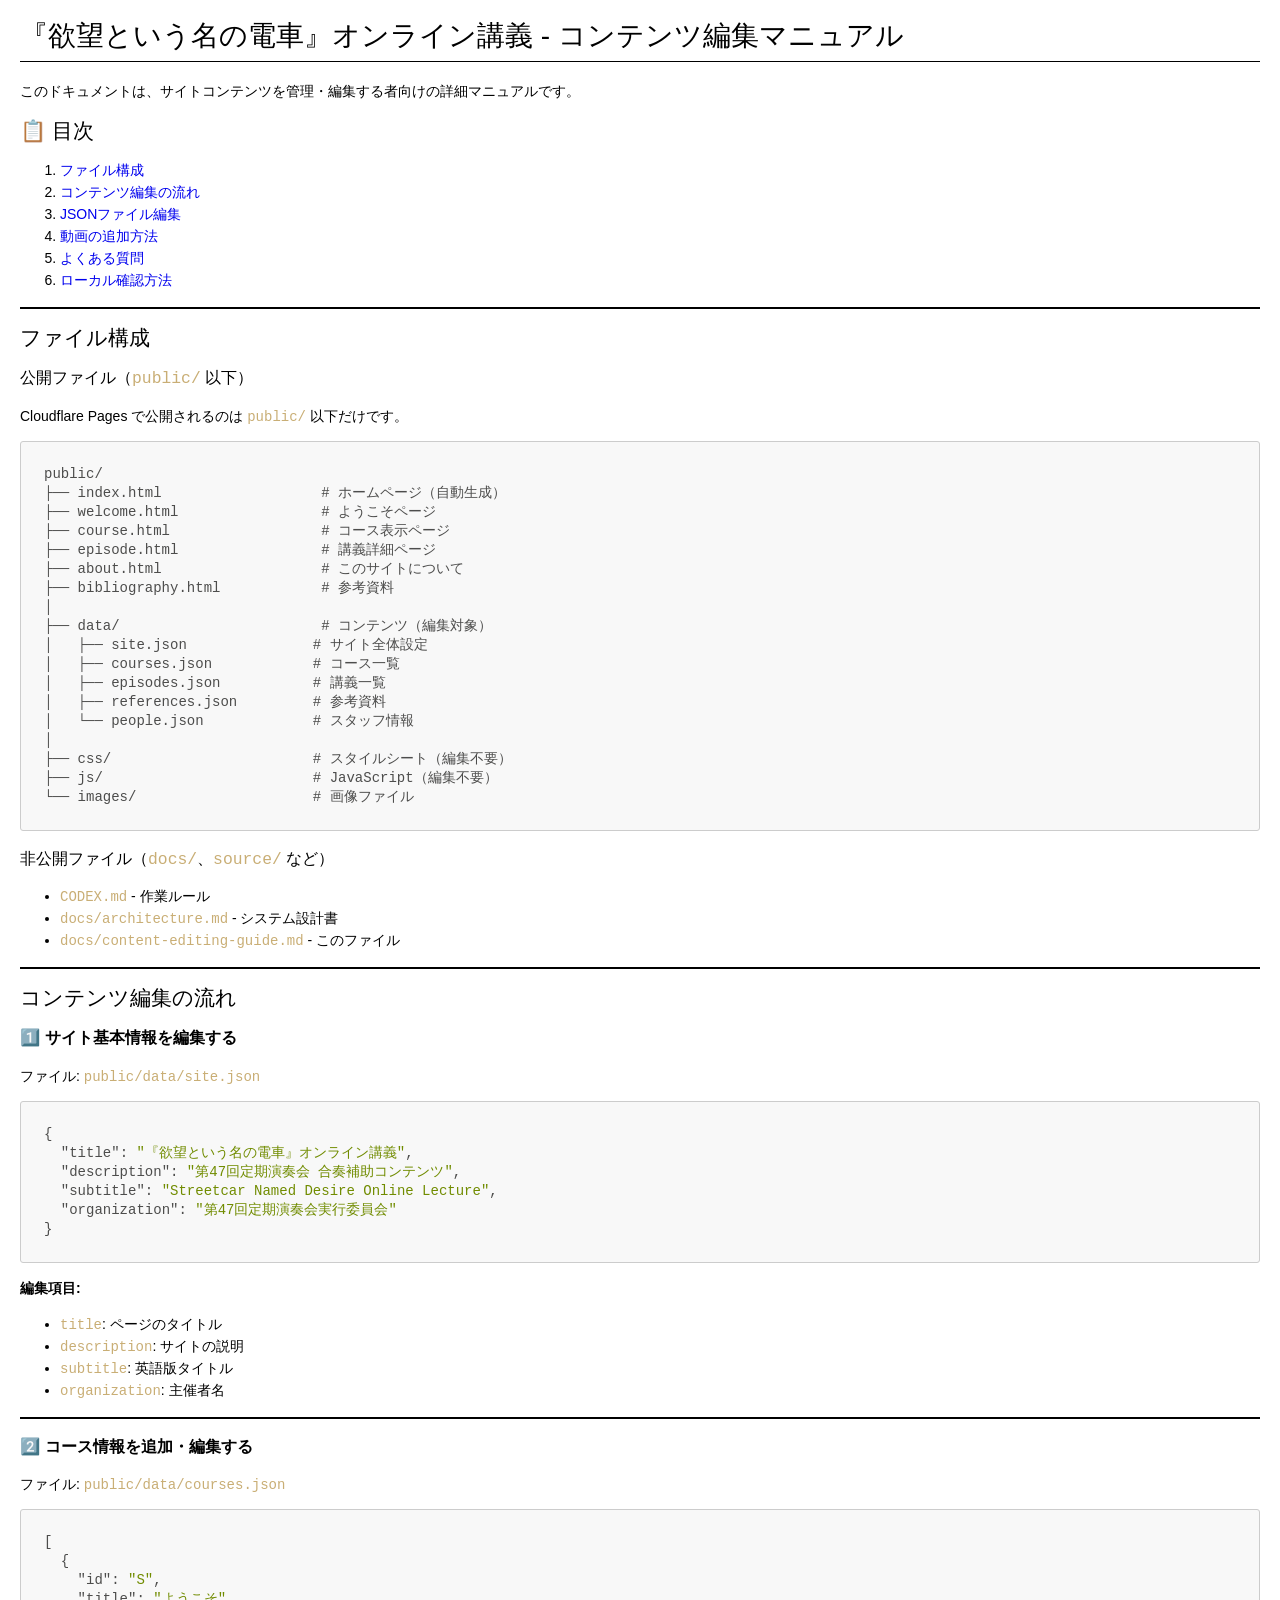
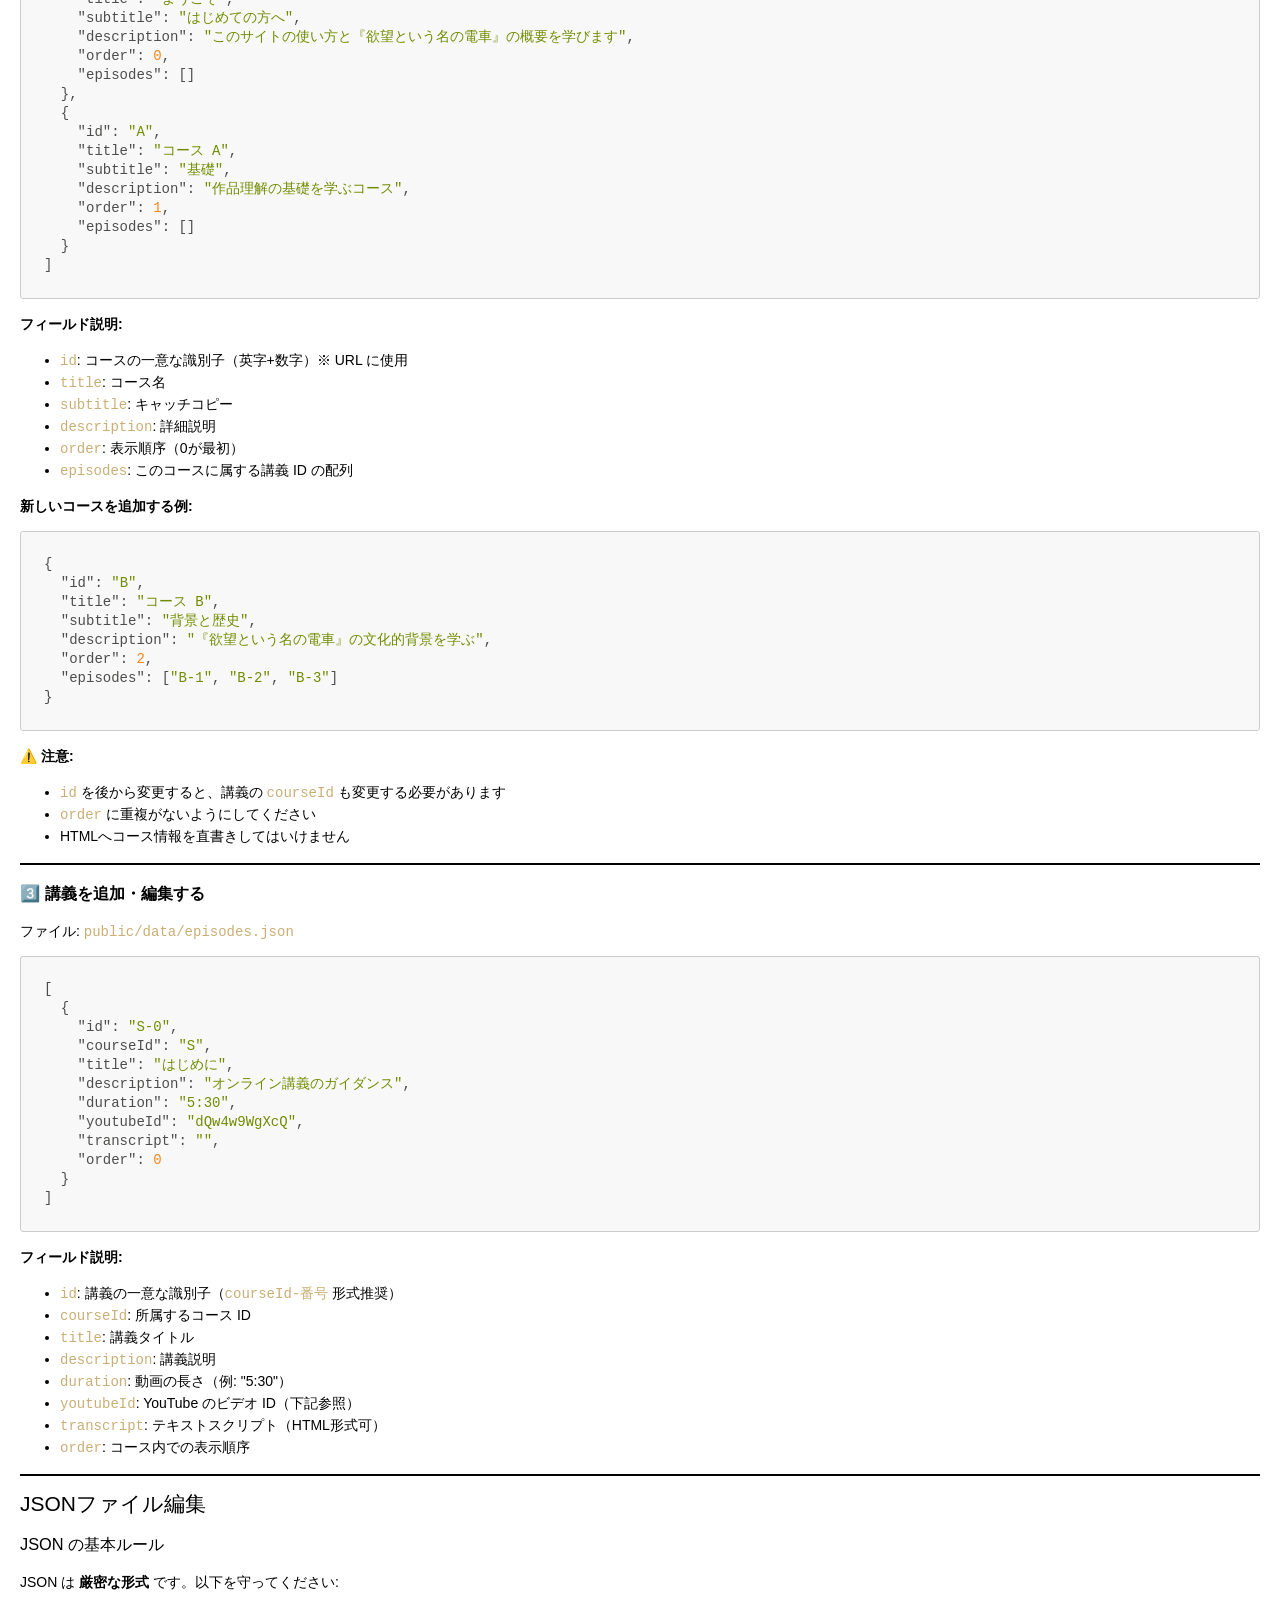
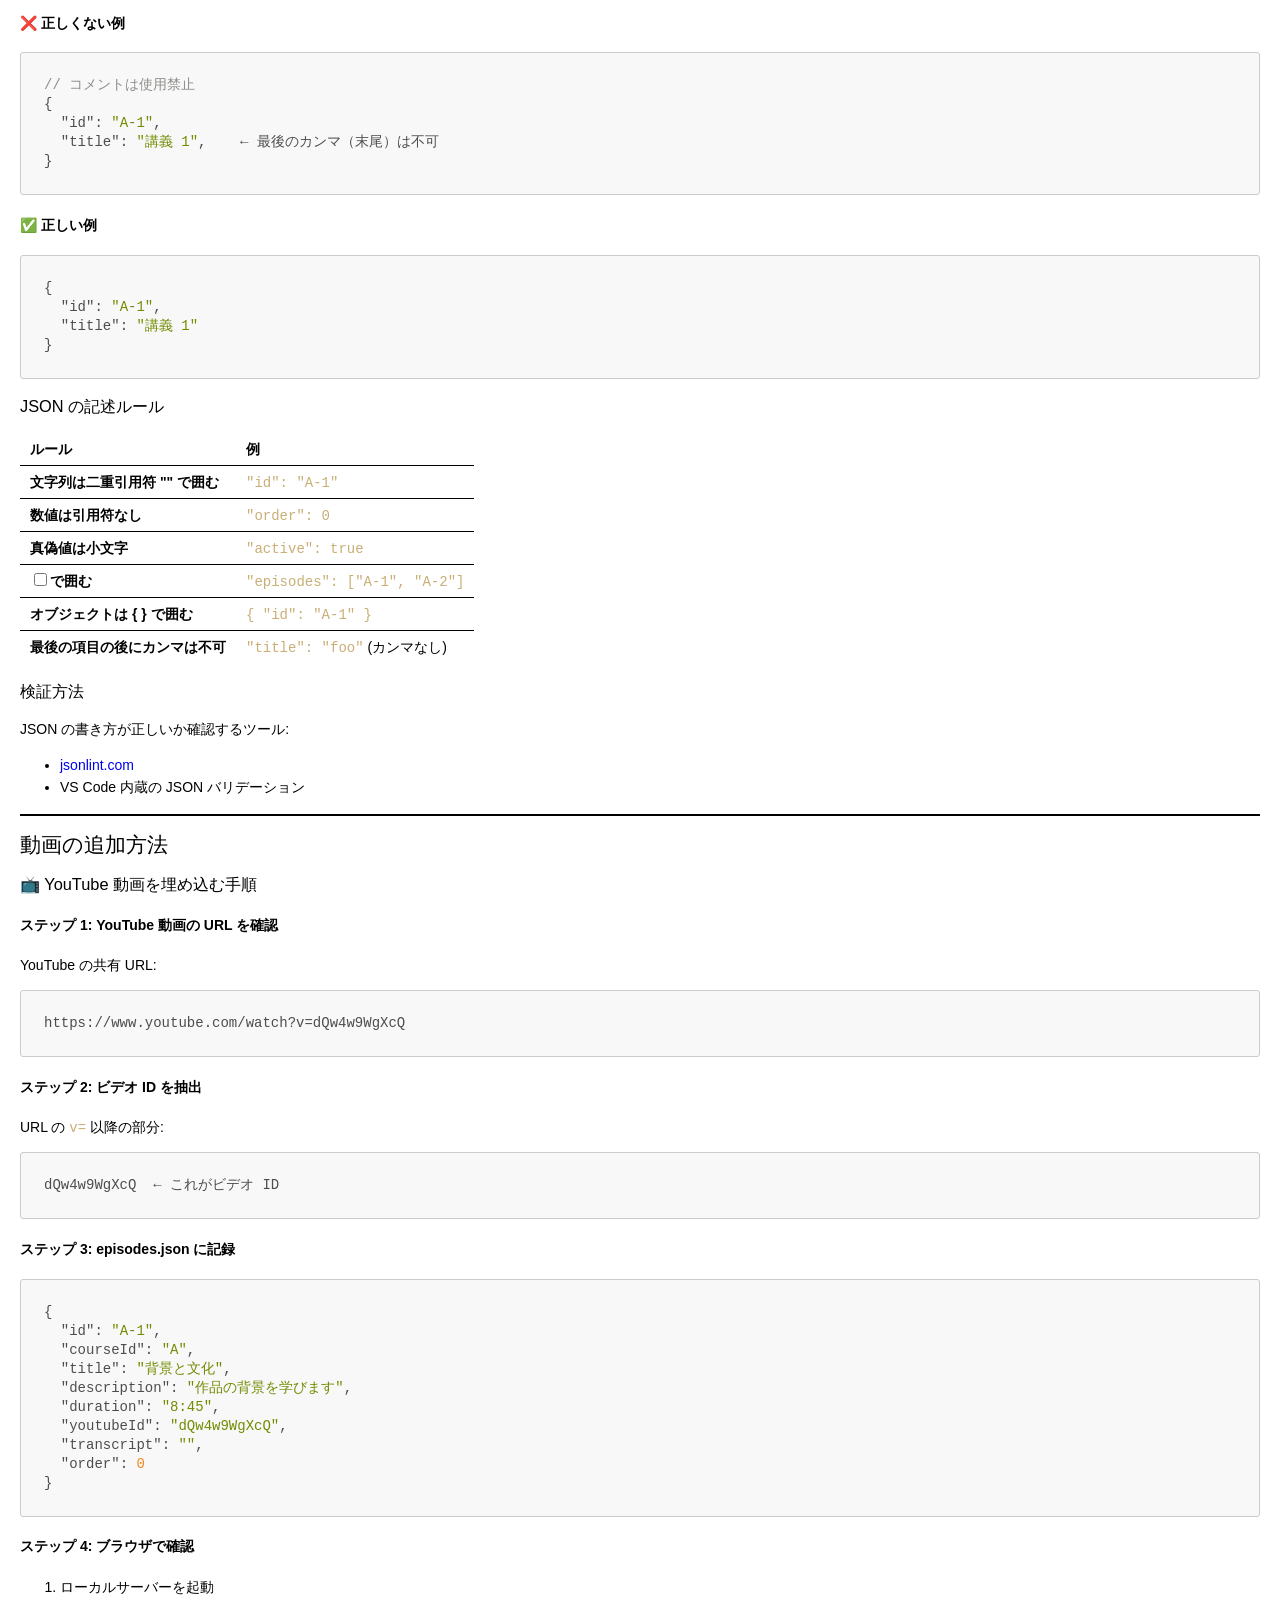
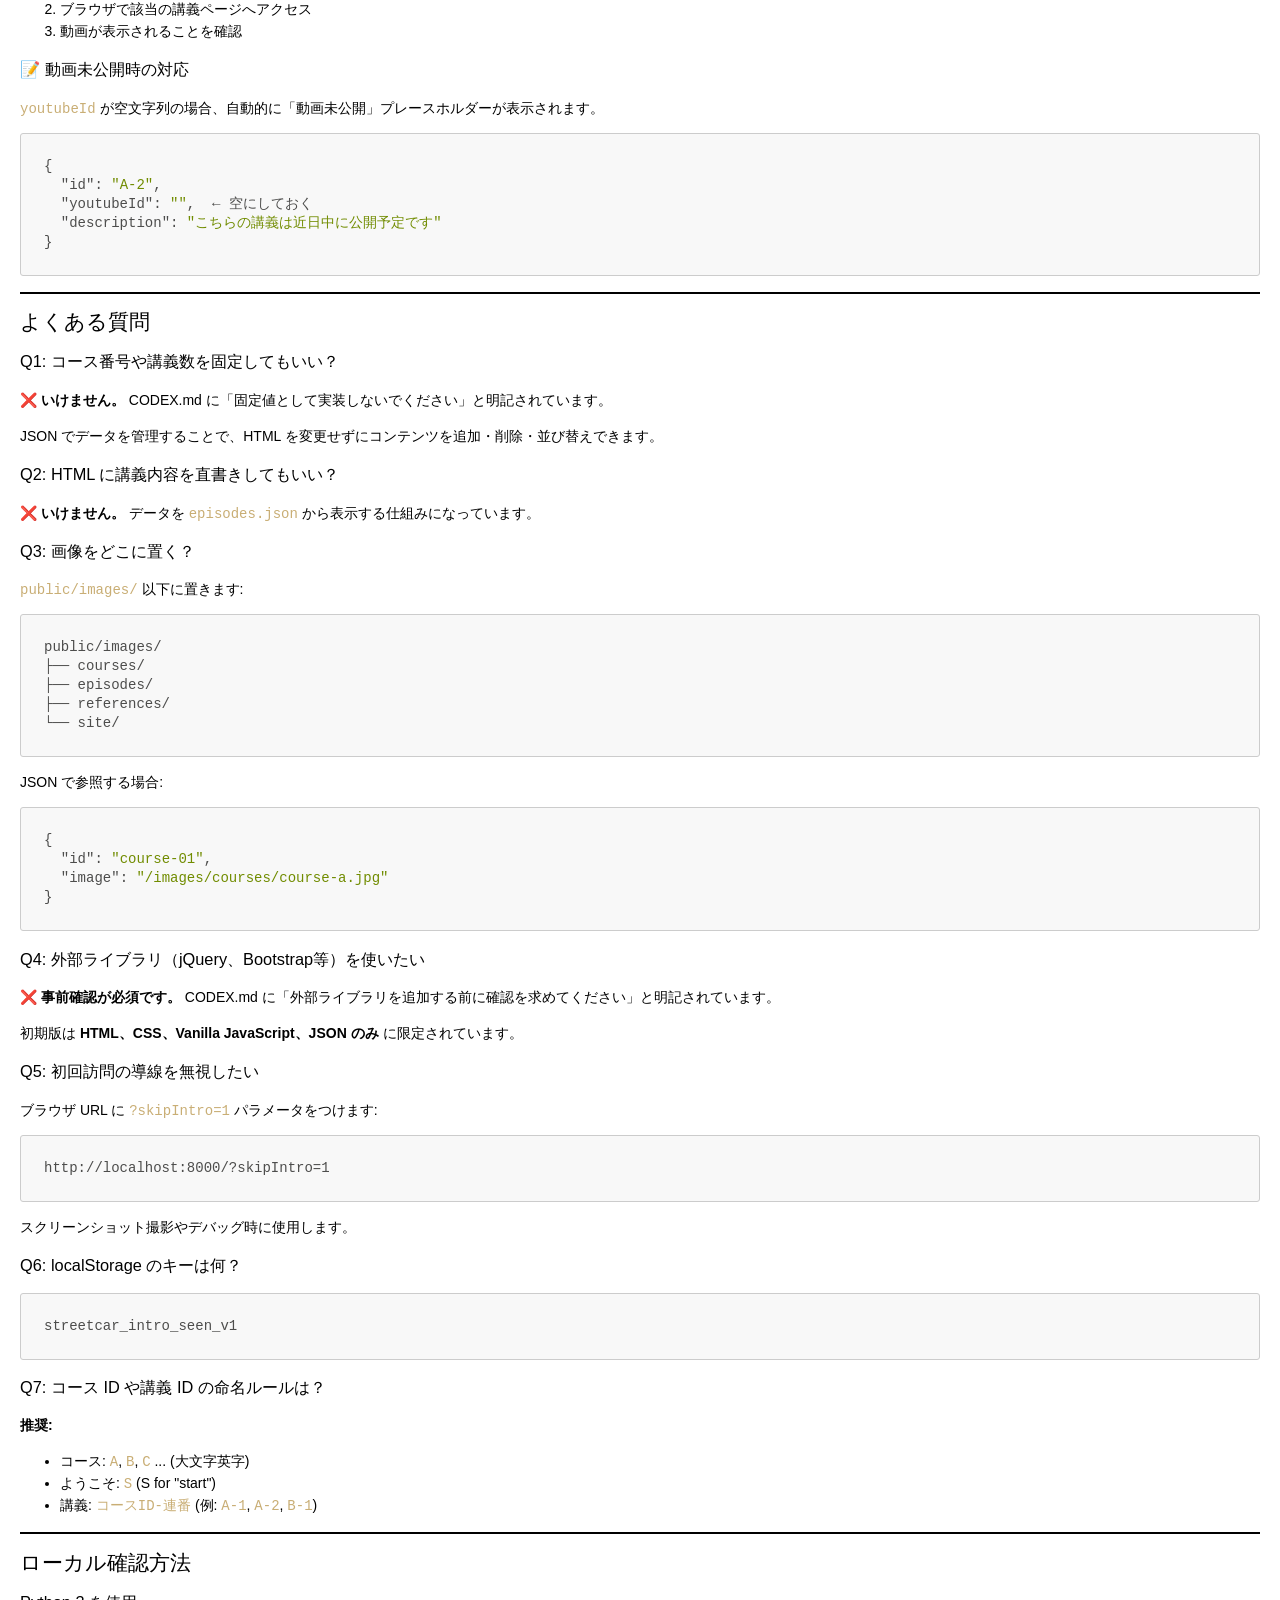
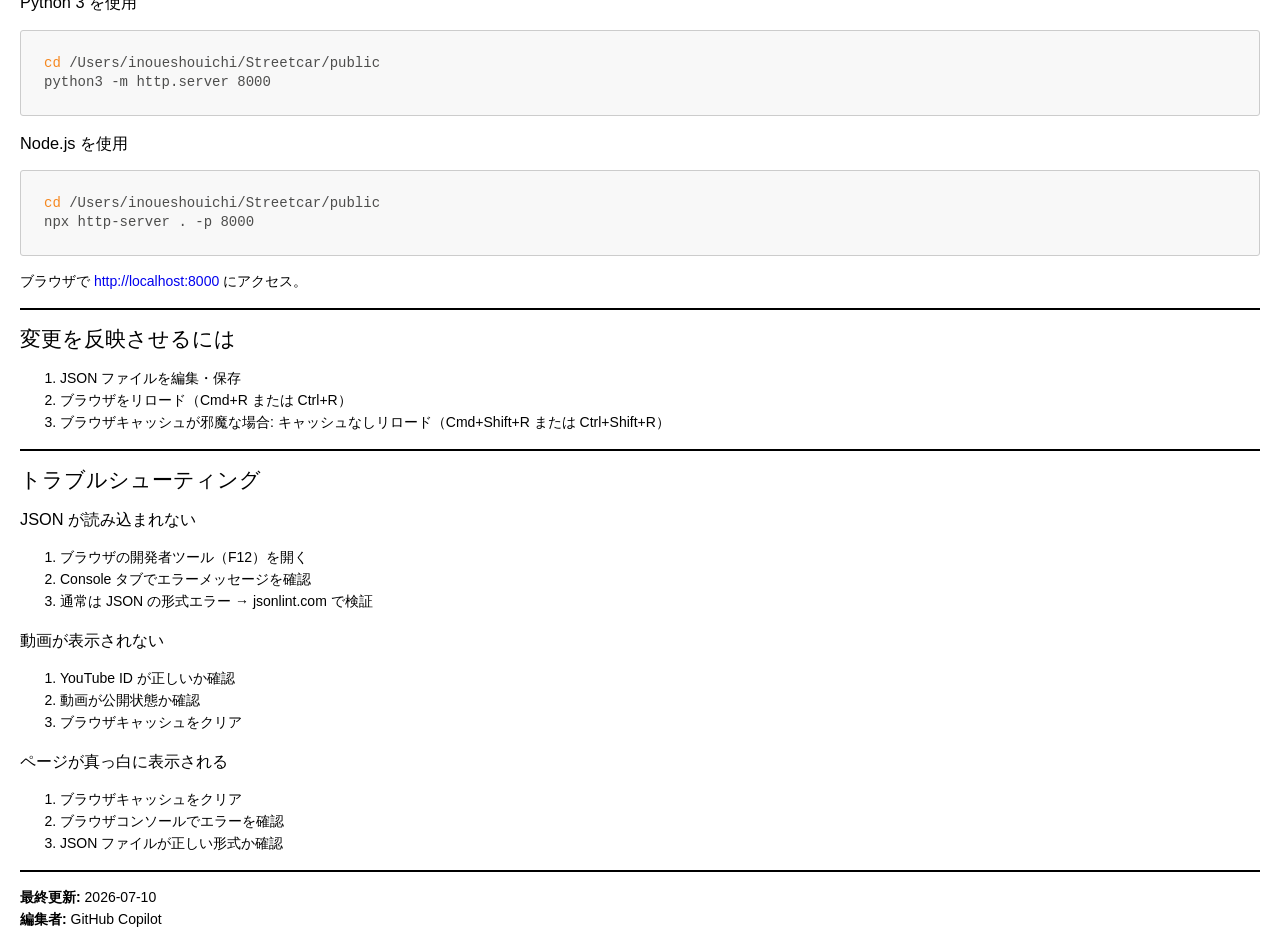
<file: docs/content-editing-guide_tmp.html>
<!DOCTYPE html>
<html>

<head>
    <title>content-editing-guide.md</title>
    <meta http-equiv="Content-type" content="text/html;charset=UTF-8">
    
<style>
/* https://github.com/microsoft/vscode/blob/master/extensions/markdown-language-features/media/markdown.css */
/*---------------------------------------------------------------------------------------------
 *  Copyright (c) Microsoft Corporation. All rights reserved.
 *  Licensed under the MIT License. See License.txt in the project root for license information.
 *--------------------------------------------------------------------------------------------*/

body {
	font-family: var(--vscode-markdown-font-family, -apple-system, BlinkMacSystemFont, "Segoe WPC", "Segoe UI", "Ubuntu", "Droid Sans", sans-serif);
	font-size: var(--vscode-markdown-font-size, 14px);
	padding: 0 26px;
	line-height: var(--vscode-markdown-line-height, 22px);
	word-wrap: break-word;
}

html,footer,header{
	font-family: var(--vscode-markdown-font-family, -apple-system, BlinkMacSystemFont, "Segoe WPC", "Segoe UI", "Ubuntu", "Droid Sans", sans-serif);
	font-size: var(--vscode-markdown-font-size, 14px);
}

#code-csp-warning {
	position: fixed;
	top: 0;
	right: 0;
	color: white;
	margin: 16px;
	text-align: center;
	font-size: 12px;
	font-family: sans-serif;
	background-color:#444444;
	cursor: pointer;
	padding: 6px;
	box-shadow: 1px 1px 1px rgba(0,0,0,.25);
}

#code-csp-warning:hover {
	text-decoration: none;
	background-color:#007acc;
	box-shadow: 2px 2px 2px rgba(0,0,0,.25);
}

body.scrollBeyondLastLine {
	margin-bottom: calc(100vh - 22px);
}

body.showEditorSelection .code-line {
	position: relative;
}

body.showEditorSelection .code-active-line:before,
body.showEditorSelection .code-line:hover:before {
	content: "";
	display: block;
	position: absolute;
	top: 0;
	left: -12px;
	height: 100%;
}

body.showEditorSelection li.code-active-line:before,
body.showEditorSelection li.code-line:hover:before {
	left: -30px;
}

.vscode-light.showEditorSelection .code-active-line:before {
	border-left: 3px solid rgba(0, 0, 0, 0.15);
}

.vscode-light.showEditorSelection .code-line:hover:before {
	border-left: 3px solid rgba(0, 0, 0, 0.40);
}

.vscode-light.showEditorSelection .code-line .code-line:hover:before {
	border-left: none;
}

.vscode-dark.showEditorSelection .code-active-line:before {
	border-left: 3px solid rgba(255, 255, 255, 0.4);
}

.vscode-dark.showEditorSelection .code-line:hover:before {
	border-left: 3px solid rgba(255, 255, 255, 0.60);
}

.vscode-dark.showEditorSelection .code-line .code-line:hover:before {
	border-left: none;
}

.vscode-high-contrast.showEditorSelection .code-active-line:before {
	border-left: 3px solid rgba(255, 160, 0, 0.7);
}

.vscode-high-contrast.showEditorSelection .code-line:hover:before {
	border-left: 3px solid rgba(255, 160, 0, 1);
}

.vscode-high-contrast.showEditorSelection .code-line .code-line:hover:before {
	border-left: none;
}

img {
	max-width: 100%;
	max-height: 100%;
}

a {
	text-decoration: none;
}

a:hover {
	text-decoration: underline;
}

a:focus,
input:focus,
select:focus,
textarea:focus {
	outline: 1px solid -webkit-focus-ring-color;
	outline-offset: -1px;
}

hr {
	border: 0;
	height: 2px;
	border-bottom: 2px solid;
}

h1 {
	padding-bottom: 0.3em;
	line-height: 1.2;
	border-bottom-width: 1px;
	border-bottom-style: solid;
}

h1, h2, h3 {
	font-weight: normal;
}

table {
	border-collapse: collapse;
}

table > thead > tr > th {
	text-align: left;
	border-bottom: 1px solid;
}

table > thead > tr > th,
table > thead > tr > td,
table > tbody > tr > th,
table > tbody > tr > td {
	padding: 5px 10px;
}

table > tbody > tr + tr > td {
	border-top: 1px solid;
}

blockquote {
	margin: 0 7px 0 5px;
	padding: 0 16px 0 10px;
	border-left-width: 5px;
	border-left-style: solid;
}

code {
	font-family: Menlo, Monaco, Consolas, "Droid Sans Mono", "Courier New", monospace, "Droid Sans Fallback";
	font-size: 1em;
	line-height: 1.357em;
}

body.wordWrap pre {
	white-space: pre-wrap;
}

pre:not(.hljs),
pre.hljs code > div {
	padding: 16px;
	border-radius: 3px;
	overflow: auto;
}

pre code {
	color: var(--vscode-editor-foreground);
	tab-size: 4;
}

/** Theming */

.vscode-light pre {
	background-color: rgba(220, 220, 220, 0.4);
}

.vscode-dark pre {
	background-color: rgba(10, 10, 10, 0.4);
}

.vscode-high-contrast pre {
	background-color: rgb(0, 0, 0);
}

.vscode-high-contrast h1 {
	border-color: rgb(0, 0, 0);
}

.vscode-light table > thead > tr > th {
	border-color: rgba(0, 0, 0, 0.69);
}

.vscode-dark table > thead > tr > th {
	border-color: rgba(255, 255, 255, 0.69);
}

.vscode-light h1,
.vscode-light hr,
.vscode-light table > tbody > tr + tr > td {
	border-color: rgba(0, 0, 0, 0.18);
}

.vscode-dark h1,
.vscode-dark hr,
.vscode-dark table > tbody > tr + tr > td {
	border-color: rgba(255, 255, 255, 0.18);
}

</style>

<style>
/* Tomorrow Theme */
/* http://jmblog.github.com/color-themes-for-google-code-highlightjs */
/* Original theme - https://github.com/chriskempson/tomorrow-theme */

/* Tomorrow Comment */
.hljs-comment,
.hljs-quote {
	color: #8e908c;
}

/* Tomorrow Red */
.hljs-variable,
.hljs-template-variable,
.hljs-tag,
.hljs-name,
.hljs-selector-id,
.hljs-selector-class,
.hljs-regexp,
.hljs-deletion {
	color: #c82829;
}

/* Tomorrow Orange */
.hljs-number,
.hljs-built_in,
.hljs-builtin-name,
.hljs-literal,
.hljs-type,
.hljs-params,
.hljs-meta,
.hljs-link {
	color: #f5871f;
}

/* Tomorrow Yellow */
.hljs-attribute {
	color: #eab700;
}

/* Tomorrow Green */
.hljs-string,
.hljs-symbol,
.hljs-bullet,
.hljs-addition {
	color: #718c00;
}

/* Tomorrow Blue */
.hljs-title,
.hljs-section {
	color: #4271ae;
}

/* Tomorrow Purple */
.hljs-keyword,
.hljs-selector-tag {
	color: #8959a8;
}

.hljs {
	display: block;
	overflow-x: auto;
	color: #4d4d4c;
	padding: 0.5em;
}

.hljs-emphasis {
	font-style: italic;
}

.hljs-strong {
	font-weight: bold;
}
</style>

<style>
/*
 * Custom MD PDF CSS
 */
html,footer,header{
	font-family: -apple-system, BlinkMacSystemFont, "Segoe WPC", "Segoe UI", "Ubuntu", "Droid Sans", sans-serif, "Meiryo";

 }
body {
	font-family: -apple-system, BlinkMacSystemFont, "Segoe WPC", "Segoe UI", "Ubuntu", "Droid Sans", sans-serif, "Meiryo";
	padding: 0 12px;
}

pre {
	background-color: #f8f8f8;
	border: 1px solid #cccccc;
	border-radius: 3px;
	overflow-x: auto;
	white-space: pre-wrap;
	overflow-wrap: break-word;
}

pre:not(.hljs) {
	padding: 23px;
	line-height: 19px;
}

blockquote {
	background: rgba(127, 127, 127, 0.1);
	border-color: rgba(0, 122, 204, 0.5);
}

.emoji {
	height: 1.4em;
}

code {
	font-size: 14px;
	line-height: 19px;
}

/* for inline code */
:not(pre):not(.hljs) > code {
	color: #C9AE75; /* Change the old color so it seems less like an error */
	font-size: inherit;
}

/* Page Break : use <div class="page"/> to insert page break
-------------------------------------------------------- */
.page {
	page-break-after: always;
}

</style>
<link rel="stylesheet" href="file:///Users/inoueshouichi/Streetcar/R%3A%5C2.Travail%5C1.Enseignement%5CCours%5C_1.Outils%5C2.Developpement%5C1.SCSS%5Cmain.css" type="text/css"><link rel="stylesheet" href="file:///Users/inoueshouichi/Streetcar/D%3A%5Crdaros%5CCours%5C_1.Outils%5C2.Developpement%5C1.SCSS%5Cmain.css" type="text/css">
</head>

<body>
    <h1 id="%E6%AC%B2%E6%9C%9B%E3%81%A8%E3%81%84%E3%81%86%E5%90%8D%E3%81%AE%E9%9B%BB%E8%BB%8A%E3%82%AA%E3%83%B3%E3%83%A9%E3%82%A4%E3%83%B3%E8%AC%9B%E7%BE%A9---%E3%82%B3%E3%83%B3%E3%83%86%E3%83%B3%E3%83%84%E7%B7%A8%E9%9B%86%E3%83%9E%E3%83%8B%E3%83%A5%E3%82%A2%E3%83%AB">『欲望という名の電車』オンライン講義 - コンテンツ編集マニュアル</h1>
<p>このドキュメントは、サイトコンテンツを管理・編集する者向けの詳細マニュアルです。</p>
<h2 id="%F0%9F%93%8B-%E7%9B%AE%E6%AC%A1">📋 目次</h2>
<ol>
<li><a href="#%E3%83%95%E3%82%A1%E3%82%A4%E3%83%AB%E6%A7%8B%E6%88%90">ファイル構成</a></li>
<li><a href="#%E3%82%B3%E3%83%B3%E3%83%86%E3%83%B3%E3%83%84%E7%B7%A8%E9%9B%86%E3%81%AE%E6%B5%81%E3%82%8C">コンテンツ編集の流れ</a></li>
<li><a href="#json%E3%83%95%E3%82%A1%E3%82%A4%E3%83%AB%E7%B7%A8%E9%9B%86">JSONファイル編集</a></li>
<li><a href="#%E5%8B%95%E7%94%BB%E3%81%AE%E8%BF%BD%E5%8A%A0%E6%96%B9%E6%B3%95">動画の追加方法</a></li>
<li><a href="#%E3%82%88%E3%81%8F%E3%81%82%E3%82%8B%E8%B3%AA%E5%95%8F">よくある質問</a></li>
<li><a href="#%E3%83%AD%E3%83%BC%E3%82%AB%E3%83%AB%E7%A2%BA%E8%AA%8D%E6%96%B9%E6%B3%95">ローカル確認方法</a></li>
</ol>
<hr>
<h2 id="%E3%83%95%E3%82%A1%E3%82%A4%E3%83%AB%E6%A7%8B%E6%88%90">ファイル構成</h2>
<h3 id="%E5%85%AC%E9%96%8B%E3%83%95%E3%82%A1%E3%82%A4%E3%83%ABpublic-%E4%BB%A5%E4%B8%8B">公開ファイル（<code>public/</code> 以下）</h3>
<p>Cloudflare Pages で公開されるのは <code>public/</code> 以下だけです。</p>
<pre class="hljs"><code><div>public/
├── index.html                   # ホームページ（自動生成）
├── welcome.html                 # ようこそページ
├── course.html                  # コース表示ページ
├── episode.html                 # 講義詳細ページ
├── about.html                   # このサイトについて
├── bibliography.html            # 参考資料
│
├── data/                        # コンテンツ（編集対象）
│   ├── site.json               # サイト全体設定
│   ├── courses.json            # コース一覧
│   ├── episodes.json           # 講義一覧
│   ├── references.json         # 参考資料
│   └── people.json             # スタッフ情報
│
├── css/                        # スタイルシート（編集不要）
├── js/                         # JavaScript（編集不要）
└── images/                     # 画像ファイル
</div></code></pre>
<h3 id="%E9%9D%9E%E5%85%AC%E9%96%8B%E3%83%95%E3%82%A1%E3%82%A4%E3%83%ABdocssource-%E3%81%AA%E3%81%A9">非公開ファイル（<code>docs/</code>、<code>source/</code> など）</h3>
<ul>
<li><code>CODEX.md</code> - 作業ルール</li>
<li><code>docs/architecture.md</code> - システム設計書</li>
<li><code>docs/content-editing-guide.md</code> - このファイル</li>
</ul>
<hr>
<h2 id="%E3%82%B3%E3%83%B3%E3%83%86%E3%83%B3%E3%83%84%E7%B7%A8%E9%9B%86%E3%81%AE%E6%B5%81%E3%82%8C">コンテンツ編集の流れ</h2>
<h3 id="1%EF%B8%8F%E2%83%A3-%E3%82%B5%E3%82%A4%E3%83%88%E5%9F%BA%E6%9C%AC%E6%83%85%E5%A0%B1%E3%82%92%E7%B7%A8%E9%9B%86%E3%81%99%E3%82%8B">1️⃣ <strong>サイト基本情報を編集する</strong></h3>
<p>ファイル: <code>public/data/site.json</code></p>
<pre class="hljs"><code><div>{
  <span class="hljs-attr">"title"</span>: <span class="hljs-string">"『欲望という名の電車』オンライン講義"</span>,
  <span class="hljs-attr">"description"</span>: <span class="hljs-string">"第47回定期演奏会 合奏補助コンテンツ"</span>,
  <span class="hljs-attr">"subtitle"</span>: <span class="hljs-string">"Streetcar Named Desire Online Lecture"</span>,
  <span class="hljs-attr">"organization"</span>: <span class="hljs-string">"第47回定期演奏会実行委員会"</span>
}
</div></code></pre>
<p><strong>編集項目:</strong></p>
<ul>
<li><code>title</code>: ページのタイトル</li>
<li><code>description</code>: サイトの説明</li>
<li><code>subtitle</code>: 英語版タイトル</li>
<li><code>organization</code>: 主催者名</li>
</ul>
<hr>
<h3 id="2%EF%B8%8F%E2%83%A3-%E3%82%B3%E3%83%BC%E3%82%B9%E6%83%85%E5%A0%B1%E3%82%92%E8%BF%BD%E5%8A%A0%E3%83%BB%E7%B7%A8%E9%9B%86%E3%81%99%E3%82%8B">2️⃣ <strong>コース情報を追加・編集する</strong></h3>
<p>ファイル: <code>public/data/courses.json</code></p>
<pre class="hljs"><code><div>[
  {
    <span class="hljs-attr">"id"</span>: <span class="hljs-string">"S"</span>,
    <span class="hljs-attr">"title"</span>: <span class="hljs-string">"ようこそ"</span>,
    <span class="hljs-attr">"subtitle"</span>: <span class="hljs-string">"はじめての方へ"</span>,
    <span class="hljs-attr">"description"</span>: <span class="hljs-string">"このサイトの使い方と『欲望という名の電車』の概要を学びます"</span>,
    <span class="hljs-attr">"order"</span>: <span class="hljs-number">0</span>,
    <span class="hljs-attr">"episodes"</span>: []
  },
  {
    <span class="hljs-attr">"id"</span>: <span class="hljs-string">"A"</span>,
    <span class="hljs-attr">"title"</span>: <span class="hljs-string">"コース A"</span>,
    <span class="hljs-attr">"subtitle"</span>: <span class="hljs-string">"基礎"</span>,
    <span class="hljs-attr">"description"</span>: <span class="hljs-string">"作品理解の基礎を学ぶコース"</span>,
    <span class="hljs-attr">"order"</span>: <span class="hljs-number">1</span>,
    <span class="hljs-attr">"episodes"</span>: []
  }
]
</div></code></pre>
<p><strong>フィールド説明:</strong></p>
<ul>
<li><code>id</code>: コースの一意な識別子（英字+数字）※ URL に使用</li>
<li><code>title</code>: コース名</li>
<li><code>subtitle</code>: キャッチコピー</li>
<li><code>description</code>: 詳細説明</li>
<li><code>order</code>: 表示順序（0が最初）</li>
<li><code>episodes</code>: このコースに属する講義 ID の配列</li>
</ul>
<p><strong>新しいコースを追加する例:</strong></p>
<pre class="hljs"><code><div>{
  <span class="hljs-attr">"id"</span>: <span class="hljs-string">"B"</span>,
  <span class="hljs-attr">"title"</span>: <span class="hljs-string">"コース B"</span>,
  <span class="hljs-attr">"subtitle"</span>: <span class="hljs-string">"背景と歴史"</span>,
  <span class="hljs-attr">"description"</span>: <span class="hljs-string">"『欲望という名の電車』の文化的背景を学ぶ"</span>,
  <span class="hljs-attr">"order"</span>: <span class="hljs-number">2</span>,
  <span class="hljs-attr">"episodes"</span>: [<span class="hljs-string">"B-1"</span>, <span class="hljs-string">"B-2"</span>, <span class="hljs-string">"B-3"</span>]
}
</div></code></pre>
<p>⚠️ <strong>注意:</strong></p>
<ul>
<li><code>id</code> を後から変更すると、講義の <code>courseId</code> も変更する必要があります</li>
<li><code>order</code> に重複がないようにしてください</li>
<li>HTMLへコース情報を直書きしてはいけません</li>
</ul>
<hr>
<h3 id="3%EF%B8%8F%E2%83%A3-%E8%AC%9B%E7%BE%A9%E3%82%92%E8%BF%BD%E5%8A%A0%E3%83%BB%E7%B7%A8%E9%9B%86%E3%81%99%E3%82%8B">3️⃣ <strong>講義を追加・編集する</strong></h3>
<p>ファイル: <code>public/data/episodes.json</code></p>
<pre class="hljs"><code><div>[
  {
    <span class="hljs-attr">"id"</span>: <span class="hljs-string">"S-0"</span>,
    <span class="hljs-attr">"courseId"</span>: <span class="hljs-string">"S"</span>,
    <span class="hljs-attr">"title"</span>: <span class="hljs-string">"はじめに"</span>,
    <span class="hljs-attr">"description"</span>: <span class="hljs-string">"オンライン講義のガイダンス"</span>,
    <span class="hljs-attr">"duration"</span>: <span class="hljs-string">"5:30"</span>,
    <span class="hljs-attr">"youtubeId"</span>: <span class="hljs-string">"dQw4w9WgXcQ"</span>,
    <span class="hljs-attr">"transcript"</span>: <span class="hljs-string">""</span>,
    <span class="hljs-attr">"order"</span>: <span class="hljs-number">0</span>
  }
]
</div></code></pre>
<p><strong>フィールド説明:</strong></p>
<ul>
<li><code>id</code>: 講義の一意な識別子（<code>courseId-番号</code> 形式推奨）</li>
<li><code>courseId</code>: 所属するコース ID</li>
<li><code>title</code>: 講義タイトル</li>
<li><code>description</code>: 講義説明</li>
<li><code>duration</code>: 動画の長さ（例: &quot;5:30&quot;）</li>
<li><code>youtubeId</code>: YouTube のビデオ ID（下記参照）</li>
<li><code>transcript</code>: テキストスクリプト（HTML形式可）</li>
<li><code>order</code>: コース内での表示順序</li>
</ul>
<hr>
<h2 id="json%E3%83%95%E3%82%A1%E3%82%A4%E3%83%AB%E7%B7%A8%E9%9B%86">JSONファイル編集</h2>
<h3 id="json-%E3%81%AE%E5%9F%BA%E6%9C%AC%E3%83%AB%E3%83%BC%E3%83%AB">JSON の基本ルール</h3>
<p>JSON は <strong>厳密な形式</strong> です。以下を守ってください:</p>
<h4 id="%E2%9D%8C-%E6%AD%A3%E3%81%97%E3%81%8F%E3%81%AA%E3%81%84%E4%BE%8B">❌ 正しくない例</h4>
<pre class="hljs"><code><div><span class="hljs-comment">// コメントは使用禁止</span>
{
  <span class="hljs-attr">"id"</span>: <span class="hljs-string">"A-1"</span>,
  <span class="hljs-attr">"title"</span>: <span class="hljs-string">"講義 1"</span>,    ← 最後のカンマ（末尾）は不可
}
</div></code></pre>
<h4 id="%E2%9C%85-%E6%AD%A3%E3%81%97%E3%81%84%E4%BE%8B">✅ 正しい例</h4>
<pre class="hljs"><code><div>{
  <span class="hljs-attr">"id"</span>: <span class="hljs-string">"A-1"</span>,
  <span class="hljs-attr">"title"</span>: <span class="hljs-string">"講義 1"</span>
}
</div></code></pre>
<h3 id="json-%E3%81%AE%E8%A8%98%E8%BF%B0%E3%83%AB%E3%83%BC%E3%83%AB">JSON の記述ルール</h3>
<table>
<thead>
<tr>
<th>ルール</th>
<th>例</th>
</tr>
</thead>
<tbody>
<tr>
<td><strong>文字列は二重引用符 &quot;&quot; で囲む</strong></td>
<td><code>&quot;id&quot;: &quot;A-1&quot;</code></td>
</tr>
<tr>
<td><strong>数値は引用符なし</strong></td>
<td><code>&quot;order&quot;: 0</code></td>
</tr>
<tr>
<td><strong>真偽値は小文字</strong></td>
<td><code>&quot;active&quot;: true</code></td>
</tr>
<tr>
<td><strong><input type="checkbox" id="checkbox0"><label for="checkbox0">で囲む</label></strong></td>
<td><code>&quot;episodes&quot;: [&quot;A-1&quot;, &quot;A-2&quot;]</code></td>
</tr>
<tr>
<td><strong>オブジェクトは { } で囲む</strong></td>
<td><code>{ &quot;id&quot;: &quot;A-1&quot; }</code></td>
</tr>
<tr>
<td><strong>最後の項目の後にカンマは不可</strong></td>
<td><code>&quot;title&quot;: &quot;foo&quot;</code> (カンマなし)</td>
</tr>
</tbody>
</table>
<h3 id="%E6%A4%9C%E8%A8%BC%E6%96%B9%E6%B3%95">検証方法</h3>
<p>JSON の書き方が正しいか確認するツール:</p>
<ul>
<li><a href="https://www.jsonlint.com/">jsonlint.com</a></li>
<li>VS Code 内蔵の JSON バリデーション</li>
</ul>
<hr>
<h2 id="%E5%8B%95%E7%94%BB%E3%81%AE%E8%BF%BD%E5%8A%A0%E6%96%B9%E6%B3%95">動画の追加方法</h2>
<h3 id="%F0%9F%93%BA-youtube-%E5%8B%95%E7%94%BB%E3%82%92%E5%9F%8B%E3%82%81%E8%BE%BC%E3%82%80%E6%89%8B%E9%A0%86">📺 YouTube 動画を埋め込む手順</h3>
<h4 id="%E3%82%B9%E3%83%86%E3%83%83%E3%83%97-1-youtube-%E5%8B%95%E7%94%BB%E3%81%AE-url-%E3%82%92%E7%A2%BA%E8%AA%8D"><strong>ステップ 1: YouTube 動画の URL を確認</strong></h4>
<p>YouTube の共有 URL:</p>
<pre class="hljs"><code><div>https://www.youtube.com/watch?v=dQw4w9WgXcQ
</div></code></pre>
<h4 id="%E3%82%B9%E3%83%86%E3%83%83%E3%83%97-2-%E3%83%93%E3%83%87%E3%82%AA-id-%E3%82%92%E6%8A%BD%E5%87%BA"><strong>ステップ 2: ビデオ ID を抽出</strong></h4>
<p>URL の <code>v=</code> 以降の部分:</p>
<pre class="hljs"><code><div>dQw4w9WgXcQ  ← これがビデオ ID
</div></code></pre>
<h4 id="%E3%82%B9%E3%83%86%E3%83%83%E3%83%97-3-episodesjson-%E3%81%AB%E8%A8%98%E9%8C%B2"><strong>ステップ 3: episodes.json に記録</strong></h4>
<pre class="hljs"><code><div>{
  <span class="hljs-attr">"id"</span>: <span class="hljs-string">"A-1"</span>,
  <span class="hljs-attr">"courseId"</span>: <span class="hljs-string">"A"</span>,
  <span class="hljs-attr">"title"</span>: <span class="hljs-string">"背景と文化"</span>,
  <span class="hljs-attr">"description"</span>: <span class="hljs-string">"作品の背景を学びます"</span>,
  <span class="hljs-attr">"duration"</span>: <span class="hljs-string">"8:45"</span>,
  <span class="hljs-attr">"youtubeId"</span>: <span class="hljs-string">"dQw4w9WgXcQ"</span>,
  <span class="hljs-attr">"transcript"</span>: <span class="hljs-string">""</span>,
  <span class="hljs-attr">"order"</span>: <span class="hljs-number">0</span>
}
</div></code></pre>
<h4 id="%E3%82%B9%E3%83%86%E3%83%83%E3%83%97-4-%E3%83%96%E3%83%A9%E3%82%A6%E3%82%B6%E3%81%A7%E7%A2%BA%E8%AA%8D"><strong>ステップ 4: ブラウザで確認</strong></h4>
<ol>
<li>ローカルサーバーを起動</li>
<li>ブラウザで該当の講義ページへアクセス</li>
<li>動画が表示されることを確認</li>
</ol>
<h3 id="%F0%9F%93%9D-%E5%8B%95%E7%94%BB%E6%9C%AA%E5%85%AC%E9%96%8B%E6%99%82%E3%81%AE%E5%AF%BE%E5%BF%9C">📝 動画未公開時の対応</h3>
<p><code>youtubeId</code> が空文字列の場合、自動的に「動画未公開」プレースホルダーが表示されます。</p>
<pre class="hljs"><code><div>{
  <span class="hljs-attr">"id"</span>: <span class="hljs-string">"A-2"</span>,
  <span class="hljs-attr">"youtubeId"</span>: <span class="hljs-string">""</span>,  ← 空にしておく
  <span class="hljs-attr">"description"</span>: <span class="hljs-string">"こちらの講義は近日中に公開予定です"</span>
}
</div></code></pre>
<hr>
<h2 id="%E3%82%88%E3%81%8F%E3%81%82%E3%82%8B%E8%B3%AA%E5%95%8F">よくある質問</h2>
<h3 id="q1-%E3%82%B3%E3%83%BC%E3%82%B9%E7%95%AA%E5%8F%B7%E3%82%84%E8%AC%9B%E7%BE%A9%E6%95%B0%E3%82%92%E5%9B%BA%E5%AE%9A%E3%81%97%E3%81%A6%E3%82%82%E3%81%84%E3%81%84">Q1: コース番号や講義数を固定してもいい？</h3>
<p>❌ <strong>いけません。</strong> CODEX.md に「固定値として実装しないでください」と明記されています。</p>
<p>JSON でデータを管理することで、HTML を変更せずにコンテンツを追加・削除・並び替えできます。</p>
<h3 id="q2-html-%E3%81%AB%E8%AC%9B%E7%BE%A9%E5%86%85%E5%AE%B9%E3%82%92%E7%9B%B4%E6%9B%B8%E3%81%8D%E3%81%97%E3%81%A6%E3%82%82%E3%81%84%E3%81%84">Q2: HTML に講義内容を直書きしてもいい？</h3>
<p>❌ <strong>いけません。</strong> データを <code>episodes.json</code> から表示する仕組みになっています。</p>
<h3 id="q3-%E7%94%BB%E5%83%8F%E3%82%92%E3%81%A9%E3%81%93%E3%81%AB%E7%BD%AE%E3%81%8F">Q3: 画像をどこに置く？</h3>
<p><code>public/images/</code> 以下に置きます:</p>
<pre class="hljs"><code><div>public/images/
├── courses/
├── episodes/
├── references/
└── site/
</div></code></pre>
<p>JSON で参照する場合:</p>
<pre class="hljs"><code><div>{
  <span class="hljs-attr">"id"</span>: <span class="hljs-string">"course-01"</span>,
  <span class="hljs-attr">"image"</span>: <span class="hljs-string">"/images/courses/course-a.jpg"</span>
}
</div></code></pre>
<h3 id="q4-%E5%A4%96%E9%83%A8%E3%83%A9%E3%82%A4%E3%83%96%E3%83%A9%E3%83%AAjquerybootstrap%E7%AD%89%E3%82%92%E4%BD%BF%E3%81%84%E3%81%9F%E3%81%84">Q4: 外部ライブラリ（jQuery、Bootstrap等）を使いたい</h3>
<p>❌ <strong>事前確認が必須です。</strong> CODEX.md に「外部ライブラリを追加する前に確認を求めてください」と明記されています。</p>
<p>初期版は <strong>HTML、CSS、Vanilla JavaScript、JSON のみ</strong> に限定されています。</p>
<h3 id="q5-%E5%88%9D%E5%9B%9E%E8%A8%AA%E5%95%8F%E3%81%AE%E5%B0%8E%E7%B7%9A%E3%82%92%E7%84%A1%E8%A6%96%E3%81%97%E3%81%9F%E3%81%84">Q5: 初回訪問の導線を無視したい</h3>
<p>ブラウザ URL に <code>?skipIntro=1</code> パラメータをつけます:</p>
<pre class="hljs"><code><div>http://localhost:8000/?skipIntro=1
</div></code></pre>
<p>スクリーンショット撮影やデバッグ時に使用します。</p>
<h3 id="q6-localstorage-%E3%81%AE%E3%82%AD%E3%83%BC%E3%81%AF%E4%BD%95">Q6: localStorage のキーは何？</h3>
<pre class="hljs"><code><div>streetcar_intro_seen_v1
</div></code></pre>
<h3 id="q7-%E3%82%B3%E3%83%BC%E3%82%B9-id-%E3%82%84%E8%AC%9B%E7%BE%A9-id-%E3%81%AE%E5%91%BD%E5%90%8D%E3%83%AB%E3%83%BC%E3%83%AB%E3%81%AF">Q7: コース ID や講義 ID の命名ルールは？</h3>
<p><strong>推奨:</strong></p>
<ul>
<li>コース: <code>A</code>, <code>B</code>, <code>C</code> ... (大文字英字)</li>
<li>ようこそ: <code>S</code> (S for &quot;start&quot;)</li>
<li>講義: <code>コースID-連番</code> (例: <code>A-1</code>, <code>A-2</code>, <code>B-1</code>)</li>
</ul>
<hr>
<h2 id="%E3%83%AD%E3%83%BC%E3%82%AB%E3%83%AB%E7%A2%BA%E8%AA%8D%E6%96%B9%E6%B3%95">ローカル確認方法</h2>
<h3 id="python-3-%E3%82%92%E4%BD%BF%E7%94%A8">Python 3 を使用</h3>
<pre class="hljs"><code><div><span class="hljs-built_in">cd</span> /Users/inoueshouichi/Streetcar/public
python3 -m http.server 8000
</div></code></pre>
<h3 id="nodejs-%E3%82%92%E4%BD%BF%E7%94%A8">Node.js を使用</h3>
<pre class="hljs"><code><div><span class="hljs-built_in">cd</span> /Users/inoueshouichi/Streetcar/public
npx http-server . -p 8000
</div></code></pre>
<p>ブラウザで <a href="http://localhost:8000">http://localhost:8000</a> にアクセス。</p>
<hr>
<h2 id="%E5%A4%89%E6%9B%B4%E3%82%92%E5%8F%8D%E6%98%A0%E3%81%95%E3%81%9B%E3%82%8B%E3%81%AB%E3%81%AF">変更を反映させるには</h2>
<ol>
<li>JSON ファイルを編集・保存</li>
<li>ブラウザをリロード（Cmd+R または Ctrl+R）</li>
<li>ブラウザキャッシュが邪魔な場合: キャッシュなしリロード（Cmd+Shift+R または Ctrl+Shift+R）</li>
</ol>
<hr>
<h2 id="%E3%83%88%E3%83%A9%E3%83%96%E3%83%AB%E3%82%B7%E3%83%A5%E3%83%BC%E3%83%86%E3%82%A3%E3%83%B3%E3%82%B0">トラブルシューティング</h2>
<h3 id="json-%E3%81%8C%E8%AA%AD%E3%81%BF%E8%BE%BC%E3%81%BE%E3%82%8C%E3%81%AA%E3%81%84">JSON が読み込まれない</h3>
<ol>
<li>ブラウザの開発者ツール（F12）を開く</li>
<li>Console タブでエラーメッセージを確認</li>
<li>通常は JSON の形式エラー → jsonlint.com で検証</li>
</ol>
<h3 id="%E5%8B%95%E7%94%BB%E3%81%8C%E8%A1%A8%E7%A4%BA%E3%81%95%E3%82%8C%E3%81%AA%E3%81%84">動画が表示されない</h3>
<ol>
<li>YouTube ID が正しいか確認</li>
<li>動画が公開状態か確認</li>
<li>ブラウザキャッシュをクリア</li>
</ol>
<h3 id="%E3%83%9A%E3%83%BC%E3%82%B8%E3%81%8C%E7%9C%9F%E3%81%A3%E7%99%BD%E3%81%AB%E8%A1%A8%E7%A4%BA%E3%81%95%E3%82%8C%E3%82%8B">ページが真っ白に表示される</h3>
<ol>
<li>ブラウザキャッシュをクリア</li>
<li>ブラウザコンソールでエラーを確認</li>
<li>JSON ファイルが正しい形式か確認</li>
</ol>
<hr>
<p><strong>最終更新:</strong> 2026-07-10<br>
<strong>編集者:</strong> GitHub Copilot</p>

</body>

</html>
</file>
<file: style.css>

</file>
